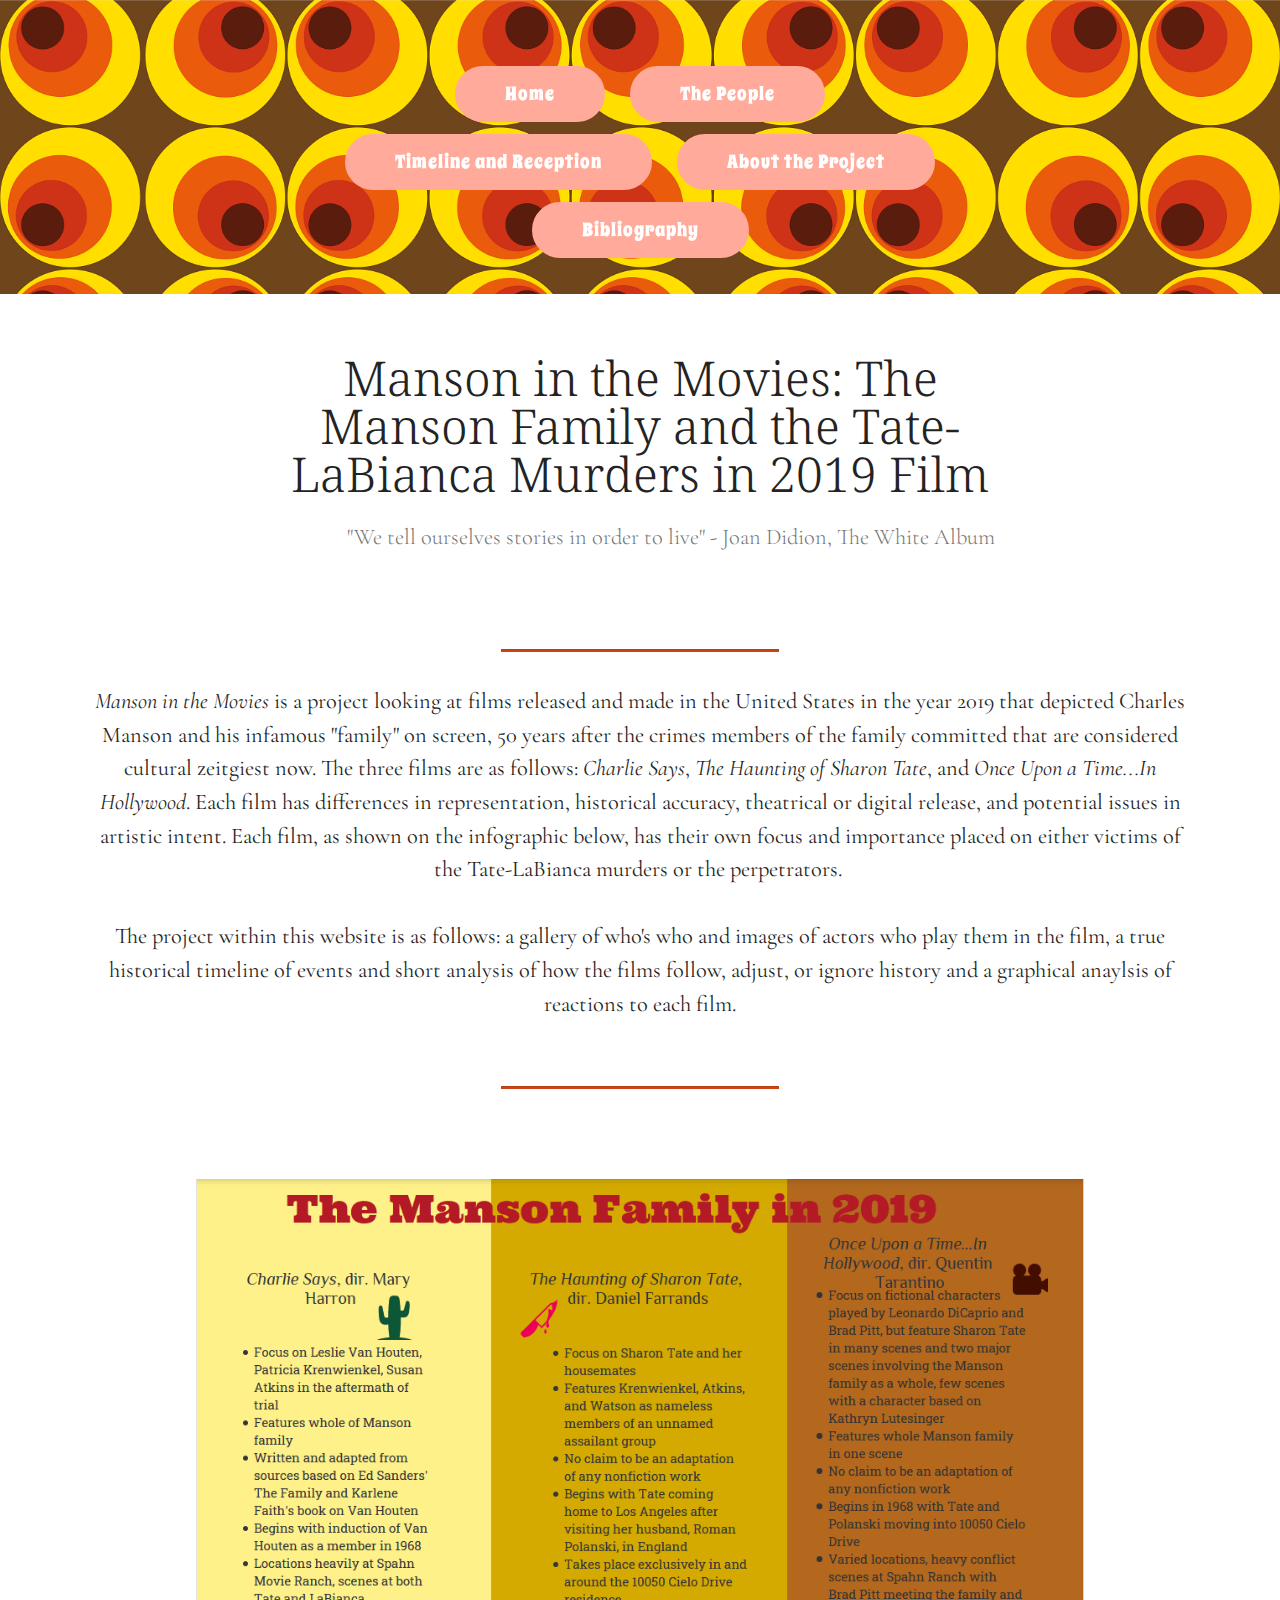
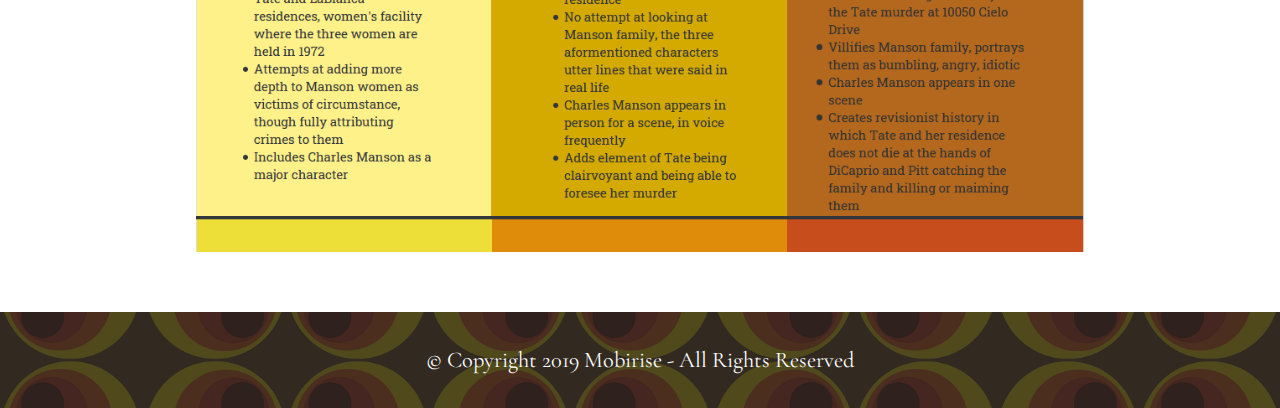
<file: index.html>
<!DOCTYPE html>
<html  >
<head>
  <!-- Site made with Mobirise Website Builder v4.11.6, https://mobirise.com -->
  <meta charset="UTF-8">
  <meta http-equiv="X-UA-Compatible" content="IE=edge">
  <meta name="generator" content="Mobirise v4.11.6, mobirise.com">
  <meta name="viewport" content="width=device-width, initial-scale=1, minimum-scale=1">
  <link rel="shortcut icon" href="assets/images/logo4.png" type="image/x-icon">
  <meta name="description" content="">
  
  <title>Home</title>
  <link rel="stylesheet" href="assets/bootstrap/css/bootstrap.min.css">
  <link rel="stylesheet" href="assets/bootstrap/css/bootstrap-grid.min.css">
  <link rel="stylesheet" href="assets/bootstrap/css/bootstrap-reboot.min.css">
  <link rel="stylesheet" href="assets/tether/tether.min.css">
  <link rel="stylesheet" href="assets/theme/css/style.css">
  <link href="assets/fonts/style.css" rel="stylesheet">
  <link rel="preload" as="style" href="assets/mobirise/css/mbr-additional.css"><link rel="stylesheet" href="assets/mobirise/css/mbr-additional.css" type="text/css">
  
  
  
</head>
<body>
  <section class="mbr-section content5 cid-rKyRgJSVls mbr-parallax-background" id="content5-7">

    

    

    <div class="container">
        <div class="media-container-row">
            <div class="title col-12 col-md-8">
                
                
                
                <div class="mbr-section-btn align-center"><a class="btn btn-primary display-4" href="index.html">Home</a>
                    <a class="btn btn-primary display-4" href="people.html">The People</a> <a class="btn btn-primary display-4" href="timeline.html">Timeline and Reception</a> <a class="btn btn-primary display-4" href="about.html">About the Project</a> <a class="btn btn-primary display-4" href="bib.html">Bibliography</a></div>
            </div>
        </div>
    </div>
</section>

<section class="engine"><a href="https://mobirise.info/m">free site design templates</a></section><section class="mbr-section content4 cid-rKyRhl6xVI" id="content4-8">

    

    <div class="container">
        <div class="media-container-row">
            <div class="title col-12 col-md-8">
                <h2 class="align-center pb-3 mbr-fonts-style display-2">Manson in the Movies: The Manson Family and the Tate-LaBianca Murders in 2019 Film</h2>
                <h3 class="mbr-section-subtitle align-center mbr-light mbr-fonts-style display-5">
                    "We tell ourselves stories in order to live" - Joan Didion, The White Album</h3>
                
            </div>
        </div>
    </div>
</section>

<section class="mbr-section article content9 cid-rKyRhZzE7o" id="content9-9">
    
     

    <div class="container">
        <div class="inner-container" style="width: 100%;">
            <hr class="line" style="width: 25%;">
            <div class="section-text align-center mbr-fonts-style display-5"><em>Manson in the Movies</em> is a project looking at films released and made in the United States in the year 2019 that depicted Charles Manson and his infamous "family" on screen, 50 years after the crimes members of the family committed that are considered cultural zeitgiest now. The three films are as follows: <em>Charlie Says</em>, <em>The Haunting of Sharon Tate</em>, and <em>Once Upon a Time...In Hollywood</em>. Each film has differences in representation, historical accuracy, theatrical or digital release, and potential issues in artistic intent. Each film, as shown on the infographic below, has their own focus and importance placed on either victims of the Tate-LaBianca murders or the perpetrators.&nbsp;<br><br>The project within this website is as follows: a gallery of who's who and images of actors who play them in the film, a true historical timeline of events and short analysis of how the films follow, adjust, or ignore history and a graphical anaylsis of reactions to each film.<br><br></div>
            <hr class="line" style="width: 25%;">
        </div>
        </div>
</section>

<section class="cid-rKB16ot0tz" id="image3-y">

    

    <figure class="mbr-figure container">
            <div class="image-block" style="width: 80%;">
                <img src="assets/images/mansoninfo-1059x803.png" width="1400" alt="Mobirise" title="">
                <figcaption class="mbr-figure-caption mbr-figure-caption-over">
                    <div class="container pb-5 mbr-white align-center mbr-fonts-style display-1"></div>
                </figcaption>
            </div>
    </figure>
</section>

<section once="footers" class="cid-rKz6OVMwB7" id="footer6-k">

    

    <div class="mbr-overlay" style="opacity: 0.8; background-color: rgb(35, 35, 35);"></div>

    <div class="container">
        <div class="media-container-row align-center mbr-white">
            <div class="col-12">
                <p class="mbr-text mb-0 mbr-fonts-style display-7">
                    © Copyright 2019 Mobirise - All Rights Reserved
                </p>
            </div>
        </div>
    </div>
</section>


  <script src="assets/web/assets/jquery/jquery.min.js"></script>
  <script src="assets/popper/popper.min.js"></script>
  <script src="assets/bootstrap/js/bootstrap.min.js"></script>
  <script src="assets/tether/tether.min.js"></script>
  <script src="assets/smoothscroll/smooth-scroll.js"></script>
  <script src="assets/parallax/jarallax.min.js"></script>
  <script src="assets/theme/js/script.js"></script>
  
  
</body>
</html>
</file>
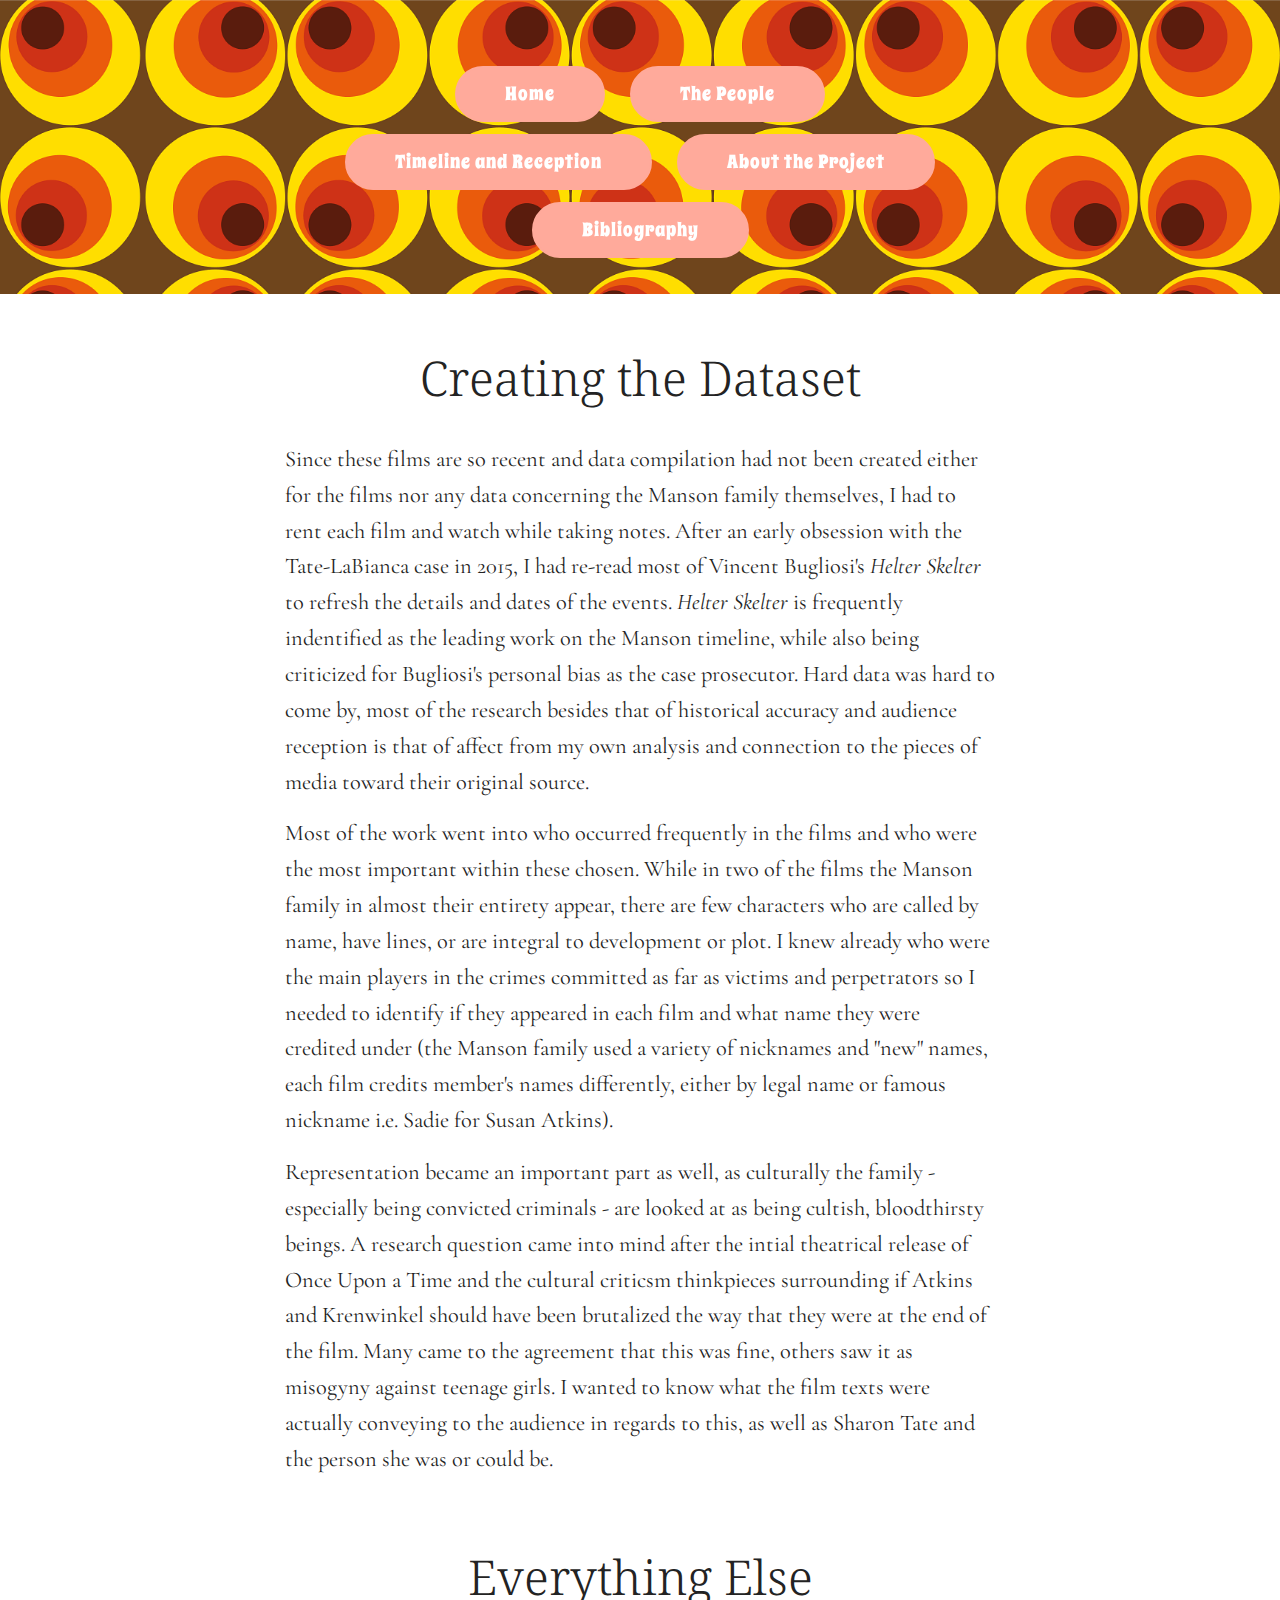
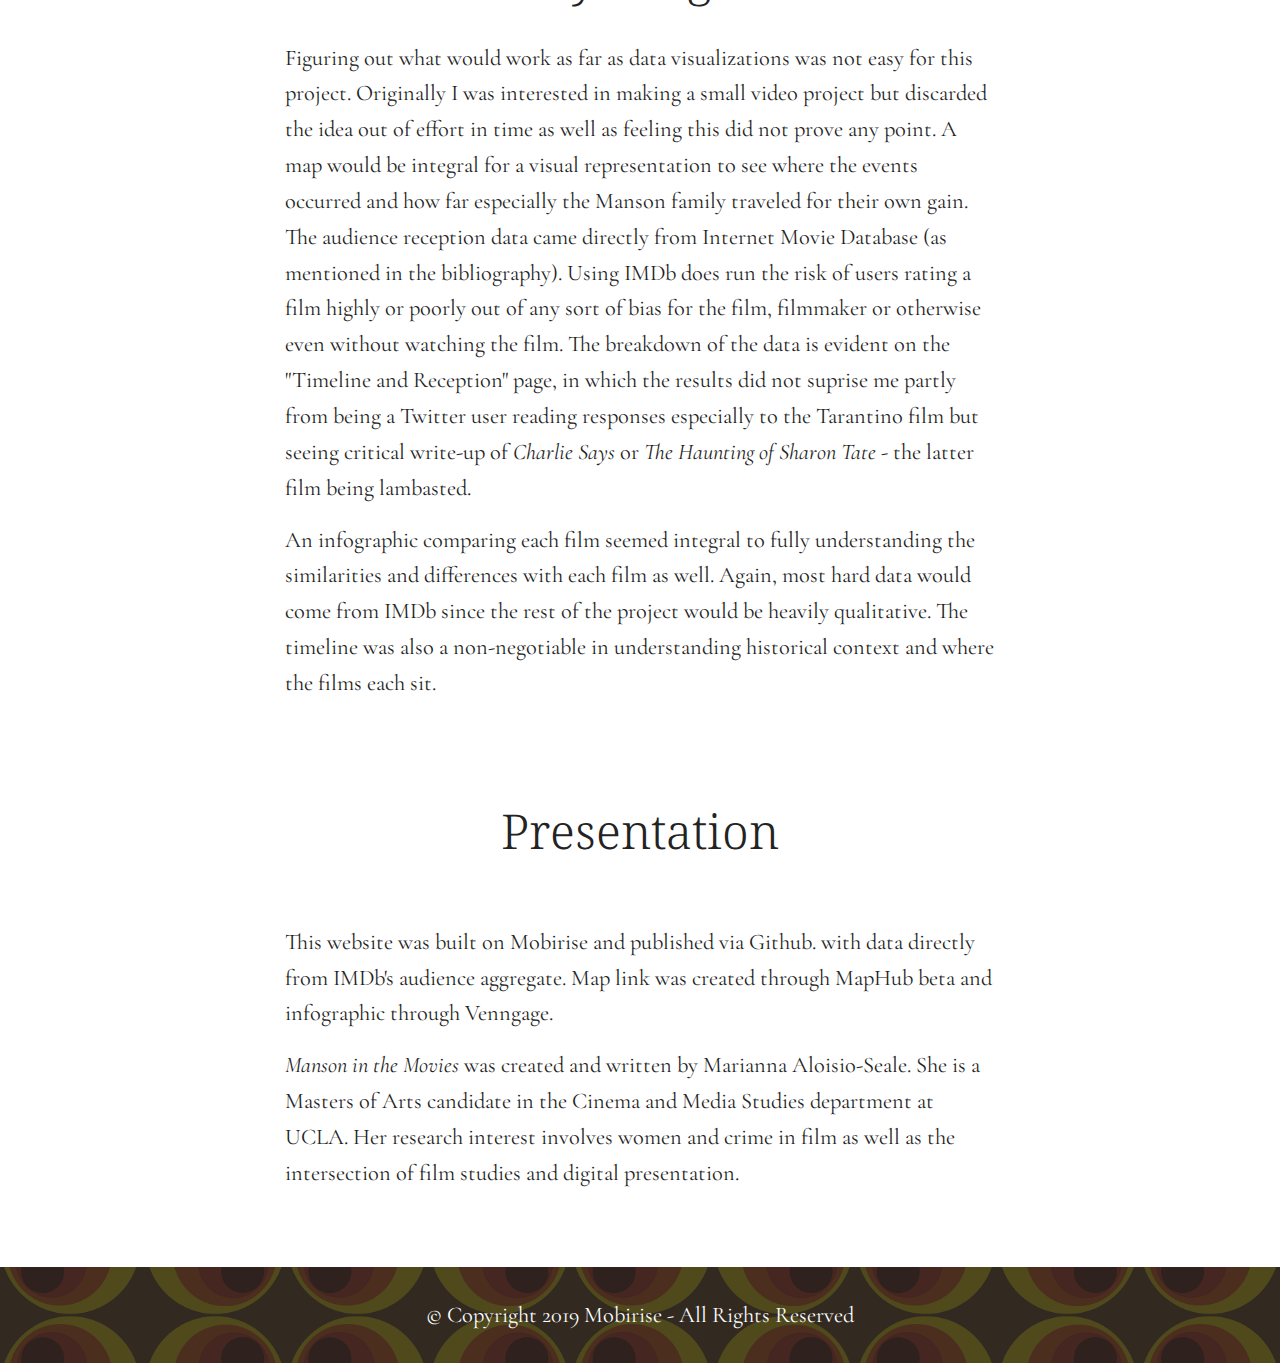
<file: about.html>
<!DOCTYPE html>
<html  >
<head>
  <!-- Site made with Mobirise Website Builder v4.11.6, https://mobirise.com -->
  <meta charset="UTF-8">
  <meta http-equiv="X-UA-Compatible" content="IE=edge">
  <meta name="generator" content="Mobirise v4.11.6, mobirise.com">
  <meta name="viewport" content="width=device-width, initial-scale=1, minimum-scale=1">
  <link rel="shortcut icon" href="assets/images/logo4.png" type="image/x-icon">
  <meta name="description" content="Web Site Maker Description">
  
  <title>About the Project</title>
  <link rel="stylesheet" href="assets/bootstrap/css/bootstrap.min.css">
  <link rel="stylesheet" href="assets/bootstrap/css/bootstrap-grid.min.css">
  <link rel="stylesheet" href="assets/bootstrap/css/bootstrap-reboot.min.css">
  <link rel="stylesheet" href="assets/tether/tether.min.css">
  <link rel="stylesheet" href="assets/theme/css/style.css">
  <link href="assets/fonts/style.css" rel="stylesheet">
  <link rel="preload" as="style" href="assets/mobirise/css/mbr-additional.css"><link rel="stylesheet" href="assets/mobirise/css/mbr-additional.css" type="text/css">
  
  
  
</head>
<body>
  <section class="mbr-section content5 cid-rKz5MtqDSg mbr-parallax-background" id="content5-g">

    

    

    <div class="container">
        <div class="media-container-row">
            <div class="title col-12 col-md-8">
                
                
                
                <div class="mbr-section-btn align-center"><a class="btn btn-primary display-4" href="index.html">Home</a>
                    <a class="btn btn-primary display-4" href="people.html">The People</a> <a class="btn btn-primary display-4" href="timeline.html">Timeline and Reception</a> <a class="btn btn-primary display-4" href="about.html">About the Project</a> <a class="btn btn-primary display-4" href="bib.html">Bibliography</a></div>
            </div>
        </div>
    </div>
</section>

<section class="engine"><a href="https://mobirise.info/s">bootstrap themes</a></section><section class="mbr-section content4 cid-rKBaMW4AmU" id="content4-11">

    

    <div class="container">
        <div class="media-container-row">
            <div class="title col-12 col-md-8">
                <h2 class="align-center pb-3 mbr-fonts-style display-2">
                    Creating the Dataset</h2>
                
                
            </div>
        </div>
    </div>
</section>

<section class="mbr-section article content1 cid-rKBaQfduH9" id="content1-12">
    
     

    <div class="container">
        <div class="media-container-row">
            <div class="mbr-text col-12 mbr-fonts-style display-7 col-md-8"><p>Since these films are so recent and data compilation had not been created either for the films nor any data concerning the Manson family themselves, I had to rent each film and watch while taking notes. After an early obsession with the Tate-LaBianca case in 2015, I had re-read most of Vincent Bugliosi's <em>Helter Skelter</em> to refresh the details and dates of the events. <em>Helter Skelter</em> is frequently indentified as the leading work on the Manson timeline, while also being criticized for Bugliosi's personal bias as the case prosecutor. Hard data was hard to come by, most of the research besides that of historical accuracy and audience reception is that of affect from my own analysis and connection to the pieces of media toward their original source.&nbsp;</p><p>Most of the work went into who occurred frequently in the films and who were the most important within these chosen. While in two of the films the Manson family in almost their entirety appear, there are few characters who are called by name, have lines, or are integral to development or plot. I knew already who were the main players in the crimes committed as far as victims and perpetrators so I needed to identify if they appeared in each film and what name they were credited under (the Manson family used a variety of nicknames and "new" names, each film credits member's names differently, either by legal name or famous nickname i.e. Sadie for Susan Atkins).&nbsp;</p><p>Representation became an important part as well, as culturally the family - especially being convicted criminals - are looked at as being cultish, bloodthirsty beings. A research question came into mind after the intial theatrical release of Once Upon a Time and the cultural criticsm thinkpieces surrounding if Atkins and Krenwinkel should have been brutalized the way that they were at the end of the film. Many came to the agreement that this was fine, others saw it as misogyny against teenage girls. I wanted to know what the film texts were actually conveying to the audience in regards to this, as well as Sharon Tate and the person she was or could be.&nbsp;</p></div>
        </div>
    </div>
</section>

<section class="mbr-section content4 cid-rKBaWc9D2V" id="content4-13">

    

    <div class="container">
        <div class="media-container-row">
            <div class="title col-12 col-md-8">
                <h2 class="align-center pb-3 mbr-fonts-style display-2">Everything Else</h2>
                
                
            </div>
        </div>
    </div>
</section>

<section class="mbr-section article content1 cid-rKBaXGaruB" id="content1-17">
    
     

    <div class="container">
        <div class="media-container-row">
            <div class="mbr-text col-12 mbr-fonts-style display-7 col-md-8"><p>Figuring out what would work as far as data visualizations was not easy for this project. Originally I was interested in making a small video project but discarded the idea out of effort in time as well as feeling this did not prove any point. A map would be integral for a visual representation to see where the events occurred and how far especially the Manson family traveled for their own gain. The audience reception data came directly from Internet Movie Database (as mentioned in the bibliography). Using IMDb does run the risk of users rating a film highly or poorly out of any sort of bias for the film, filmmaker or otherwise even without watching the film. The breakdown of the data is evident on the "Timeline and Reception" page, in which the results did not suprise me partly from being a Twitter user reading responses especially to the Tarantino film but seeing critical write-up of<em> Charlie Says</em> or <em>The Haunting of Sharon Tate</em> - the latter film being lambasted.&nbsp;</p><p>An infographic comparing each film seemed integral to fully understanding the similarities and differences with each film as well. Again, most hard data would come from IMDb since the rest of the project would be heavily qualitative. The timeline was also a non-negotiable in understanding historical context and where the films each sit.&nbsp;</p></div>
        </div>
    </div>
</section>

<section class="mbr-section content4 cid-rKBaWTooRK" id="content4-15">

    

    <div class="container">
        <div class="media-container-row">
            <div class="title col-12 col-md-8">
                <h2 class="align-center pb-3 mbr-fonts-style display-2">Presentation</h2>
                
                
            </div>
        </div>
    </div>
</section>

<section class="mbr-section article content1 cid-rKBaXwLeIT" id="content1-16">
    
     

    <div class="container">
        <div class="media-container-row">
            <div class="mbr-text col-12 mbr-fonts-style display-7 col-md-8"><p>This website was built on Mobirise and published via Github. with data directly from IMDb's audience aggregate. Map link was created through MapHub beta and infographic through Venngage.&nbsp;</p><p><em>Manson in the Movies</em> was created and written by Marianna Aloisio-Seale. She is a Masters of Arts candidate in the Cinema and Media Studies department at UCLA. Her research interest involves women and crime in film as well as the intersection of film studies and digital presentation.&nbsp;</p></div>
        </div>
    </div>
</section>

<section once="footers" class="cid-rKz6OVMwB7" id="footer6-k">

    

    <div class="mbr-overlay" style="opacity: 0.8; background-color: rgb(35, 35, 35);"></div>

    <div class="container">
        <div class="media-container-row align-center mbr-white">
            <div class="col-12">
                <p class="mbr-text mb-0 mbr-fonts-style display-7">
                    © Copyright 2019 Mobirise - All Rights Reserved
                </p>
            </div>
        </div>
    </div>
</section>


  <script src="assets/web/assets/jquery/jquery.min.js"></script>
  <script src="assets/popper/popper.min.js"></script>
  <script src="assets/bootstrap/js/bootstrap.min.js"></script>
  <script src="assets/tether/tether.min.js"></script>
  <script src="assets/smoothscroll/smooth-scroll.js"></script>
  <script src="assets/parallax/jarallax.min.js"></script>
  <script src="assets/theme/js/script.js"></script>
  
  
</body>
</html>
</file>
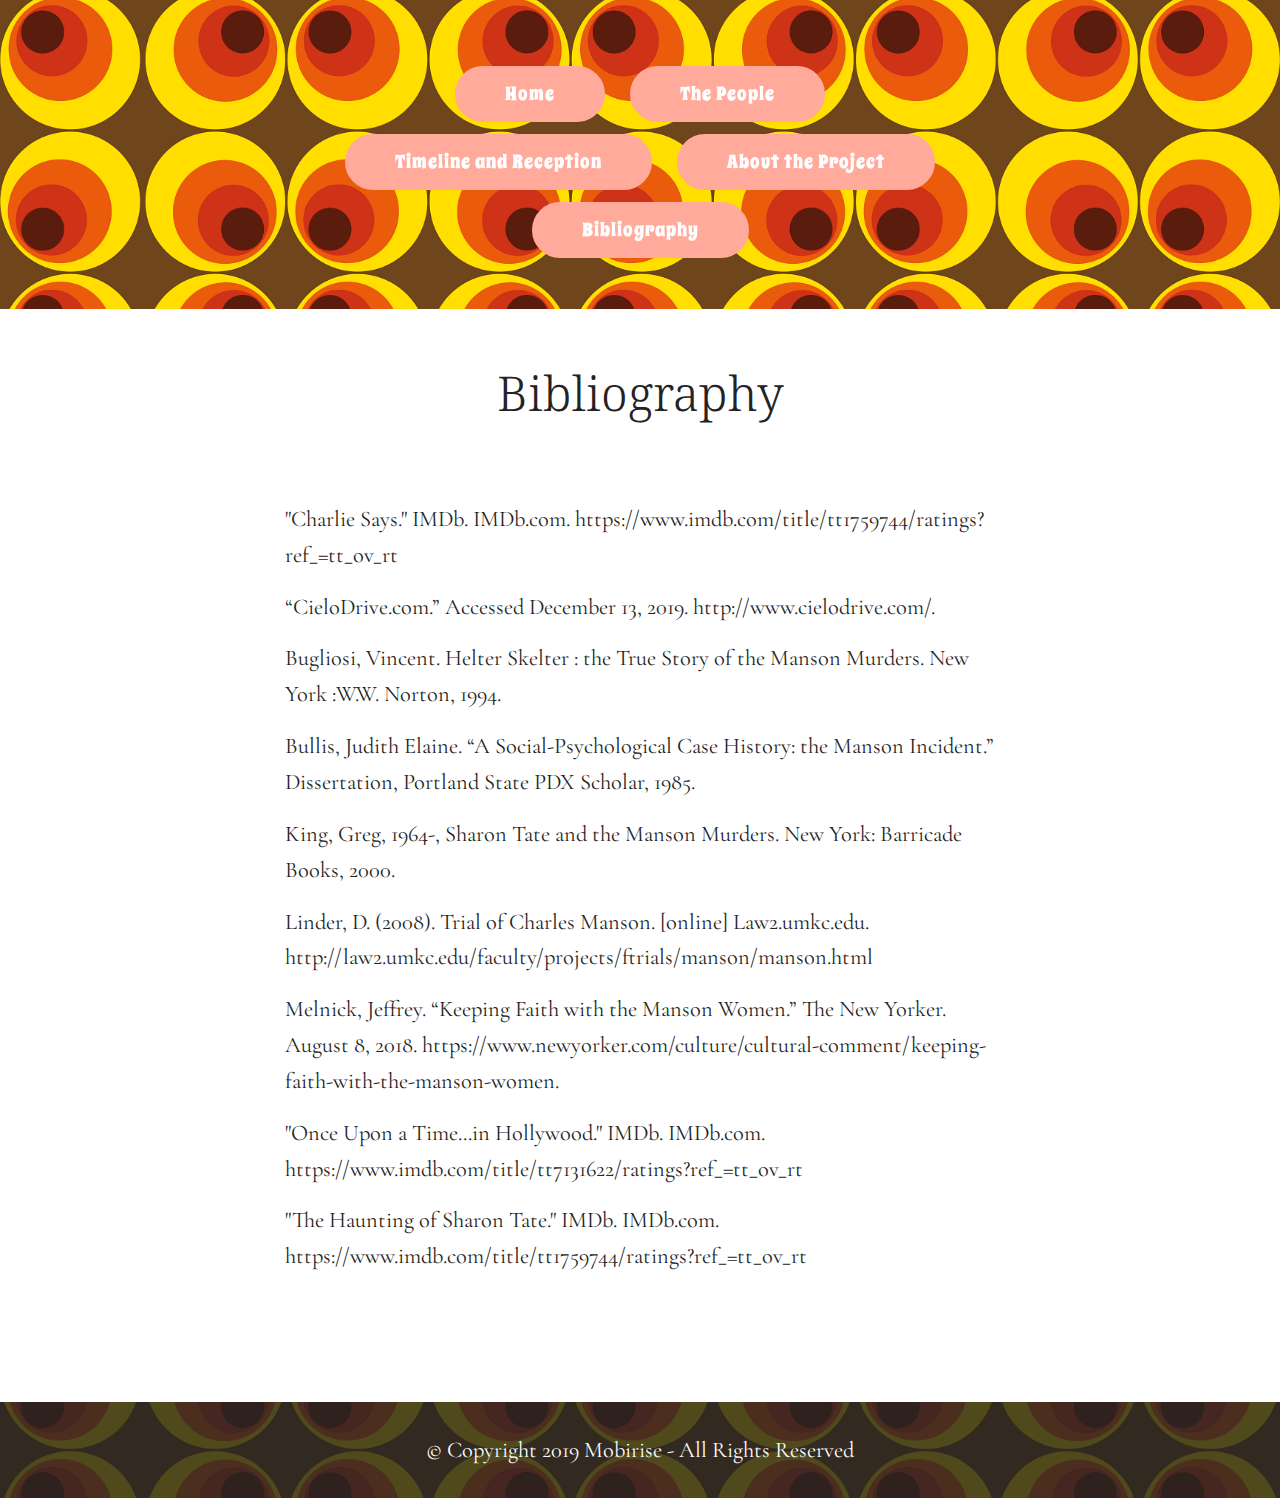
<file: bib.html>
<!DOCTYPE html>
<html  >
<head>
  <!-- Site made with Mobirise Website Builder v4.11.6, https://mobirise.com -->
  <meta charset="UTF-8">
  <meta http-equiv="X-UA-Compatible" content="IE=edge">
  <meta name="generator" content="Mobirise v4.11.6, mobirise.com">
  <meta name="viewport" content="width=device-width, initial-scale=1, minimum-scale=1">
  <link rel="shortcut icon" href="assets/images/logo4.png" type="image/x-icon">
  <meta name="description" content="Site Maker Description">
  
  <title>Bibliography</title>
  <link rel="stylesheet" href="assets/bootstrap/css/bootstrap.min.css">
  <link rel="stylesheet" href="assets/bootstrap/css/bootstrap-grid.min.css">
  <link rel="stylesheet" href="assets/bootstrap/css/bootstrap-reboot.min.css">
  <link rel="stylesheet" href="assets/tether/tether.min.css">
  <link rel="stylesheet" href="assets/theme/css/style.css">
  <link href="assets/fonts/style.css" rel="stylesheet">
  <link rel="preload" as="style" href="assets/mobirise/css/mbr-additional.css"><link rel="stylesheet" href="assets/mobirise/css/mbr-additional.css" type="text/css">
  
  
  
</head>
<body>
  <section class="mbr-section content5 cid-rKz5KsGCWK mbr-parallax-background" id="content5-f">

    

    

    <div class="container">
        <div class="media-container-row">
            <div class="title col-12 col-md-8">
                
                
                
                <div class="mbr-section-btn align-center"><a class="btn btn-primary display-4" href="index.html">Home</a>
                    <a class="btn btn-primary display-4" href="page2.html">The People</a> <a class="btn btn-primary display-4" href="dataviz.html">Timeline and Reception</a> <a class="btn btn-primary display-4" href="page3.html">About the Project</a> <a class="btn btn-primary display-4" href="page4.html">Bibliography</a></div>
            </div>
        </div>
    </div>
</section>

<section class="engine"><a href="https://mobirise.info/i">web creation software</a></section><section class="mbr-section content4 cid-rKB4ALykkq" id="content4-z">

    

    <div class="container">
        <div class="media-container-row">
            <div class="title col-12 col-md-8">
                <h2 class="align-center pb-3 mbr-fonts-style display-2">
                    Bibliography</h2>
                
                
            </div>
        </div>
    </div>
</section>

<section class="mbr-section article content1 cid-rKB4BMt1vN" id="content1-10">
    
     

    <div class="container">
        <div class="media-container-row">
            <div class="mbr-text col-12 mbr-fonts-style display-5 col-md-8"><p>"Charlie Says." IMDb. IMDb.com. https://www.imdb.com/title/tt1759744/ratings?ref_=tt_ov_rt</p><p>“CieloDrive.com.” Accessed December 13, 2019. http://www.cielodrive.com/.&nbsp;</p><p>Bugliosi, Vincent. Helter Skelter : the True Story of the Manson Murders. New York :W.W. Norton, 1994.</p><p>Bullis, Judith Elaine. “A Social-Psychological Case History: the Manson Incident.” Dissertation, Portland State PDX Scholar, 1985.</p><p>King, Greg, 1964-, Sharon Tate and the Manson Murders. New York: Barricade Books, 2000.&nbsp;</p><p>Linder, D. (2008). Trial of Charles Manson. [online] Law2.umkc.edu. http://law2.umkc.edu/faculty/projects/ftrials/manson/manson.html</p><p>Melnick, Jeffrey. “Keeping Faith with the Manson Women.” The New Yorker. August 8, 2018. https://www.newyorker.com/culture/cultural-comment/keeping-faith-with-the-manson-women.</p><p>"Once Upon a Time...in Hollywood." IMDb. IMDb.com. https://www.imdb.com/title/tt7131622/ratings?ref_=tt_ov_rt</p><p>"The Haunting of Sharon Tate." IMDb. IMDb.com. https://www.imdb.com/title/tt1759744/ratings?ref_=tt_ov_rt</p><p><br></p></div>
        </div>
    </div>
</section>

<section once="footers" class="cid-rKz6OVMwB7" id="footer6-k">

    

    <div class="mbr-overlay" style="opacity: 0.8; background-color: rgb(35, 35, 35);"></div>

    <div class="container">
        <div class="media-container-row align-center mbr-white">
            <div class="col-12">
                <p class="mbr-text mb-0 mbr-fonts-style display-7">
                    © Copyright 2019 Mobirise - All Rights Reserved
                </p>
            </div>
        </div>
    </div>
</section>


  <script src="assets/web/assets/jquery/jquery.min.js"></script>
  <script src="assets/popper/popper.min.js"></script>
  <script src="assets/bootstrap/js/bootstrap.min.js"></script>
  <script src="assets/tether/tether.min.js"></script>
  <script src="assets/smoothscroll/smooth-scroll.js"></script>
  <script src="assets/parallax/jarallax.min.js"></script>
  <script src="assets/theme/js/script.js"></script>
  
  
</body>
</html>
</file>
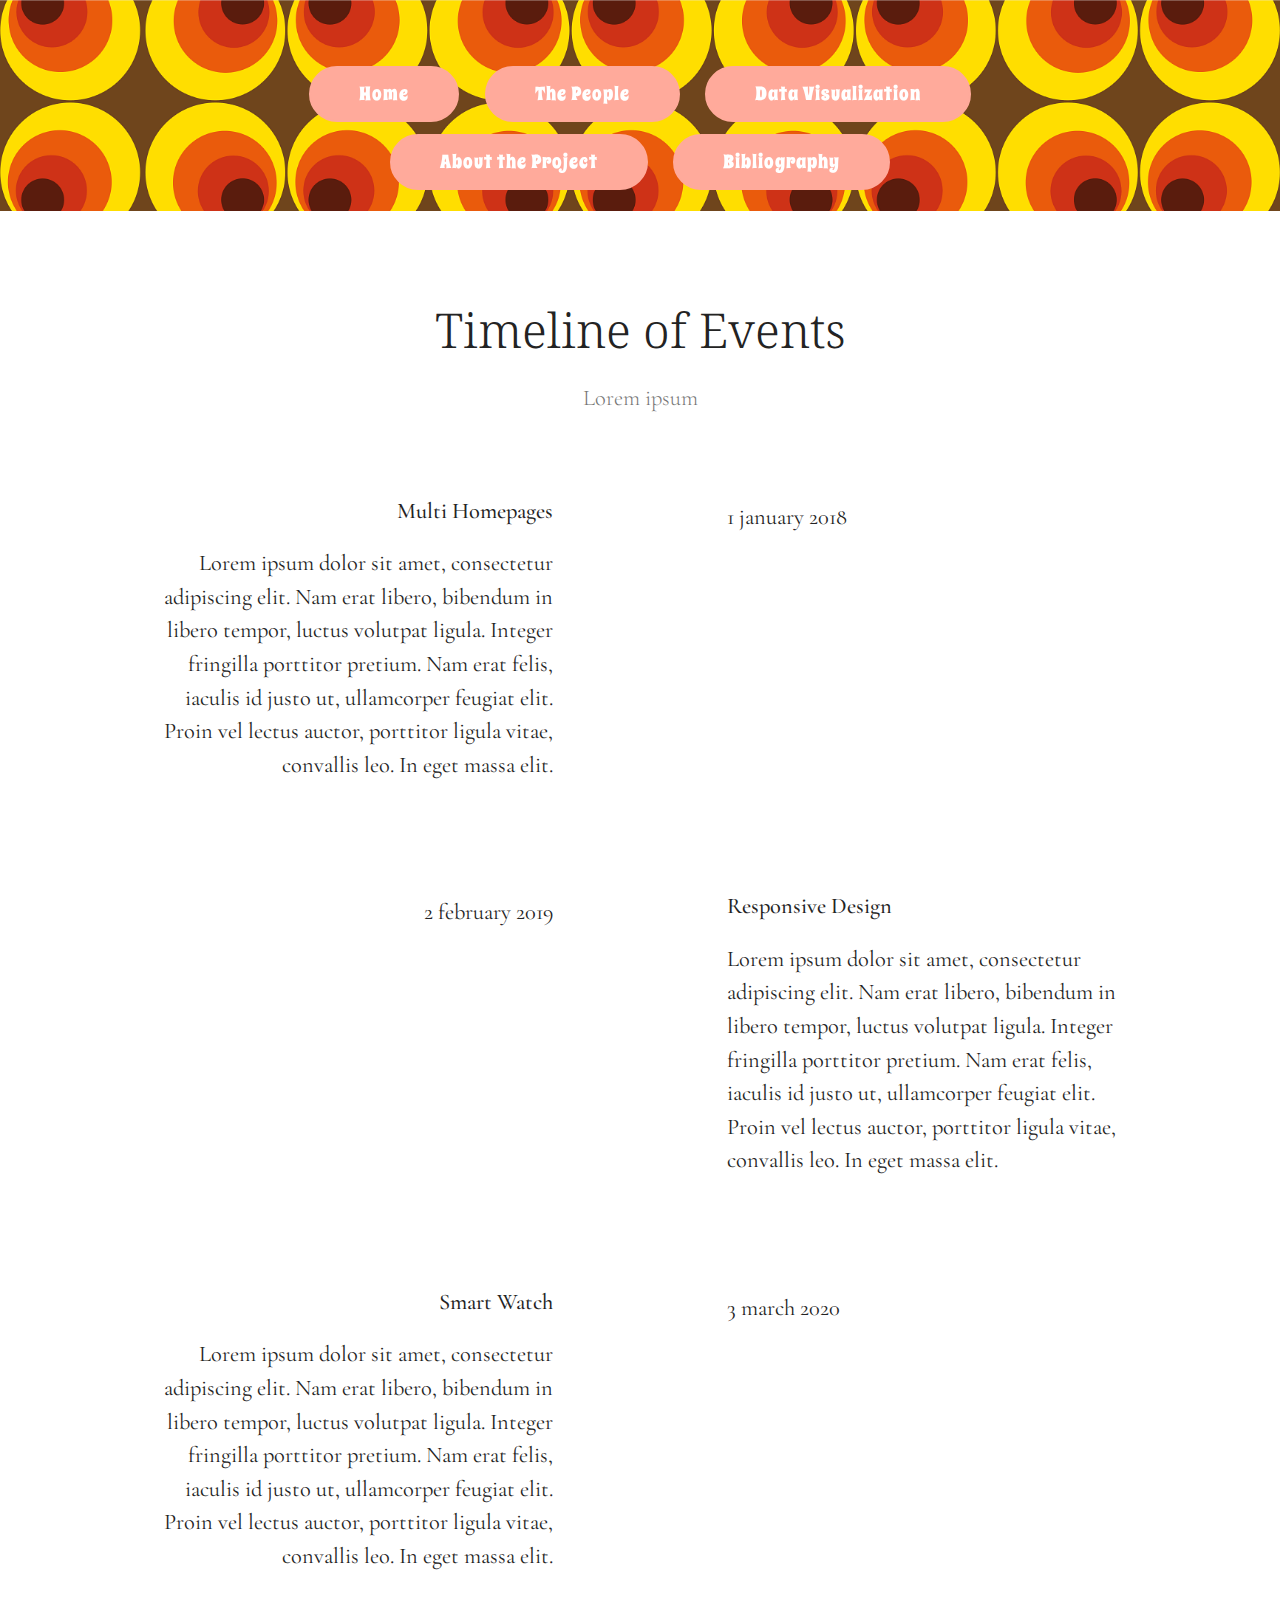
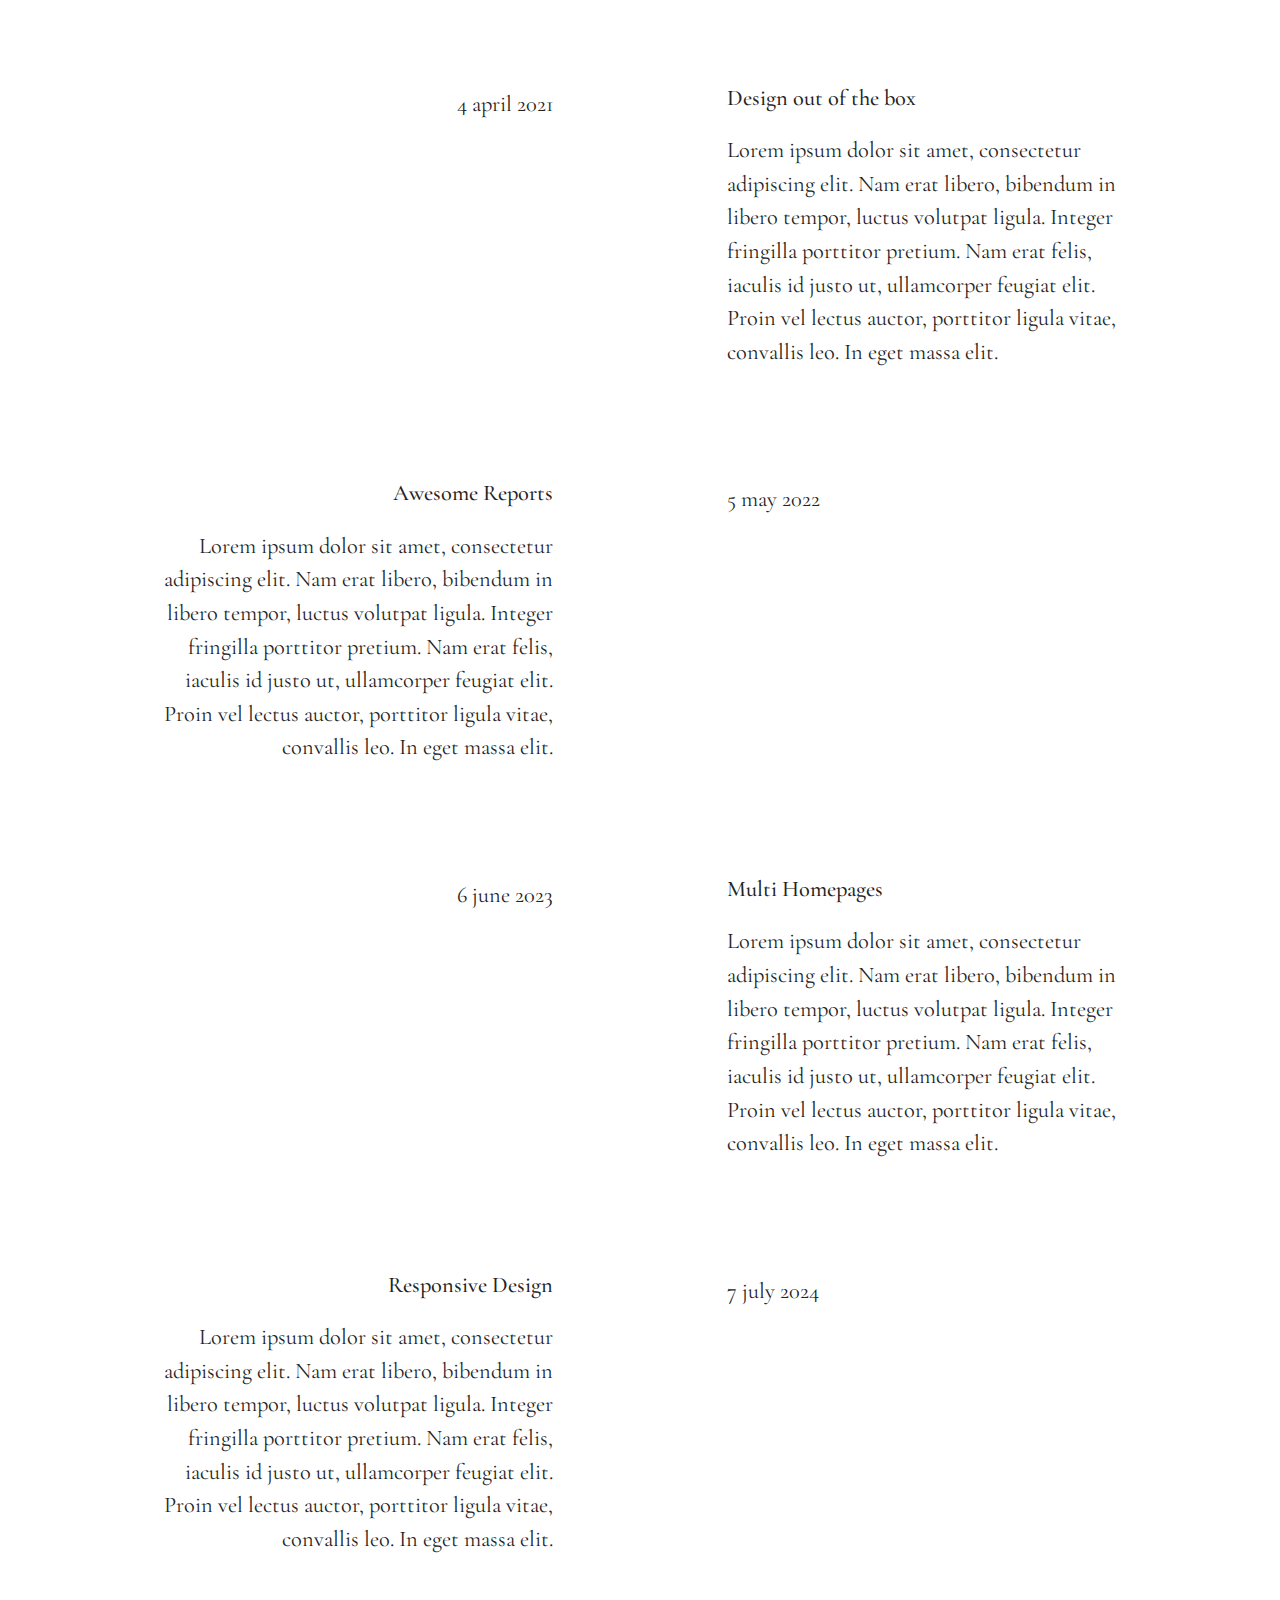
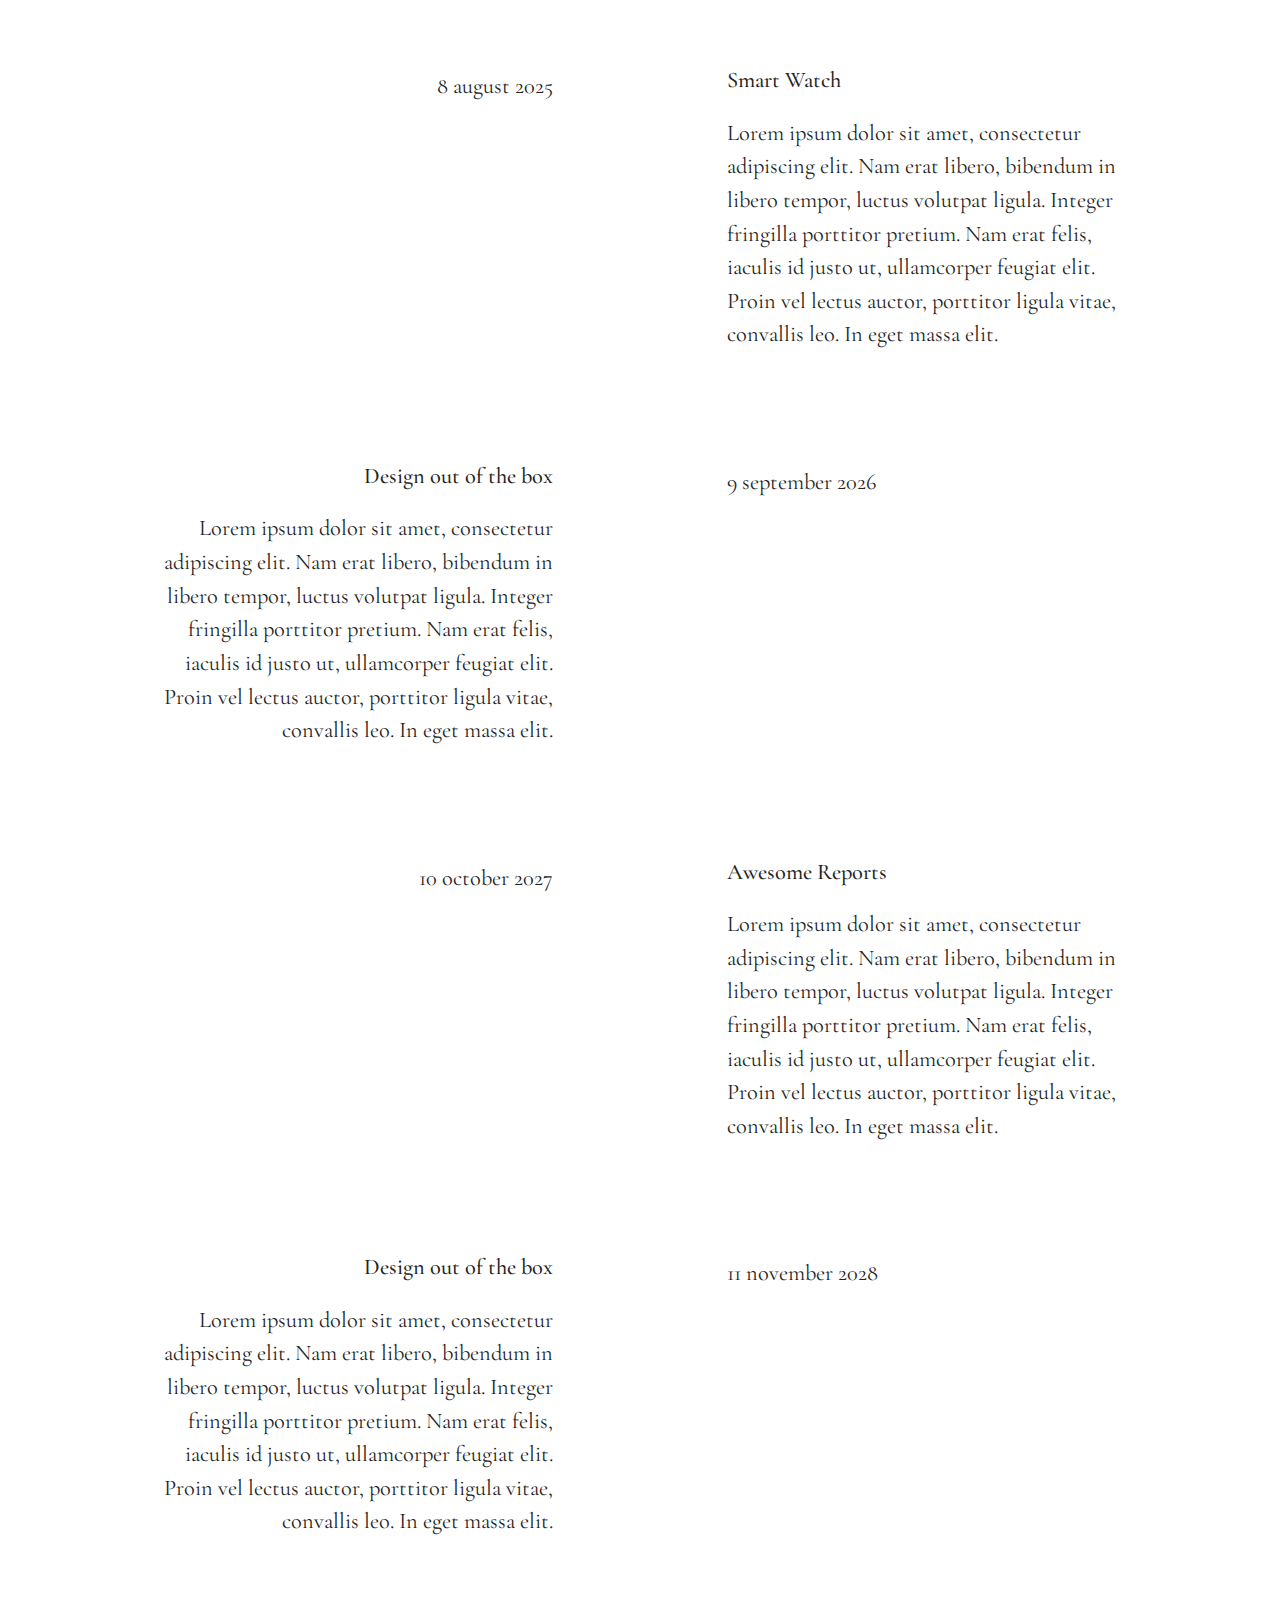
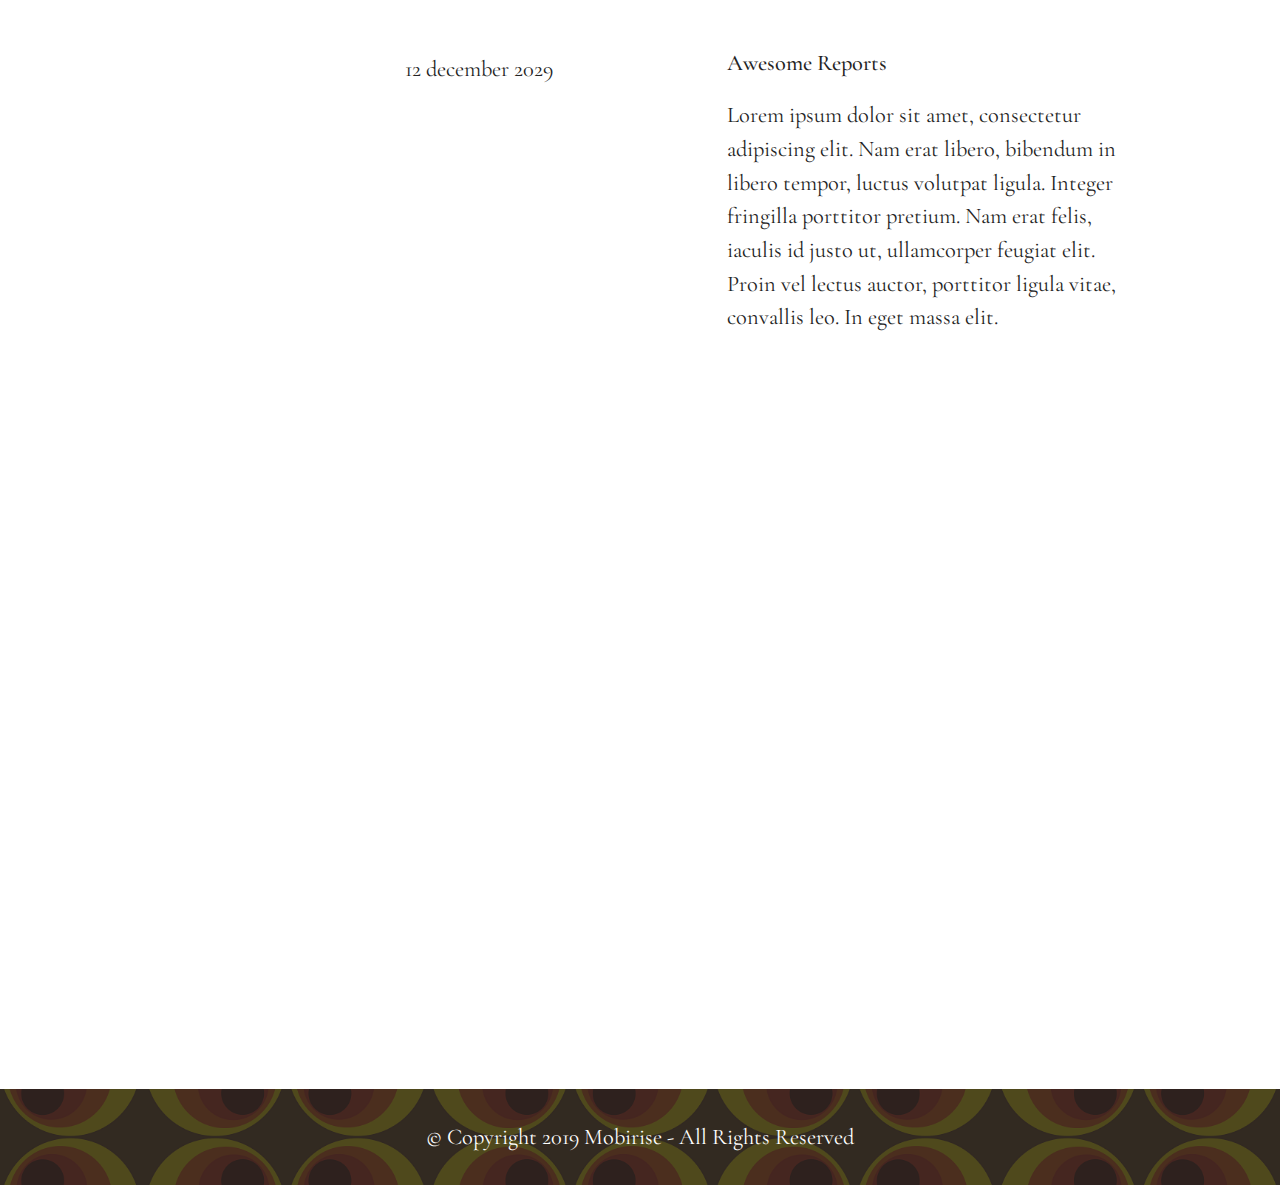
<file: dataviz.html>
<!DOCTYPE html>
<html  >
<head>
  <!-- Site made with Mobirise Website Builder v4.11.6, https://mobirise.com -->
  <meta charset="UTF-8">
  <meta http-equiv="X-UA-Compatible" content="IE=edge">
  <meta name="generator" content="Mobirise v4.11.6, mobirise.com">
  <meta name="viewport" content="width=device-width, initial-scale=1, minimum-scale=1">
  <link rel="shortcut icon" href="assets/images/logo4.png" type="image/x-icon">
  <meta name="description" content="">
  
  <title>Data Visuals</title>
  <link rel="stylesheet" href="assets/bootstrap/css/bootstrap.min.css">
  <link rel="stylesheet" href="assets/bootstrap/css/bootstrap-grid.min.css">
  <link rel="stylesheet" href="assets/bootstrap/css/bootstrap-reboot.min.css">
  <link rel="stylesheet" href="assets/tether/tether.min.css">
  <link rel="stylesheet" href="assets/theme/css/style.css">
  <link href="assets/fonts/style.css" rel="stylesheet">
  <link rel="preload" as="style" href="assets/mobirise/css/mbr-additional.css"><link rel="stylesheet" href="assets/mobirise/css/mbr-additional.css" type="text/css">
  
  
  
</head>
<body>
  <section class="mbr-section content5 cid-rKz5VmRDFf mbr-parallax-background" id="content5-i">

    

    

    <div class="container">
        <div class="media-container-row">
            <div class="title col-12 col-md-8">
                
                
                
                <div class="mbr-section-btn align-center"><a class="btn btn-primary display-4" href="index.html">Home</a>
                    <a class="btn btn-primary display-4" href="page2.html">The People</a> <a class="btn btn-primary display-4" href="dataviz.html">Data Visualization</a> <a class="btn btn-primary display-4" href="page3.html">About the Project</a> <a class="btn btn-primary display-4" href="page4.html">Bibliography</a></div>
            </div>
        </div>
    </div>
</section>

<section class="engine"><a href="https://mobirise.info/c">website builder</a></section><section class="timeline1 cid-rKyTPmhDC1" id="timeline1-b">

    

    

    <div class="container align-center">
        <h2 class="mbr-section-title pb-3 mbr-fonts-style display-2">Timeline of Events</h2>
        <h3 class="mbr-section-subtitle pb-5 mbr-fonts-style display-5">Lorem ipsum</h3>

        <div class="container timelines-container" mbri-timelines="">
            <!--1-->
            <div class="row timeline-element reverse separline">
                 <div class="timeline-date-panel col-xs-12 col-md-6  align-left">         
                    <div class="time-line-date-content">
                        <p class="mbr-timeline-date mbr-fonts-style display-5">
                            1 january 2018  
                        </p>
                    </div>
                </div>
           <span class="iconBackground"></span>
            <div class="col-xs-12 col-md-6 align-right">
                <div class="timeline-text-content">
                    <h4 class="mbr-timeline-title pb-3 mbr-fonts-style display-5">
                        Multi Homepages
                    </h4>
                    <p class="mbr-timeline-text mbr-fonts-style display-7">
                        Lorem ipsum dolor sit amet, consectetur adipiscing elit. Nam erat libero, bibendum in libero tempor, luctus volutpat ligula. Integer fringilla porttitor pretium. Nam erat felis, iaculis id justo ut, ullamcorper feugiat elit. Proin vel lectus auctor, porttitor ligula vitae, convallis leo. In eget massa elit.
                    </p>
                 </div>
            </div>
            </div>
            <!--2-->
            <div class="row timeline-element  separline">
                <div class="timeline-date-panel col-xs-12 col-md-6 align-right">
                    <div class="time-line-date-content">
                        <p class="mbr-timeline-date mbr-fonts-style display-5">
                            2 february 2019  
                        </p>
                    </div>
                </div>
                <span class="iconBackground"></span>
                <div class="col-xs-12 col-md-6 align-left ">
                    <div class="timeline-text-content">
                        <h4 class="mbr-timeline-title pb-3 mbr-fonts-style display-5">
                            Responsive Design
                        </h4>
                        <p class="mbr-timeline-text mbr-fonts-style display-7">
                            Lorem ipsum dolor sit amet, consectetur adipiscing elit. Nam erat libero, bibendum in libero tempor, luctus volutpat ligula. Integer fringilla porttitor pretium. Nam erat felis, iaculis id justo ut, ullamcorper feugiat elit. Proin vel lectus auctor, porttitor ligula vitae, convallis leo. In eget massa elit.
                        </p>
                    </div>
                </div>
            </div>
            <!--3-->
            <div class="row timeline-element reverse separline">
                <div class="timeline-date-panel col-xs-12 col-md-6  align-left">
                    <div class="time-line-date-content">
                        <p class="mbr-timeline-date mbr-fonts-style display-5">
                            3 march 2020
                        </p>
                    </div>
                </div>
                <span class="iconBackground"></span>
                <div class="col-xs-12 col-md-6 align-right">
                    <div class="timeline-text-content">
                        <h4 class="mbr-timeline-title pb-3 mbr-fonts-style display-5">
                            Smart Watch
                        </h4>      
                        <p class="mbr-timeline-text mbr-fonts-style display-7">
                            Lorem ipsum dolor sit amet, consectetur adipiscing elit. Nam erat libero, bibendum in libero tempor, luctus volutpat ligula. Integer fringilla porttitor pretium. Nam erat felis, iaculis id justo ut, ullamcorper feugiat elit. Proin vel lectus auctor, porttitor ligula vitae, convallis leo. In eget massa elit.
                        </p>
                    </div>
                </div>
            </div>
            <!--4-->
            <div class="row timeline-element  separline">
                <div class="timeline-date-panel col-xs-12 col-md-6 align-right">
                    <div class="time-line-date-content">
                        <p class="mbr-timeline-date mbr-fonts-style display-5">
                            4 april 2021
                        </p>
                    </div>
                </div>
                <span class="iconBackground"></span>
                <div class="col-xs-12 col-md-6 align-left ">
                    <div class="timeline-text-content">
                        <h4 class="mbr-timeline-title pb-3 mbr-fonts-style display-5">
                            Design out of the box
                        </h4>
                        <p class="mbr-timeline-text mbr-fonts-style display-7">
                            Lorem ipsum dolor sit amet, consectetur adipiscing elit. Nam erat libero, bibendum in libero tempor, luctus volutpat ligula. Integer fringilla porttitor pretium. Nam erat felis, iaculis id justo ut, ullamcorper feugiat elit. Proin vel lectus auctor, porttitor ligula vitae, convallis leo. In eget massa elit.
                        </p>
                    </div>
                </div>
            </div>
            <!--5-->
            <div class="row timeline-element reverse separline">
                <div class="timeline-date-panel col-xs-12 col-md-6  align-left">
                    <div class="time-line-date-content">
                        <p class="mbr-timeline-date mbr-fonts-style display-5">
                            5 may 2022
                        </p>
                    </div>
                </div>
                <span class="iconBackground"></span>
                <div class="col-xs-12 col-md-6 align-right">
                    <div class="timeline-text-content">
                        <h4 class="mbr-timeline-title pb-3 mbr-fonts-style display-5">
                            Awesome Reports
                        </h4>
                        <p class="mbr-timeline-text mbr-fonts-style display-7">
                            Lorem ipsum dolor sit amet, consectetur adipiscing elit. Nam erat libero, bibendum in libero tempor, luctus volutpat ligula. Integer fringilla porttitor pretium. Nam erat felis, iaculis id justo ut, ullamcorper feugiat elit. Proin vel lectus auctor, porttitor ligula vitae, convallis leo. In eget massa elit.
                        </p>
                    </div>
                </div>
            </div>
            <!--6-->
            <div class="row timeline-element separline">
                <div class="timeline-date-panel col-xs-12 col-md-6 align-right">
                    <div class="time-line-date-content">
                       <p class="mbr-timeline-date mbr-fonts-style display-5">
                            6 june 2023
                        </p>
                    </div>
                </div>
                <span class="iconBackground"></span>
                <div class="col-xs-12 col-md-6 align-left ">
                    <div class="timeline-text-content">
                        <h4 class="mbr-timeline-title pb-3 mbr-fonts-style display-5">
                            Multi Homepages
                        </h4>
                        <p class="mbr-timeline-text mbr-fonts-style display-7">
                            Lorem ipsum dolor sit amet, consectetur adipiscing elit. Nam erat libero, bibendum in libero tempor, luctus volutpat ligula. Integer fringilla porttitor pretium. Nam erat felis, iaculis id justo ut, ullamcorper feugiat elit. Proin vel lectus auctor, porttitor ligula vitae, convallis leo. In eget massa elit.
                        </p>
                    </div>
                </div>
            </div>
            <!--7-->
            <div class="row timeline-element reverse separline">
                <div class="timeline-date-panel col-xs-12 col-md-6  align-left">
                    <div class="time-line-date-content">
                        <p class="mbr-timeline-date mbr-fonts-style display-5">
                           7 july 2024
                        </p>
                    </div>
                </div>
                <span class="iconBackground"></span>
                <div class="col-xs-12 col-md-6 align-right">
                    <div class="timeline-text-content">
                        <h4 class="mbr-timeline-title pb-3 mbr-fonts-style display-5">
                            Responsive Design
                        </h4>
                        <p class="mbr-timeline-text mbr-fonts-style display-7">
                            Lorem ipsum dolor sit amet, consectetur adipiscing elit. Nam erat libero, bibendum in libero tempor, luctus volutpat ligula. Integer fringilla porttitor pretium. Nam erat felis, iaculis id justo ut, ullamcorper feugiat elit. Proin vel lectus auctor, porttitor ligula vitae, convallis leo. In eget massa elit.
                        </p>
                    </div>
                </div>
            </div>
            <!--8-->
            <div class="row timeline-element separline">
                <div class="timeline-date-panel col-xs-12 col-md-6 align-right">
                    <div class="time-line-date-content">
                        <p class="mbr-timeline-date mbr-fonts-style display-5">
                           8 august 2025  
                        </p>
                    </div>
                </div>
                <span class="iconBackground"></span>
                <div class="col-xs-12 col-md-6 align-left ">
                    <div class="timeline-text-content">
                        <h4 class="mbr-timeline-title pb-3 mbr-fonts-style display-5">
                            Smart Watch
                        </h4>
                        <p class="mbr-timeline-text mbr-fonts-style display-7">
                            Lorem ipsum dolor sit amet, consectetur adipiscing elit. Nam erat libero, bibendum in libero tempor, luctus volutpat ligula. Integer fringilla porttitor pretium. Nam erat felis, iaculis id justo ut, ullamcorper feugiat elit. Proin vel lectus auctor, porttitor ligula vitae, convallis leo. In eget massa elit.
                        </p>
                    </div>
                </div>
            </div>
            <!--9-->
            <div class="row timeline-element reverse separline">
                <div class="timeline-date-panel col-xs-12 col-md-6  align-left">
                    <div class="time-line-date-content">
                        <p class="mbr-timeline-date mbr-fonts-style display-5">
                           9 september 2026
                        </p>
                    </div>
                </div>
                <span class="iconBackground"></span>
                <div class="col-xs-12 col-md-6 align-right">
                    <div class="timeline-text-content">
                        <h4 class="mbr-timeline-title pb-3 mbr-fonts-style display-5">
                            Design out of the box
                        </h4>

                        <p class="mbr-timeline-text mbr-fonts-style display-7">
                            Lorem ipsum dolor sit amet, consectetur adipiscing elit. Nam erat libero, bibendum in libero tempor, luctus volutpat ligula. Integer fringilla porttitor pretium. Nam erat felis, iaculis id justo ut, ullamcorper feugiat elit. Proin vel lectus auctor, porttitor ligula vitae, convallis leo. In eget massa elit.
                        </p>
                    </div>
                </div>
            </div>
            <!--10-->
            <div class="row timeline-element separline">
                <div class="timeline-date-panel col-xs-12 col-md-6 align-right">
                    <div class="time-line-date-content">
                       <p class="mbr-timeline-date mbr-fonts-style display-5">
                          10 october 2027
                        </p>
                    </div>
                </div>
                <span class="iconBackground"></span>
                <div class="col-xs-12 col-md-6 align-left ">
                    <div class="timeline-text-content">
                        <h4 class="mbr-timeline-title pb-3 mbr-fonts-style display-5">
                            Awesome Reports
                        </h4> 
                        <p class="mbr-timeline-text mbr-fonts-style display-7">
                            Lorem ipsum dolor sit amet, consectetur adipiscing elit. Nam erat libero, bibendum in libero tempor, luctus volutpat ligula. Integer fringilla porttitor pretium. Nam erat felis, iaculis id justo ut, ullamcorper feugiat elit. Proin vel lectus auctor, porttitor ligula vitae, convallis leo. In eget massa elit.
                        </p>
                    </div>
                </div>
            </div>
            <!--11-->
            <div class="row timeline-element reverse separline">
                <div class="timeline-date-panel col-xs-12 col-md-6  align-left">
                    <div class="time-line-date-content">
                       <p class="mbr-timeline-date mbr-fonts-style display-5">
                          11 november 2028
                        </p>
                    </div>
                </div>
                <span class="iconBackground"></span>
                <div class="col-xs-12 col-md-6 align-right">
                    <div class="timeline-text-content">
                        <h4 class="mbr-timeline-title pb-3 mbr-fonts-style display-5">
                            Design out of the box
                        </h4>
                        <p class="mbr-timeline-text mbr-fonts-style display-7">
                            Lorem ipsum dolor sit amet, consectetur adipiscing elit. Nam erat libero, bibendum in libero tempor, luctus volutpat ligula. Integer fringilla porttitor pretium. Nam erat felis, iaculis id justo ut, ullamcorper feugiat elit. Proin vel lectus auctor, porttitor ligula vitae, convallis leo. In eget massa elit.
                        </p>
                    </div>
                </div>
            </div>
            <!--12-->
            <div class="row timeline-element">
                <div class="timeline-date-panel col-xs-12 col-md-6 align-right">
                    <div class="time-line-date-content">
                        <p class="mbr-timeline-date mbr-fonts-style display-5">
                           12 december 2029
                        </p>
                    </div>
                </div>
                <span class="iconBackground"></span>
                <div class="col-xs-12 col-md-6 align-left ">
                    <div class="timeline-text-content">
                        <h4 class="mbr-timeline-title pb-3 mbr-fonts-style display-5">
                            Awesome Reports
                        </h4>
                        <p class="mbr-timeline-text mbr-fonts-style display-7">
                            Lorem ipsum dolor sit amet, consectetur adipiscing elit. Nam erat libero, bibendum in libero tempor, luctus volutpat ligula. Integer fringilla porttitor pretium. Nam erat felis, iaculis id justo ut, ullamcorper feugiat elit. Proin vel lectus auctor, porttitor ligula vitae, convallis leo. In eget massa elit.
                        </p>
                    </div>
                </div>
            </div>
        </div>
    </div>
</section>
  <iframe width="768" height="576" src="https://maphub.net/embed/78017?legend=1&panel=1" frameborder="0"></iframe>
<section once="footers" class="cid-rKz6OVMwB7" id="footer6-k">

    

    <div class="mbr-overlay" style="opacity: 0.8; background-color: rgb(35, 35, 35);"></div>

    <div class="container">
        <div class="media-container-row align-center mbr-white">
            <div class="col-12">
                <p class="mbr-text mb-0 mbr-fonts-style display-7">
                    © Copyright 2019 Mobirise - All Rights Reserved
                </p>
            </div>
        </div>
    </div>
</section>


  <script src="assets/web/assets/jquery/jquery.min.js"></script>
  <script src="assets/popper/popper.min.js"></script>
  <script src="assets/bootstrap/js/bootstrap.min.js"></script>
  <script src="assets/tether/tether.min.js"></script>
  <script src="assets/smoothscroll/smooth-scroll.js"></script>
  <script src="assets/parallax/jarallax.min.js"></script>
  <script src="assets/theme/js/script.js"></script>
  

  
</body>
</html>
</file>
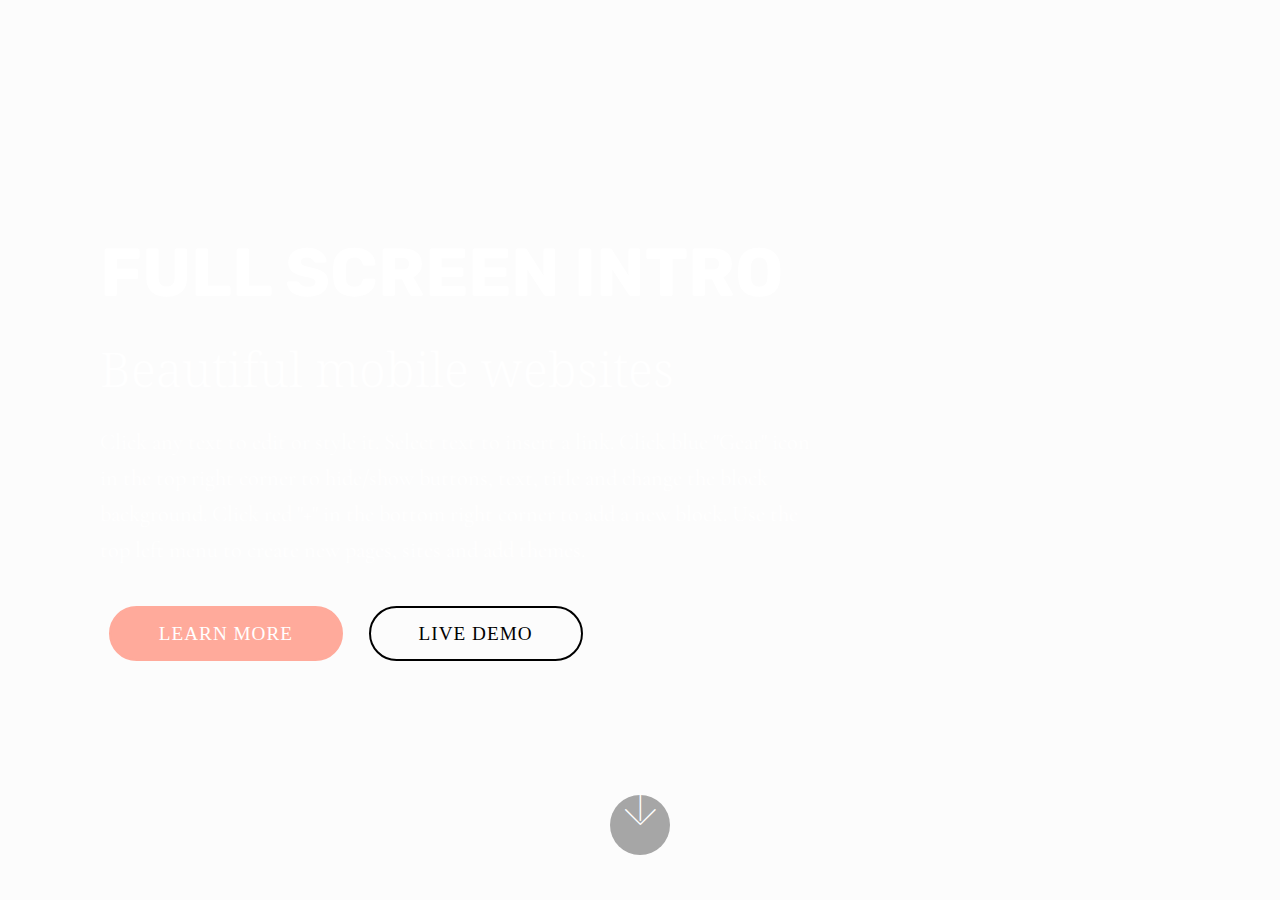
<file: page1.html>
<!DOCTYPE html>
<html  >
<head>
  <!-- Site made with Mobirise Website Builder v4.11.6, https://mobirise.com -->
  <meta charset="UTF-8">
  <meta http-equiv="X-UA-Compatible" content="IE=edge">
  <meta name="generator" content="Mobirise v4.11.6, mobirise.com">
  <meta name="viewport" content="width=device-width, initial-scale=1, minimum-scale=1">
  <link rel="shortcut icon" href="assets/images/logo4.png" type="image/x-icon">
  <meta name="description" content="">
  
  <title>Page 1</title>
  <link rel="stylesheet" href="assets/web/assets/mobirise-icons/mobirise-icons.css">
  <link rel="stylesheet" href="assets/bootstrap/css/bootstrap.min.css">
  <link rel="stylesheet" href="assets/bootstrap/css/bootstrap-grid.min.css">
  <link rel="stylesheet" href="assets/bootstrap/css/bootstrap-reboot.min.css">
  <link rel="stylesheet" href="assets/tether/tether.min.css">
  <link rel="stylesheet" href="assets/theme/css/style.css">
  <link rel="preload" as="style" href="assets/mobirise/css/mbr-additional.css"><link rel="stylesheet" href="assets/mobirise/css/mbr-additional.css" type="text/css">
  
  
  
</head>
<body>
  <section class="header9 cid-rKvvQ0nhbd mbr-fullscreen mbr-parallax-background" id="header9-1">

    

    <div class="mbr-overlay" style="opacity: 0.8; background-color: rgb(255, 255, 255);">
    </div>

    <div class="container">
        <div class="media-container-column mbr-white col-lg-8 col-md-10">
            <h1 class="mbr-section-title align-left mbr-bold pb-3 mbr-fonts-style display-1">
                FULL SCREEN INTRO
            </h1>
            <h3 class="mbr-section-subtitle align-left mbr-light pb-3 mbr-fonts-style display-2">
                Beautiful mobile websites
            </h3>
            <p class="mbr-text align-left pb-3 mbr-fonts-style display-5">
                Click any text to edit or style it. Select text to insert a link. Click blue "Gear" icon in the top right corner to hide/show buttons, text, title and change the block background. Click red "+" in the bottom right corner to add a new block. Use the top left menu to create new pages, sites and add themes.
            </p>
            <div class="mbr-section-btn align-left"><a class="btn btn-md btn-primary display-4" href="https://mobirise.co">LEARN MORE</a>
                <a class="btn btn-md btn-black-outline display-4" href="https://mobirise.co">LIVE DEMO</a></div>
        </div>
    </div>

    <div class="mbr-arrow hidden-sm-down" aria-hidden="true">
        <a href="#next">
            <i class="mbri-down mbr-iconfont"></i>
        </a>
    </div>
</section>


  <section class="engine"><a href="https://mobirise.info/u">bootstrap responsive templates</a></section><script src="assets/web/assets/jquery/jquery.min.js"></script>
  <script src="assets/popper/popper.min.js"></script>
  <script src="assets/bootstrap/js/bootstrap.min.js"></script>
  <script src="assets/tether/tether.min.js"></script>
  <script src="assets/smoothscroll/smooth-scroll.js"></script>
  <script src="assets/parallax/jarallax.min.js"></script>
  <script src="assets/theme/js/script.js"></script>
  
  
</body>
</html>
</file>
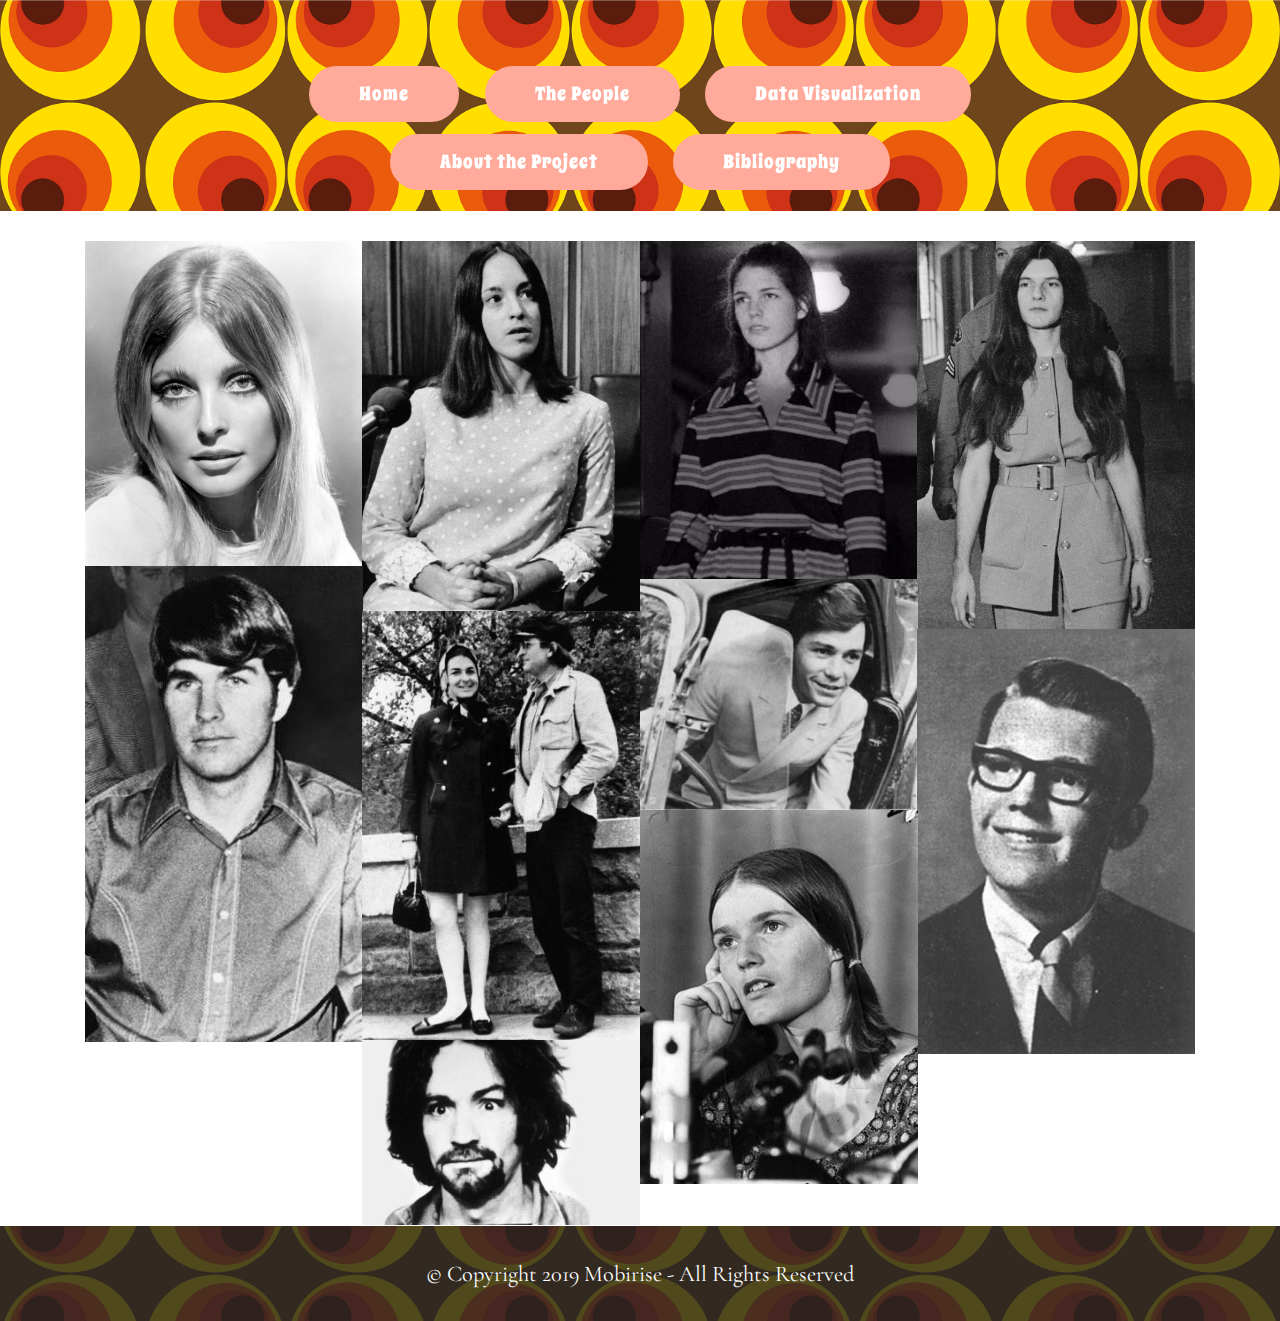
<file: page2.html>
<!DOCTYPE html>
<html  >
<head>
  <!-- Site made with Mobirise Website Builder v4.11.6, https://mobirise.com -->
  <meta charset="UTF-8">
  <meta http-equiv="X-UA-Compatible" content="IE=edge">
  <meta name="generator" content="Mobirise v4.11.6, mobirise.com">
  <meta name="viewport" content="width=device-width, initial-scale=1, minimum-scale=1">
  <link rel="shortcut icon" href="assets/images/logo4.png" type="image/x-icon">
  <meta name="description" content="Web Creator Description">
  
  <title>The People</title>
  <link rel="stylesheet" href="assets/web/assets/mobirise-icons/mobirise-icons.css">
  <link rel="stylesheet" href="assets/bootstrap/css/bootstrap.min.css">
  <link rel="stylesheet" href="assets/bootstrap/css/bootstrap-grid.min.css">
  <link rel="stylesheet" href="assets/bootstrap/css/bootstrap-reboot.min.css">
  <link rel="stylesheet" href="assets/tether/tether.min.css">
  <link rel="stylesheet" href="assets/theme/css/style.css">
  <link rel="stylesheet" href="assets/gallery/style.css">
  <link href="assets/fonts/style.css" rel="stylesheet">
  <link rel="preload" as="style" href="assets/mobirise/css/mbr-additional.css"><link rel="stylesheet" href="assets/mobirise/css/mbr-additional.css" type="text/css">
  
  
  
</head>
<body>
  <section class="mbr-section content5 cid-rKz5PposIC mbr-parallax-background" id="content5-h">

    

    

    <div class="container">
        <div class="media-container-row">
            <div class="title col-12 col-md-8">
                
                
                
                <div class="mbr-section-btn align-center"><a class="btn btn-primary display-4" href="index.html">Home</a>
                    <a class="btn btn-primary display-4" href="page2.html">The People</a> <a class="btn btn-primary display-4" href="dataviz.html">Data Visualization</a> <a class="btn btn-primary display-4" href="page3.html">About the Project</a> <a class="btn btn-primary display-4" href="page4.html">Bibliography</a></div>
            </div>
        </div>
    </div>
</section>

<section class="engine"><a href="https://mobirise.info/g">build a website</a></section><section class="mbr-gallery mbr-slider-carousel cid-rKyXIrCKTU" id="gallery3-e">

    

    <div class="container">
        <div><!-- Filter --><!-- Gallery --><div class="mbr-gallery-row"><div class="mbr-gallery-layout-default"><div><div><div class="mbr-gallery-item mbr-gallery-item--p0" data-video-url="false" data-tags="Awesome"><div href="#lb-gallery3-e" data-slide-to="0" data-toggle="modal"><img src="assets/images/sharon-tate-valley-of-the-dolls-1967-1500x1759-800x938.jpg" alt="" title=""><span class="icon-focus"></span></div></div><div class="mbr-gallery-item mbr-gallery-item--p0" data-video-url="false" data-tags="Responsive"><div href="#lb-gallery3-e" data-slide-to="1" data-toggle="modal"><img src="assets/images/atkins-465c8bae049fc80032291b75916d048f475a8fea-s800-c85-800x1067-800x1067.jpg" alt="" title=""><span class="icon-focus"></span></div></div><div class="mbr-gallery-item mbr-gallery-item--p0" data-video-url="false" data-tags="Creative"><div href="#lb-gallery3-e" data-slide-to="2" data-toggle="modal"><img src="assets/images/041516manson2-960x540-960x540-434x530.jpeg" alt="" title=""><span class="icon-focus"></span></div></div><div class="mbr-gallery-item mbr-gallery-item--p0" data-video-url="false" data-tags="Animated"><div href="#lb-gallery3-e" data-slide-to="3" data-toggle="modal"><img src="assets/images/patricia-krenwinkel-2.webp" alt="" title=""><span class="icon-focus"></span></div></div><div class="mbr-gallery-item mbr-gallery-item--p0" data-video-url="false" data-tags="Awesome"><div href="#lb-gallery3-e" data-slide-to="4" data-toggle="modal"><img src="assets/images/tex-watson-young-271x465-271x465.jpg" alt="" title=""><span class="icon-focus"></span></div></div><div class="mbr-gallery-item mbr-gallery-item--p0" data-video-url="false" data-tags="Awesome"><div href="#lb-gallery3-e" data-slide-to="5" data-toggle="modal"><img src="assets/images/7d02856cf3ec9fea394b377043ef01f3-640x533-640x533.jpg" alt="" title=""><span class="icon-focus"></span></div></div><div class="mbr-gallery-item mbr-gallery-item--p0" data-video-url="false" data-tags="Responsive"><div href="#lb-gallery3-e" data-slide-to="6" data-toggle="modal"><img src="assets/images/52e2bd59072e2b2f4b0d26059c3ae216-630x975-630x975.jpg" alt="" title=""><span class="icon-focus"></span></div></div><div class="mbr-gallery-item mbr-gallery-item--p0" data-video-url="false" data-tags="Animated"><div href="#lb-gallery3-e" data-slide-to="7" data-toggle="modal"><img src="assets/images/steven-parent-475x727-475x727.jpg" alt="" title=""><span class="icon-focus"></span></div></div><div class="mbr-gallery-item mbr-gallery-item--p0" data-video-url="false" data-tags="Awesome"><div href="#lb-gallery3-e" data-slide-to="8" data-toggle="modal"><img src="assets/images/lindakasabian-475x641-475x641.jpg" alt="" title=""><span class="icon-focus"></span></div></div><div class="mbr-gallery-item mbr-gallery-item--p0" data-video-url="false" data-tags="Awesome"><div href="#lb-gallery3-e" data-slide-to="9" data-toggle="modal"><img src="assets/images/3438618-56b6a3db3df78c0b135b11b6-768x512-768x512.jpg" alt="" title=""><span class="icon-focus"></span></div></div></div></div><div class="clearfix"></div></div></div><!-- Lightbox --><div data-app-prevent-settings="" class="mbr-slider modal fade carousel slide" tabindex="-1" data-keyboard="true" data-interval="false" id="lb-gallery3-e"><div class="modal-dialog"><div class="modal-content"><div class="modal-body"><div class="carousel-inner"><div class="carousel-item active"><img src="assets/images/sharon-tate-valley-of-the-dolls-1967-1500x1759.jpg" alt="" title=""></div><div class="carousel-item"><img src="assets/images/atkins-465c8bae049fc80032291b75916d048f475a8fea-s800-c85-800x1067.jpg" alt="" title=""></div><div class="carousel-item"><img src="assets/images/041516manson2-960x540-960x540.jpeg" alt="" title=""></div><div class="carousel-item"><img src="assets/images/patricia-krenwinkel-2.webp" alt="" title=""></div><div class="carousel-item"><img src="assets/images/tex-watson-young-271x465.jpg" alt="" title=""></div><div class="carousel-item"><img src="assets/images/7d02856cf3ec9fea394b377043ef01f3-640x533.jpg" alt="" title=""></div><div class="carousel-item"><img src="assets/images/52e2bd59072e2b2f4b0d26059c3ae216-630x975.jpg" alt="" title=""></div><div class="carousel-item"><img src="assets/images/steven-parent-475x727.jpg" alt="" title=""></div><div class="carousel-item"><img src="assets/images/lindakasabian-475x641.jpg" alt="" title=""></div><div class="carousel-item"><img src="assets/images/3438618-56b6a3db3df78c0b135b11b6-768x512.jpg" alt="" title=""></div></div><a class="carousel-control carousel-control-prev" role="button" data-slide="prev" href="#lb-gallery3-e"><span class="mbri-left mbr-iconfont" aria-hidden="true"></span><span class="sr-only">Previous</span></a><a class="carousel-control carousel-control-next" role="button" data-slide="next" href="#lb-gallery3-e"><span class="mbri-right mbr-iconfont" aria-hidden="true"></span><span class="sr-only">Next</span></a><a class="close" href="#" role="button" data-dismiss="modal"><span class="sr-only">Close</span></a></div></div></div></div></div>
    </div>

</section>

<section once="footers" class="cid-rKz6OVMwB7" id="footer6-k">

    

    <div class="mbr-overlay" style="opacity: 0.8; background-color: rgb(35, 35, 35);"></div>

    <div class="container">
        <div class="media-container-row align-center mbr-white">
            <div class="col-12">
                <p class="mbr-text mb-0 mbr-fonts-style display-7">
                    © Copyright 2019 Mobirise - All Rights Reserved
                </p>
            </div>
        </div>
    </div>
</section>


  <script src="assets/web/assets/jquery/jquery.min.js"></script>
  <script src="assets/popper/popper.min.js"></script>
  <script src="assets/bootstrap/js/bootstrap.min.js"></script>
  <script src="assets/tether/tether.min.js"></script>
  <script src="assets/smoothscroll/smooth-scroll.js"></script>
  <script src="assets/masonry/masonry.pkgd.min.js"></script>
  <script src="assets/imagesloaded/imagesloaded.pkgd.min.js"></script>
  <script src="assets/bootstrapcarouselswipe/bootstrap-carousel-swipe.js"></script>
  <script src="assets/vimeoplayer/jquery.mb.vimeo_player.js"></script>
  <script src="assets/parallax/jarallax.min.js"></script>
  <script src="assets/theme/js/script.js"></script>
  <script src="assets/gallery/player.min.js"></script>
  <script src="assets/gallery/script.js"></script>
  <script src="assets/slidervideo/script.js"></script>
  
  
</body>
</html>
</file>
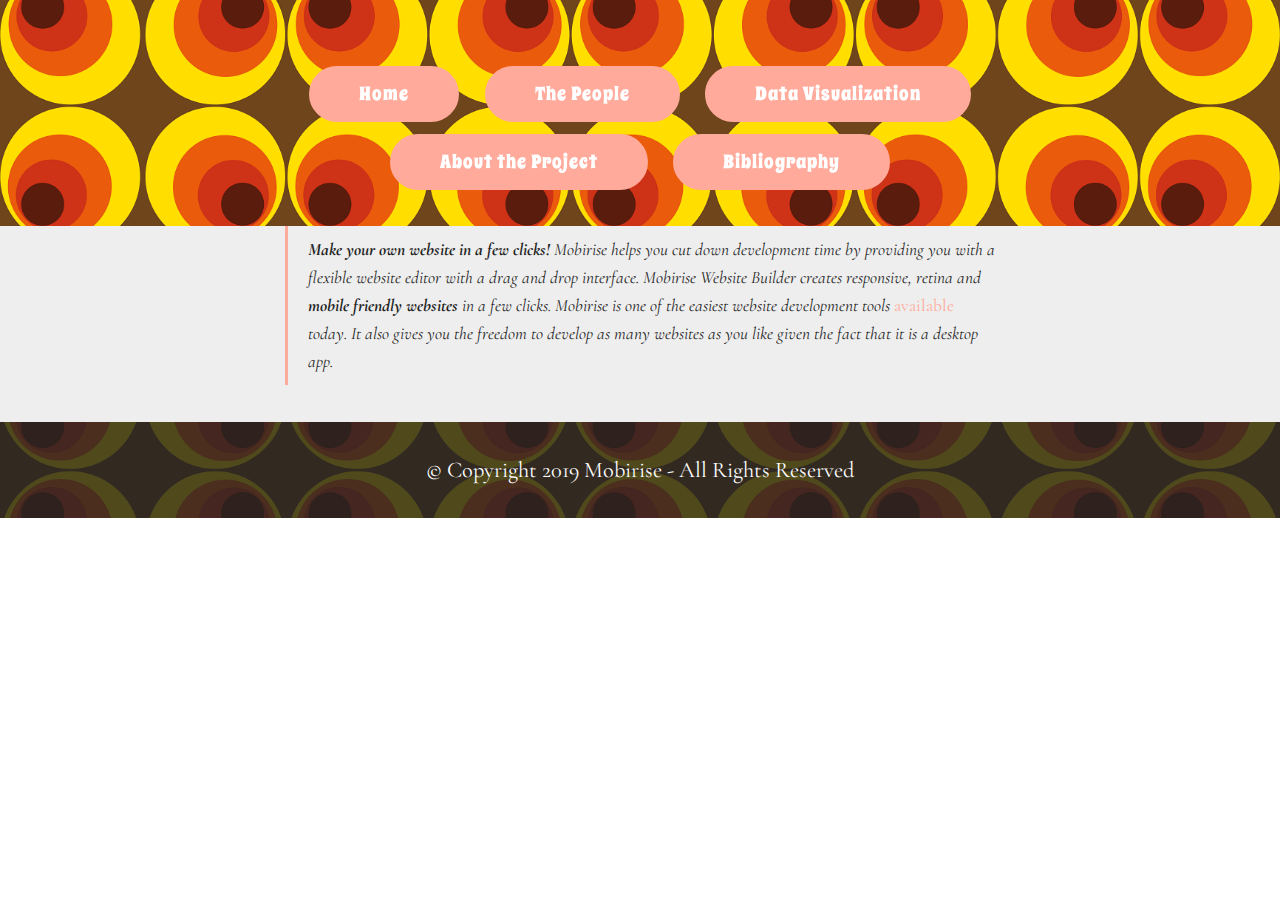
<file: page3.html>
<!DOCTYPE html>
<html  >
<head>
  <!-- Site made with Mobirise Website Builder v4.11.6, https://mobirise.com -->
  <meta charset="UTF-8">
  <meta http-equiv="X-UA-Compatible" content="IE=edge">
  <meta name="generator" content="Mobirise v4.11.6, mobirise.com">
  <meta name="viewport" content="width=device-width, initial-scale=1, minimum-scale=1">
  <link rel="shortcut icon" href="assets/images/logo4.png" type="image/x-icon">
  <meta name="description" content="Web Site Maker Description">
  
  <title>About the Project</title>
  <link rel="stylesheet" href="assets/bootstrap/css/bootstrap.min.css">
  <link rel="stylesheet" href="assets/bootstrap/css/bootstrap-grid.min.css">
  <link rel="stylesheet" href="assets/bootstrap/css/bootstrap-reboot.min.css">
  <link rel="stylesheet" href="assets/tether/tether.min.css">
  <link rel="stylesheet" href="assets/theme/css/style.css">
  <link href="assets/fonts/style.css" rel="stylesheet">
  <link rel="preload" as="style" href="assets/mobirise/css/mbr-additional.css"><link rel="stylesheet" href="assets/mobirise/css/mbr-additional.css" type="text/css">
  
  
  
</head>
<body>
  <section class="mbr-section content5 cid-rKz5MtqDSg mbr-parallax-background" id="content5-g">

    

    

    <div class="container">
        <div class="media-container-row">
            <div class="title col-12 col-md-8">
                
                
                
                <div class="mbr-section-btn align-center"><a class="btn btn-primary display-4" href="index.html">Home</a>
                    <a class="btn btn-primary display-4" href="page2.html">The People</a> <a class="btn btn-primary display-4" href="dataviz.html">Data Visualization</a> <a class="btn btn-primary display-4" href="page3.html">About the Project</a> <a class="btn btn-primary display-4" href="page4.html">Bibliography</a></div>
            </div>
        </div>
    </div>
</section>

<section class="engine"><a href="https://mobirise.info/z">best free website templates</a></section><section class="mbr-section article content1 cid-rKz7pyZPRD" id="content2-l">

     

    <div class="container">
        <div class="media-container-row">
            <div class="mbr-text col-12 col-md-8 mbr-fonts-style display-7">
                <blockquote> <strong>Make your own website in a few clicks!</strong> Mobirise helps you cut down development time by providing you with a flexible website editor with a drag and drop interface. Mobirise Website Builder creates responsive, retina and <strong>mobile friendly websites</strong> in a few clicks. Mobirise is one of the easiest website development tools <a href="https://mobirise.co/">available</a> today. It also gives you the freedom to develop as many websites as you like given the fact that it is a desktop app.</blockquote>
            </div>
        </div>
    </div>
</section>

<section once="footers" class="cid-rKz6OVMwB7" id="footer6-k">

    

    <div class="mbr-overlay" style="opacity: 0.8; background-color: rgb(35, 35, 35);"></div>

    <div class="container">
        <div class="media-container-row align-center mbr-white">
            <div class="col-12">
                <p class="mbr-text mb-0 mbr-fonts-style display-7">
                    © Copyright 2019 Mobirise - All Rights Reserved
                </p>
            </div>
        </div>
    </div>
</section>


  <script src="assets/web/assets/jquery/jquery.min.js"></script>
  <script src="assets/popper/popper.min.js"></script>
  <script src="assets/bootstrap/js/bootstrap.min.js"></script>
  <script src="assets/tether/tether.min.js"></script>
  <script src="assets/smoothscroll/smooth-scroll.js"></script>
  <script src="assets/parallax/jarallax.min.js"></script>
  <script src="assets/theme/js/script.js"></script>
  
  
</body>
</html>
</file>
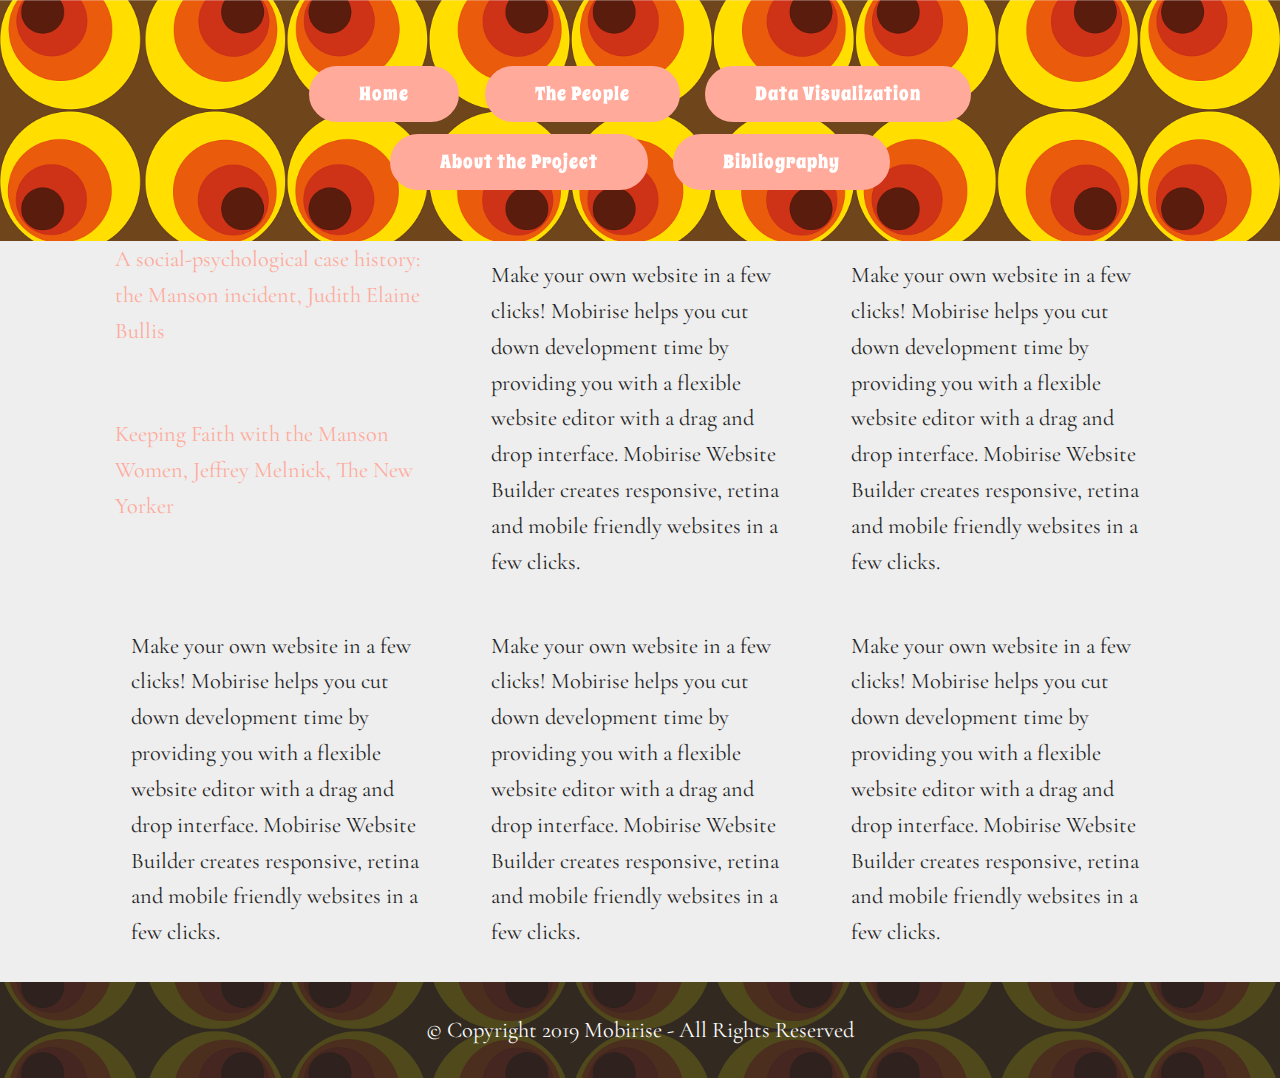
<file: page4.html>
<!DOCTYPE html>
<html  >
<head>
  <!-- Site made with Mobirise Website Builder v4.11.6, https://mobirise.com -->
  <meta charset="UTF-8">
  <meta http-equiv="X-UA-Compatible" content="IE=edge">
  <meta name="generator" content="Mobirise v4.11.6, mobirise.com">
  <meta name="viewport" content="width=device-width, initial-scale=1, minimum-scale=1">
  <link rel="shortcut icon" href="assets/images/logo4.png" type="image/x-icon">
  <meta name="description" content="Site Maker Description">
  
  <title>Bibliography</title>
  <link rel="stylesheet" href="assets/bootstrap/css/bootstrap.min.css">
  <link rel="stylesheet" href="assets/bootstrap/css/bootstrap-grid.min.css">
  <link rel="stylesheet" href="assets/bootstrap/css/bootstrap-reboot.min.css">
  <link rel="stylesheet" href="assets/tether/tether.min.css">
  <link rel="stylesheet" href="assets/theme/css/style.css">
  <link href="assets/fonts/style.css" rel="stylesheet">
  <link rel="preload" as="style" href="assets/mobirise/css/mbr-additional.css"><link rel="stylesheet" href="assets/mobirise/css/mbr-additional.css" type="text/css">
  
  
  
</head>
<body>
  <section class="mbr-section content5 cid-rKz5KsGCWK mbr-parallax-background" id="content5-f">

    

    

    <div class="container">
        <div class="media-container-row">
            <div class="title col-12 col-md-8">
                
                
                
                <div class="mbr-section-btn align-center"><a class="btn btn-primary display-4" href="index.html">Home</a>
                    <a class="btn btn-primary display-4" href="page2.html">The People</a> <a class="btn btn-primary display-4" href="dataviz.html">Data Visualization</a> <a class="btn btn-primary display-4" href="page3.html">About the Project</a> <a class="btn btn-primary display-4" href="page4.html">Bibliography</a></div>
            </div>
        </div>
    </div>
</section>

<section class="engine"><a href="https://mobirise.info/u">bootstrap html templates</a></section><section class="mbr-section article content14 cid-rKAbeLHiVL" id="content14-m">
      
     

    <div class="container">
        <div class="media-container-row">
            <div class="row col-12 col-md-12">
                <div class="col-12 mbr-text mbr-fonts-style col-md-4 display-7"><p><a href="https://pdxscholar.library.pdx.edu/cgi/viewcontent.cgi?article=4571&context=open_access_etds">A social-psychological case history: the Manson incident, Judith Elaine Bullis</a></p><p><br></p><p><a href="https://www.newyorker.com/culture/cultural-comment/keeping-faith-with-the-manson-women">Keeping Faith with the Manson Women, Jeffrey Melnick, The New Yorker</a></p></div>
                <div class="col-12 mbr-text mbr-fonts-style display-7 col-md-4">
                     <p class="p-3">Make your own website in a few clicks! Mobirise helps you cut down development time by providing you with a flexible website editor with a drag and drop interface. Mobirise Website Builder creates responsive, retina and mobile friendly websites in a few clicks.</p>
                </div>
                <div class="col-12 col-md-4 mbr-text mbr-fonts-style display-7">
                     <p class="p-3">Make your own website in a few clicks! Mobirise helps you cut down development time by providing you with a flexible website editor with a drag and drop interface. Mobirise Website Builder creates responsive, retina and mobile friendly websites in a few clicks.</p>
                </div>
            </div>
        </div>
    </div>
</section>

<section class="mbr-section article content14 cid-rKAbkUSS8i" id="content14-n">
      
     

    <div class="container">
        <div class="media-container-row">
            <div class="row col-12 col-md-12">
                <div class="col-12 mbr-text mbr-fonts-style col-md-4 display-7">
                     <p class="p-3">Make your own website in a few clicks! Mobirise helps you cut down development time by providing you with a flexible website editor with a drag and drop interface. Mobirise Website Builder creates responsive, retina and mobile friendly websites in a few clicks.</p>
                </div>
                <div class="col-12 mbr-text mbr-fonts-style display-7 col-md-4">
                     <p class="p-3">Make your own website in a few clicks! Mobirise helps you cut down development time by providing you with a flexible website editor with a drag and drop interface. Mobirise Website Builder creates responsive, retina and mobile friendly websites in a few clicks.</p>
                </div>
                <div class="col-12 col-md-4 mbr-text mbr-fonts-style display-7">
                     <p class="p-3">Make your own website in a few clicks! Mobirise helps you cut down development time by providing you with a flexible website editor with a drag and drop interface. Mobirise Website Builder creates responsive, retina and mobile friendly websites in a few clicks.</p>
                </div>
            </div>
        </div>
    </div>
</section>

<section once="footers" class="cid-rKz6OVMwB7" id="footer6-k">

    

    <div class="mbr-overlay" style="opacity: 0.8; background-color: rgb(35, 35, 35);"></div>

    <div class="container">
        <div class="media-container-row align-center mbr-white">
            <div class="col-12">
                <p class="mbr-text mb-0 mbr-fonts-style display-7">
                    © Copyright 2019 Mobirise - All Rights Reserved
                </p>
            </div>
        </div>
    </div>
</section>


  <script src="assets/web/assets/jquery/jquery.min.js"></script>
  <script src="assets/popper/popper.min.js"></script>
  <script src="assets/bootstrap/js/bootstrap.min.js"></script>
  <script src="assets/tether/tether.min.js"></script>
  <script src="assets/smoothscroll/smooth-scroll.js"></script>
  <script src="assets/parallax/jarallax.min.js"></script>
  <script src="assets/theme/js/script.js"></script>
  
  
</body>
</html>
</file>
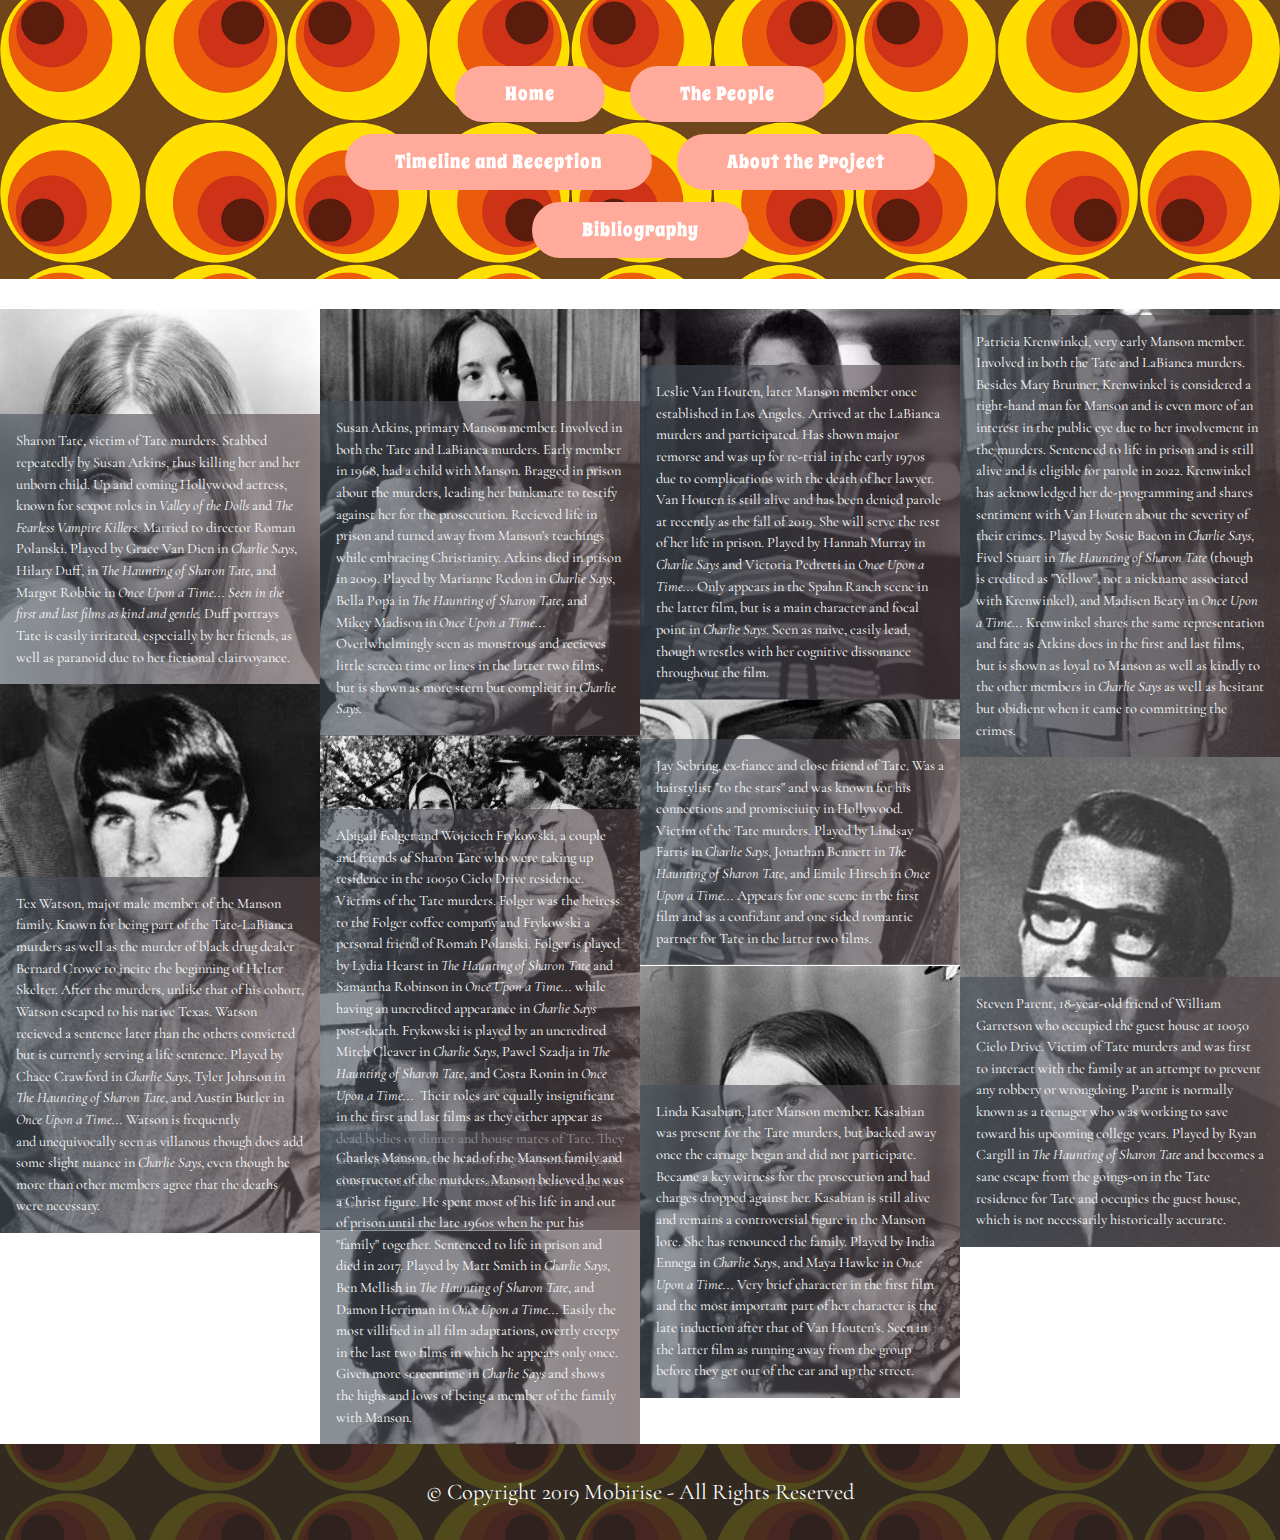
<file: people.html>
<!DOCTYPE html>
<html  >
<head>
  <!-- Site made with Mobirise Website Builder v4.11.6, https://mobirise.com -->
  <meta charset="UTF-8">
  <meta http-equiv="X-UA-Compatible" content="IE=edge">
  <meta name="generator" content="Mobirise v4.11.6, mobirise.com">
  <meta name="viewport" content="width=device-width, initial-scale=1, minimum-scale=1">
  <link rel="shortcut icon" href="assets/images/logo4.png" type="image/x-icon">
  <meta name="description" content="Web Creator Description">
  
  <title>The People</title>
  <link rel="stylesheet" href="assets/web/assets/mobirise-icons/mobirise-icons.css">
  <link rel="stylesheet" href="assets/bootstrap/css/bootstrap.min.css">
  <link rel="stylesheet" href="assets/bootstrap/css/bootstrap-grid.min.css">
  <link rel="stylesheet" href="assets/bootstrap/css/bootstrap-reboot.min.css">
  <link rel="stylesheet" href="assets/tether/tether.min.css">
  <link rel="stylesheet" href="assets/theme/css/style.css">
  <link rel="stylesheet" href="assets/gallery/style.css">
  <link href="assets/fonts/style.css" rel="stylesheet">
  <link rel="preload" as="style" href="assets/mobirise/css/mbr-additional.css"><link rel="stylesheet" href="assets/mobirise/css/mbr-additional.css" type="text/css">
  
  
  
</head>
<body>
  <section class="mbr-section content5 cid-rKz5PposIC mbr-parallax-background" id="content5-h">

    

    

    <div class="container">
        <div class="media-container-row">
            <div class="title col-12 col-md-8">
                
                
                
                <div class="mbr-section-btn align-center"><a class="btn btn-primary display-4" href="index.html">Home</a>
                    <a class="btn btn-primary display-4" href="page2.html">The People</a> <a class="btn btn-primary display-4" href="dataviz.html">Timeline and Reception</a> <a class="btn btn-primary display-4" href="page3.html">About the Project</a> <a class="btn btn-primary display-4" href="page4.html">Bibliography</a></div>
            </div>
        </div>
    </div>
</section>

<section class="engine"><a href="https://mobirise.info/h">create your own web page</a></section><section class="mbr-gallery mbr-slider-carousel cid-rKyXIrCKTU" id="gallery3-e">

    

    <div>
        <div><!-- Filter --><!-- Gallery --><div class="mbr-gallery-row"><div class="mbr-gallery-layout-default"><div><div><div class="mbr-gallery-item mbr-gallery-item--p0" data-video-url="false" data-tags="Awesome"><div href="#lb-gallery3-e" data-slide-to="0" data-toggle="modal"><img src="assets/images/sharon-tate-valley-of-the-dolls-1967-1500x1759-800x938.jpg" alt="Sharon Tate" title="Text text text"><span class="icon-focus"></span><span class="mbr-gallery-title mbr-fonts-style display-7">Sharon Tate, victim of Tate murders. Stabbed repeatedly by Susan Atkins, thus killing her and her unborn child. Up and coming Hollywood actress, known for sexpot roles in <em>Valley of the Dolls</em> and <em>The Fearless Vampire Killers.</em> Married to director Roman Polanski. Played by Grace Van Dien in <em>Charlie Says</em>, Hilary Duff, in <em>The Haunting of Sharon Tate</em>, and Margot Robbie in <em>Once Upon a Time... Seen in the first and last films as kind and gentle. </em>Duff portrays Tate is easily irritated, especially by her friends, as well as paranoid due to her fictional clairvoyance.</span></div></div><div class="mbr-gallery-item mbr-gallery-item--p0" data-video-url="false" data-tags="Responsive"><div href="#lb-gallery3-e" data-slide-to="1" data-toggle="modal"><img src="assets/images/atkins-465c8bae049fc80032291b75916d048f475a8fea-s800-c85-800x1067-800x1067.jpg" alt="" title=""><span class="icon-focus"></span><span class="mbr-gallery-title mbr-fonts-style display-7">Susan Atkins, primary Manson member. Involved in both the Tate and LaBianca murders. Early member in 1968, had a child with Manson. Bragged in prison about the murders, leading her bunkmate to testify against her for the prosecution. Recieved life in prison and turned away from Manson's teachings while embracing Christianity. Atkins died in prison in 2009. Played by Marianne Redon in <em>Charlie Says</em>, Bella Popa in <em>The Haunting of Sharon Tate</em>, and Mikey Madison in<em> Once Upon a Time...</em> Overlwhelmingly seen as monstrous and recieves little screen time or lines in the latter two films, but is shown as more stern but complicit in <em>Charlie Says.</em></span></div></div><div class="mbr-gallery-item mbr-gallery-item--p0" data-video-url="false" data-tags="Creative"><div href="#lb-gallery3-e" data-slide-to="2" data-toggle="modal"><img src="assets/images/041516manson2-960x540-960x540-434x530.jpeg" alt="" title=""><span class="icon-focus"></span><span class="mbr-gallery-title mbr-fonts-style display-7">Leslie Van Houten, later Manson member once established in Los Angeles. Arrived at the LaBianca murders and participated. Has shown major remorse and was up for re-trial in the early 1970s due to complications with the death of her lawyer. Van Houten is still alive and has been denied parole at recently as the fall of 2019. She will serve the rest of her life in prison. Played by Hannah Murray in <em>Charlie Says</em> and Victoria Pedretti in <em>Once Upon a Time...</em> Only appears in the Spahn Ranch scene in the latter film, but is a main character and focal point in <em>Charlie Says</em>. Seen as naive, easily lead, though wrestles with her cognitive dissonance throughout the film.&nbsp;</span></div></div><div class="mbr-gallery-item mbr-gallery-item--p0" data-video-url="false" data-tags="Animated"><div href="#lb-gallery3-e" data-slide-to="3" data-toggle="modal"><img src="assets/images/patricia-krenwinkel-2.webp" alt="" title=""><span class="icon-focus"></span><span class="mbr-gallery-title mbr-fonts-style display-7">Patricia Krenwinkel, very early Manson member. Involved in both the Tate and LaBianca murders. Besides Mary Brunner, Krenwinkel is considered a right-hand man for Manson and is even more of an interest in the public eye due to her involvement in the murders. Sentenced to life in prison and is still alive and is eligible for parole in 2022. Krenwinkel has acknowledged her de-programming and shares sentiment with Van Houten about the severity of their crimes. Played by Sosie Bacon in <em>Charlie Says</em>, Fivel Stuart in <em>The Haunting of Sharon Tate </em>(though is credited as "Yellow", not a nickname associated with Krenwinkel), and Madisen Beaty in <em>Once Upon a Time... </em>Krenwinkel shares the same representation and fate as Atkins does in the first and last films, but is shown as loyal to Manson as well as kindly to the other members in<em> Charlie Says</em> as well as hesitant but obidient when it came to committing the crimes.</span></div></div><div class="mbr-gallery-item mbr-gallery-item--p0" data-video-url="false" data-tags="Awesome"><div href="#lb-gallery3-e" data-slide-to="4" data-toggle="modal"><img src="assets/images/tex-watson-young-271x465-271x465.jpg" alt="" title=""><span class="icon-focus"></span><span class="mbr-gallery-title mbr-fonts-style display-7">Tex Watson, major male member of the Manson family. Known for being part of the Tate-LaBianca murders as well as the murder of black drug dealer Bernard Crowe to incite the beginning of Helter Skelter. After the murders, unlike that of his cohort, Watson escaped to his native Texas. Watson recieved a sentence later than the others convicted but is currently serving a life sentence. Played by Chace Crawford in <em>Charlie Says</em>, Tyler Johnson in<em> The Haunting of Sharon Tate</em>, and Austin Butler in <em>Once Upon a Time...</em> Watson is frequently and&nbsp;unequivocally seen as villanous though does add some slight nuance in <em>Charlie Says</em>, even though he more than other members agree that the deaths were necessary.&nbsp;</span></div></div><div class="mbr-gallery-item mbr-gallery-item--p0" data-video-url="false" data-tags="Awesome"><div href="#lb-gallery3-e" data-slide-to="5" data-toggle="modal"><img src="assets/images/7d02856cf3ec9fea394b377043ef01f3-640x533-640x533.jpg" alt="" title=""><span class="icon-focus"></span><span class="mbr-gallery-title mbr-fonts-style display-7">Jay Sebring, ex-fiance and close friend of Tate. Was a hairstylist "to the stars" and was known for his connections and promisciuity in Hollywood. Victim of the Tate murders. Played by Lindsay Farris in <em>Charlie Says</em>, Jonathan Bennett in <em>The Haunting of Sharon Tate</em>, and Emile Hirsch in<em> Once Upon a Time...</em> Appears for one scene in the first film and as a confidant and one sided romantic partner for Tate in the latter two films.</span></div></div><div class="mbr-gallery-item mbr-gallery-item--p0" data-video-url="false" data-tags="Responsive"><div href="#lb-gallery3-e" data-slide-to="6" data-toggle="modal"><img src="assets/images/52e2bd59072e2b2f4b0d26059c3ae216-630x975-630x975.jpg" alt="" title=""><span class="icon-focus"></span><span class="mbr-gallery-title mbr-fonts-style display-7">Abigail Folger and&nbsp;Wojciech Frykowski, a couple and friends of Sharon Tate who were taking up residence in the 10050 Cielo Drive residence. Victims of the Tate murders. Folger was the heiress to the Folger coffee company and Frykowski a personal friend of Roman Polanski. Folger is played by Lydia Hearst in<em> The Haunting of Sharon Tate</em> and Samantha Robinson in <em>Once Upon a Time...</em> while having an uncredited appearance in <em>Charlie Says</em> post-death. Frykowski is played by an uncredited Mitch Cleaver in <em>Charlie Says</em>, Pawel Szadja in <em>The Haunting of Sharon Tate</em>, and Costa Ronin in <em>Once Upon a Time...</em> &nbsp;Their roles are equally insignificant in the first and last films as they either appear as dead bodies or dinner and house mates of Tate. They are major characters in <em>Haunting</em> as comforters and also potential encroachers and conspirators against Tate.</span></div></div><div class="mbr-gallery-item mbr-gallery-item--p0" data-video-url="false" data-tags="Animated"><div href="#lb-gallery3-e" data-slide-to="7" data-toggle="modal"><img src="assets/images/steven-parent-475x727-475x727.jpg" alt="" title=""><span class="icon-focus"></span><span class="mbr-gallery-title mbr-fonts-style display-7">Steven Parent, 18-year-old friend of William Garretson who occupied the guest house at 10050 Cielo Drive. Victim of Tate murders and was first to interact with the family at an attempt to prevent any robbery or wrongdoing. Parent is normally known as a teenager who was working to save toward his upcoming college years. Played by Ryan Cargill in <em>The Haunting of Sharon Tate</em> and becomes a sane escape from the goings-on in the Tate residence for Tate and occupies the guest house, which is not necessarily historically accurate.</span></div></div><div class="mbr-gallery-item mbr-gallery-item--p0" data-video-url="false" data-tags="Awesome"><div href="#lb-gallery3-e" data-slide-to="8" data-toggle="modal"><img src="assets/images/lindakasabian-475x641-475x641.jpg" alt="" title=""><span class="icon-focus"></span><span class="mbr-gallery-title mbr-fonts-style display-7">Linda Kasabian, later Manson member. Kasabian was present for the Tate murders, but backed away once the carnage began and did not participate. Became a key witness for the prosecution and had charges dropped against her. Kasabian is still alive and remains a controversial figure in the Manson lore. She has renounced the family. Played by India Ennega in <em>Charlie Say</em>s, and Maya Hawke in <em>Once Upon a Time...</em> Very brief character in the first film and the most important part of her character is the late induction after that of Van Houten's. Seen in the latter film as running away from the group before they get out of the car and up the street.</span></div></div><div class="mbr-gallery-item mbr-gallery-item--p0" data-video-url="false" data-tags="Awesome"><div href="#lb-gallery3-e" data-slide-to="9" data-toggle="modal"><img src="assets/images/3438618-56b6a3db3df78c0b135b11b6-768x512-768x512.jpg" alt="" title=""><span class="icon-focus"></span><span class="mbr-gallery-title mbr-fonts-style display-7">Charles Manson, the head of the Manson family and constructor of the murders. Manson believed he was a Christ figure. He spent most of his life in and out of prison until the late 1960s when he put his "family" together. Sentenced to life in prison and died in 2017. Played by Matt Smith in <em>Charlie Says</em>, Ben Mellish in <em>The Haunting of Sharon Tate</em>, and Damon Herriman in <em>Once Upon a Time... </em>Easily the most villified in all film adaptations, overtly creepy in the last two films in which he appears only once. Given more screentime in <em>Charlie Says</em> and shows the highs and lows of being a member of the family with Manson.</span></div></div></div></div><div class="clearfix"></div></div></div><!-- Lightbox --><div data-app-prevent-settings="" class="mbr-slider modal fade carousel slide" tabindex="-1" data-keyboard="true" data-interval="false" id="lb-gallery3-e"><div class="modal-dialog"><div class="modal-content"><div class="modal-body"><div class="carousel-inner"><div class="carousel-item active"><img src="assets/images/sharon-tate-valley-of-the-dolls-1967-1500x1759.jpg" alt="Sharon Tate" title="Text text text"></div><div class="carousel-item"><img src="assets/images/atkins-465c8bae049fc80032291b75916d048f475a8fea-s800-c85-800x1067.jpg" alt="" title=""></div><div class="carousel-item"><img src="assets/images/041516manson2-960x540-960x540.jpeg" alt="" title=""></div><div class="carousel-item"><img src="assets/images/patricia-krenwinkel-2.webp" alt="" title=""></div><div class="carousel-item"><img src="assets/images/tex-watson-young-271x465.jpg" alt="" title=""></div><div class="carousel-item"><img src="assets/images/7d02856cf3ec9fea394b377043ef01f3-640x533.jpg" alt="" title=""></div><div class="carousel-item"><img src="assets/images/52e2bd59072e2b2f4b0d26059c3ae216-630x975.jpg" alt="" title=""></div><div class="carousel-item"><img src="assets/images/steven-parent-475x727.jpg" alt="" title=""></div><div class="carousel-item"><img src="assets/images/lindakasabian-475x641.jpg" alt="" title=""></div><div class="carousel-item"><img src="assets/images/3438618-56b6a3db3df78c0b135b11b6-768x512.jpg" alt="" title=""></div></div><a class="carousel-control carousel-control-prev" role="button" data-slide="prev" href="#lb-gallery3-e"><span class="mbri-left mbr-iconfont" aria-hidden="true"></span><span class="sr-only">Previous</span></a><a class="carousel-control carousel-control-next" role="button" data-slide="next" href="#lb-gallery3-e"><span class="mbri-right mbr-iconfont" aria-hidden="true"></span><span class="sr-only">Next</span></a><a class="close" href="#" role="button" data-dismiss="modal"><span class="sr-only">Close</span></a></div></div></div></div></div>
    </div>

</section>

<section once="footers" class="cid-rKz6OVMwB7" id="footer6-k">

    

    <div class="mbr-overlay" style="opacity: 0.8; background-color: rgb(35, 35, 35);"></div>

    <div class="container">
        <div class="media-container-row align-center mbr-white">
            <div class="col-12">
                <p class="mbr-text mb-0 mbr-fonts-style display-7">
                    © Copyright 2019 Mobirise - All Rights Reserved
                </p>
            </div>
        </div>
    </div>
</section>


  <script src="assets/web/assets/jquery/jquery.min.js"></script>
  <script src="assets/popper/popper.min.js"></script>
  <script src="assets/bootstrap/js/bootstrap.min.js"></script>
  <script src="assets/tether/tether.min.js"></script>
  <script src="assets/smoothscroll/smooth-scroll.js"></script>
  <script src="assets/masonry/masonry.pkgd.min.js"></script>
  <script src="assets/imagesloaded/imagesloaded.pkgd.min.js"></script>
  <script src="assets/bootstrapcarouselswipe/bootstrap-carousel-swipe.js"></script>
  <script src="assets/vimeoplayer/jquery.mb.vimeo_player.js"></script>
  <script src="assets/parallax/jarallax.min.js"></script>
  <script src="assets/theme/js/script.js"></script>
  <script src="assets/gallery/player.min.js"></script>
  <script src="assets/gallery/script.js"></script>
  <script src="assets/slidervideo/script.js"></script>
  
  
</body>
</html>
</file>
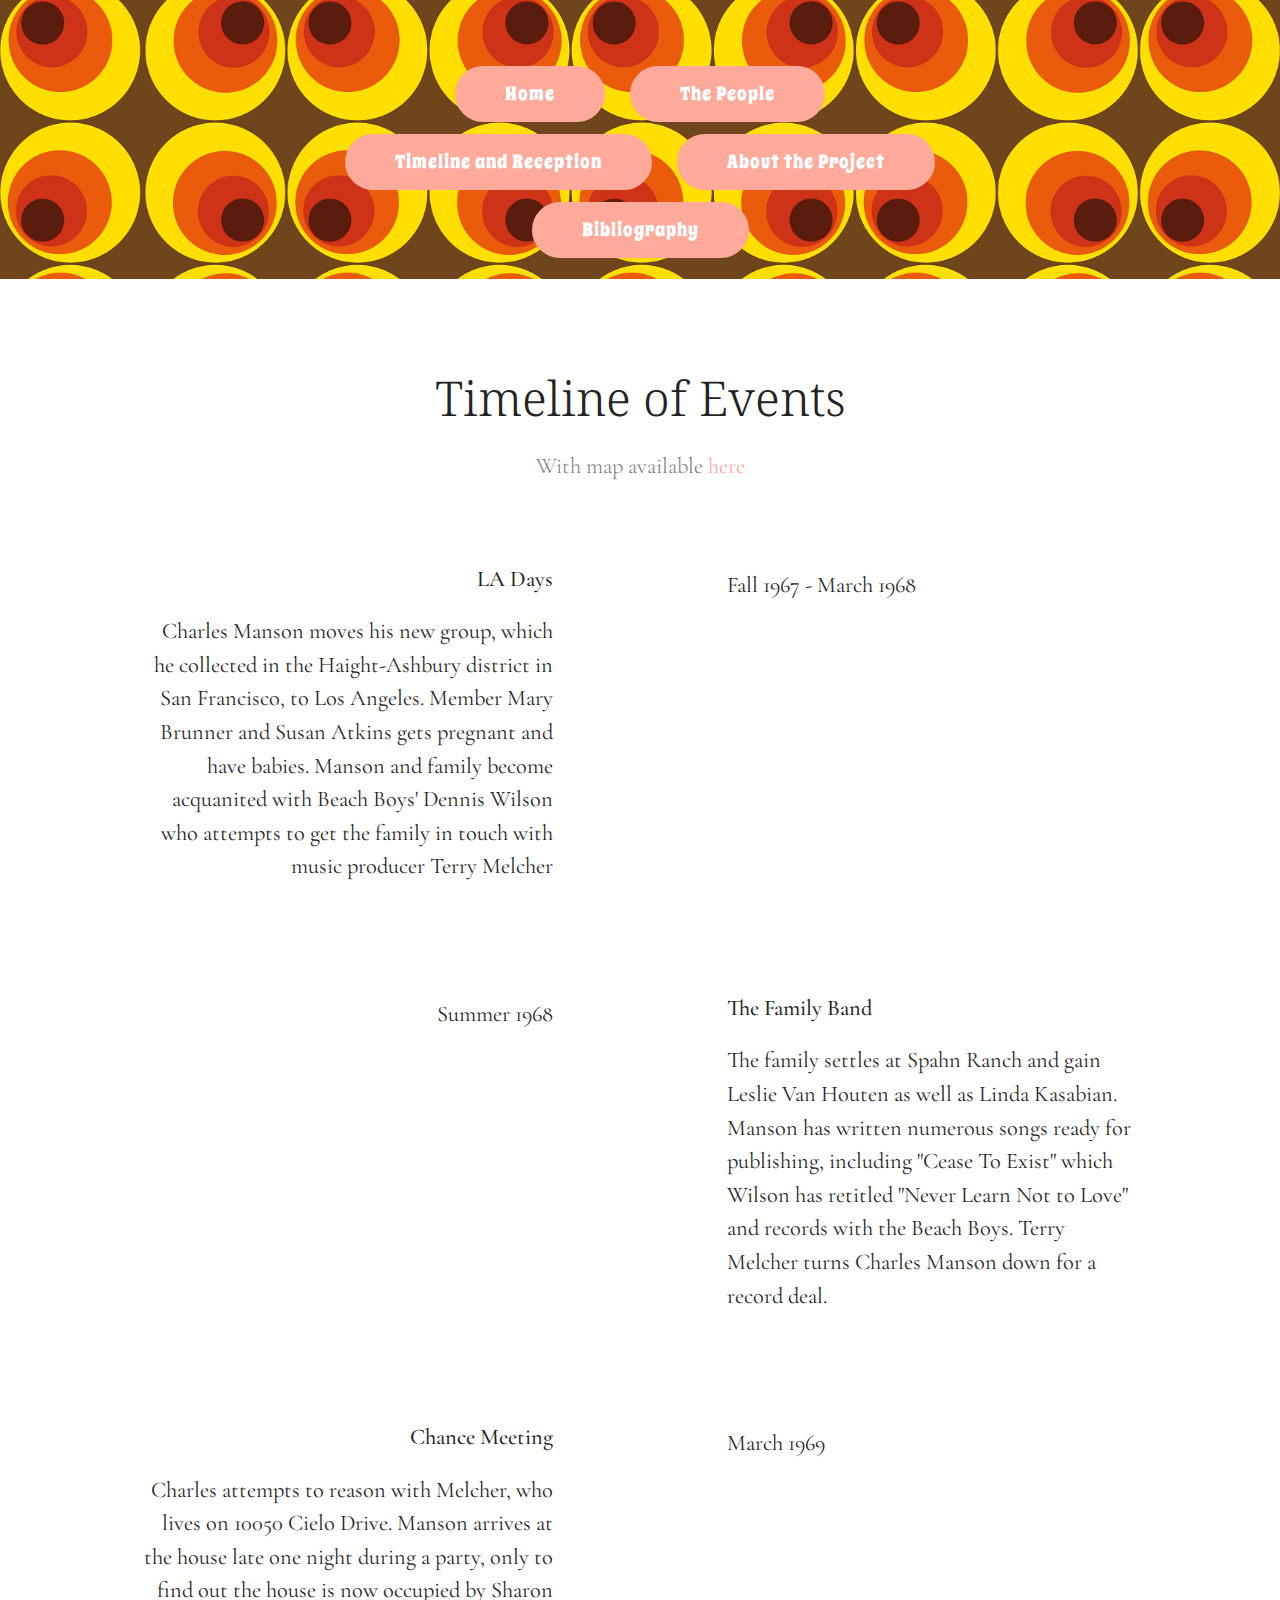
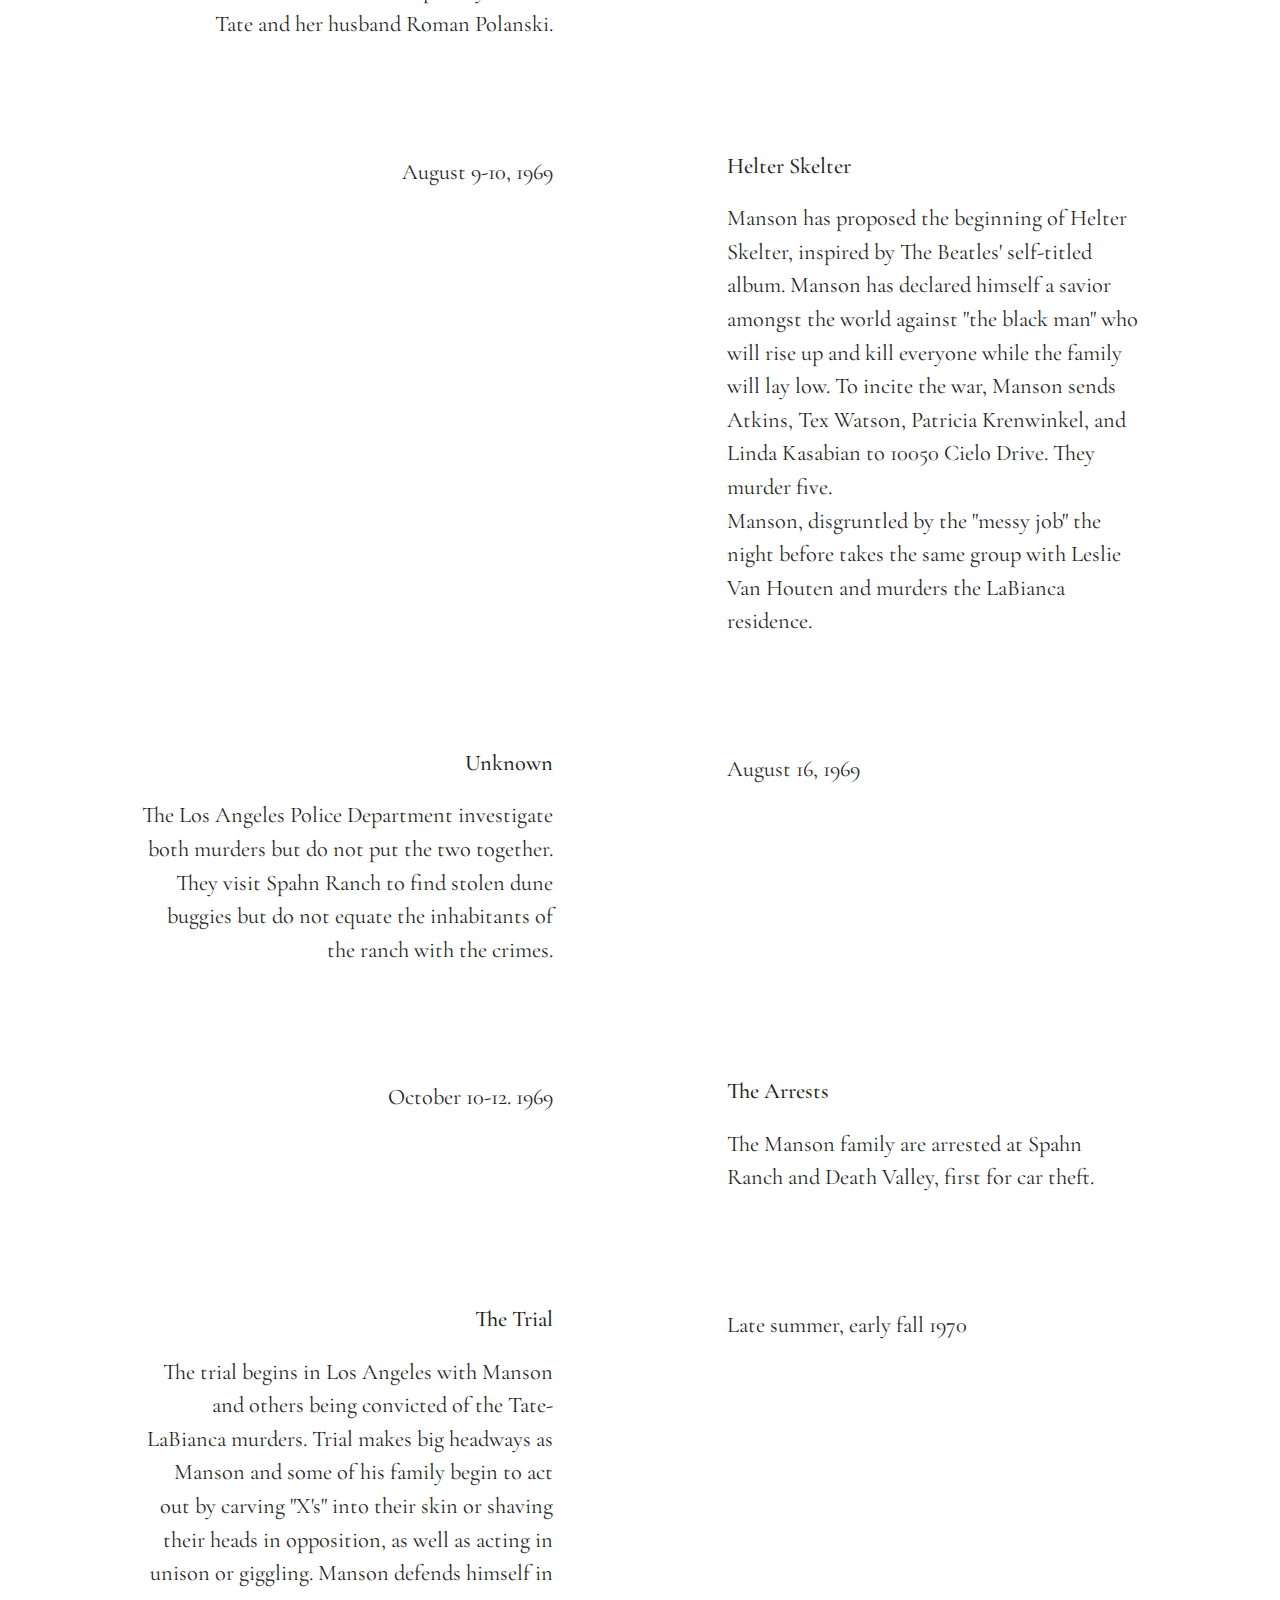
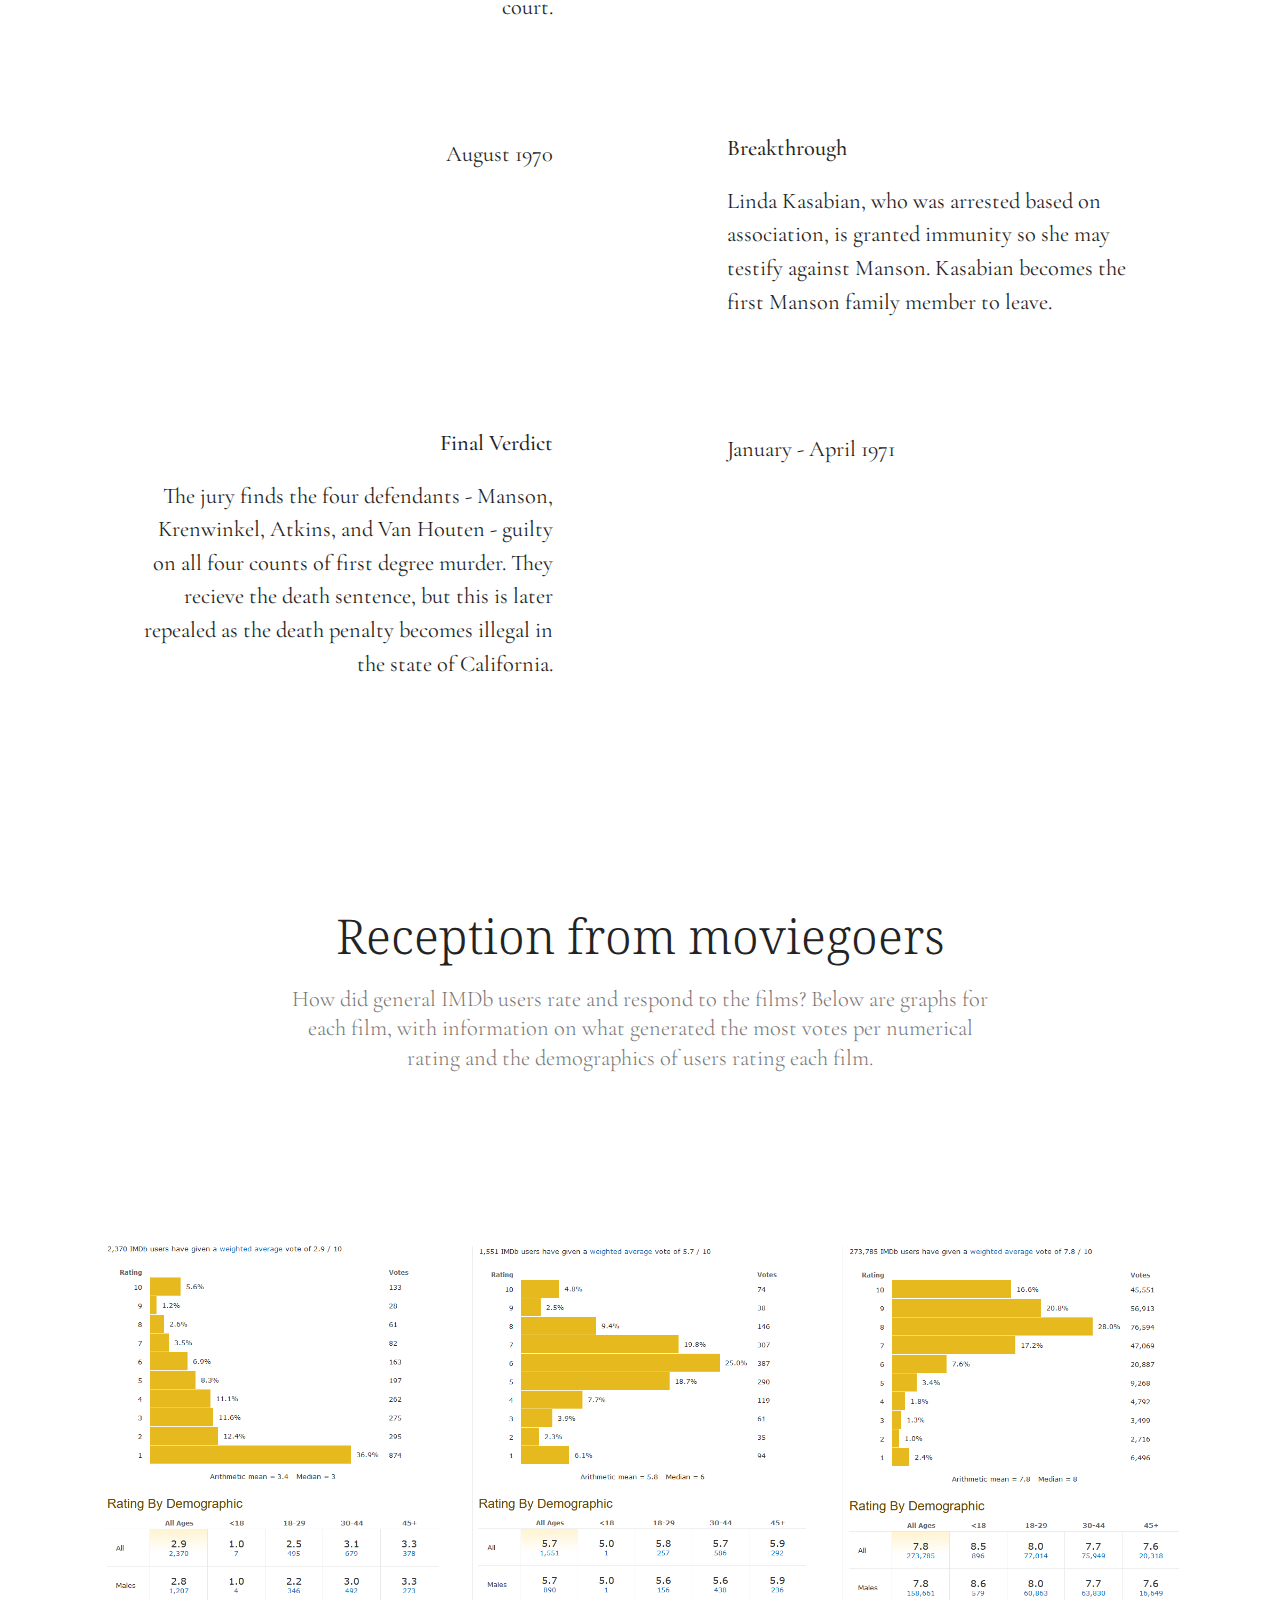
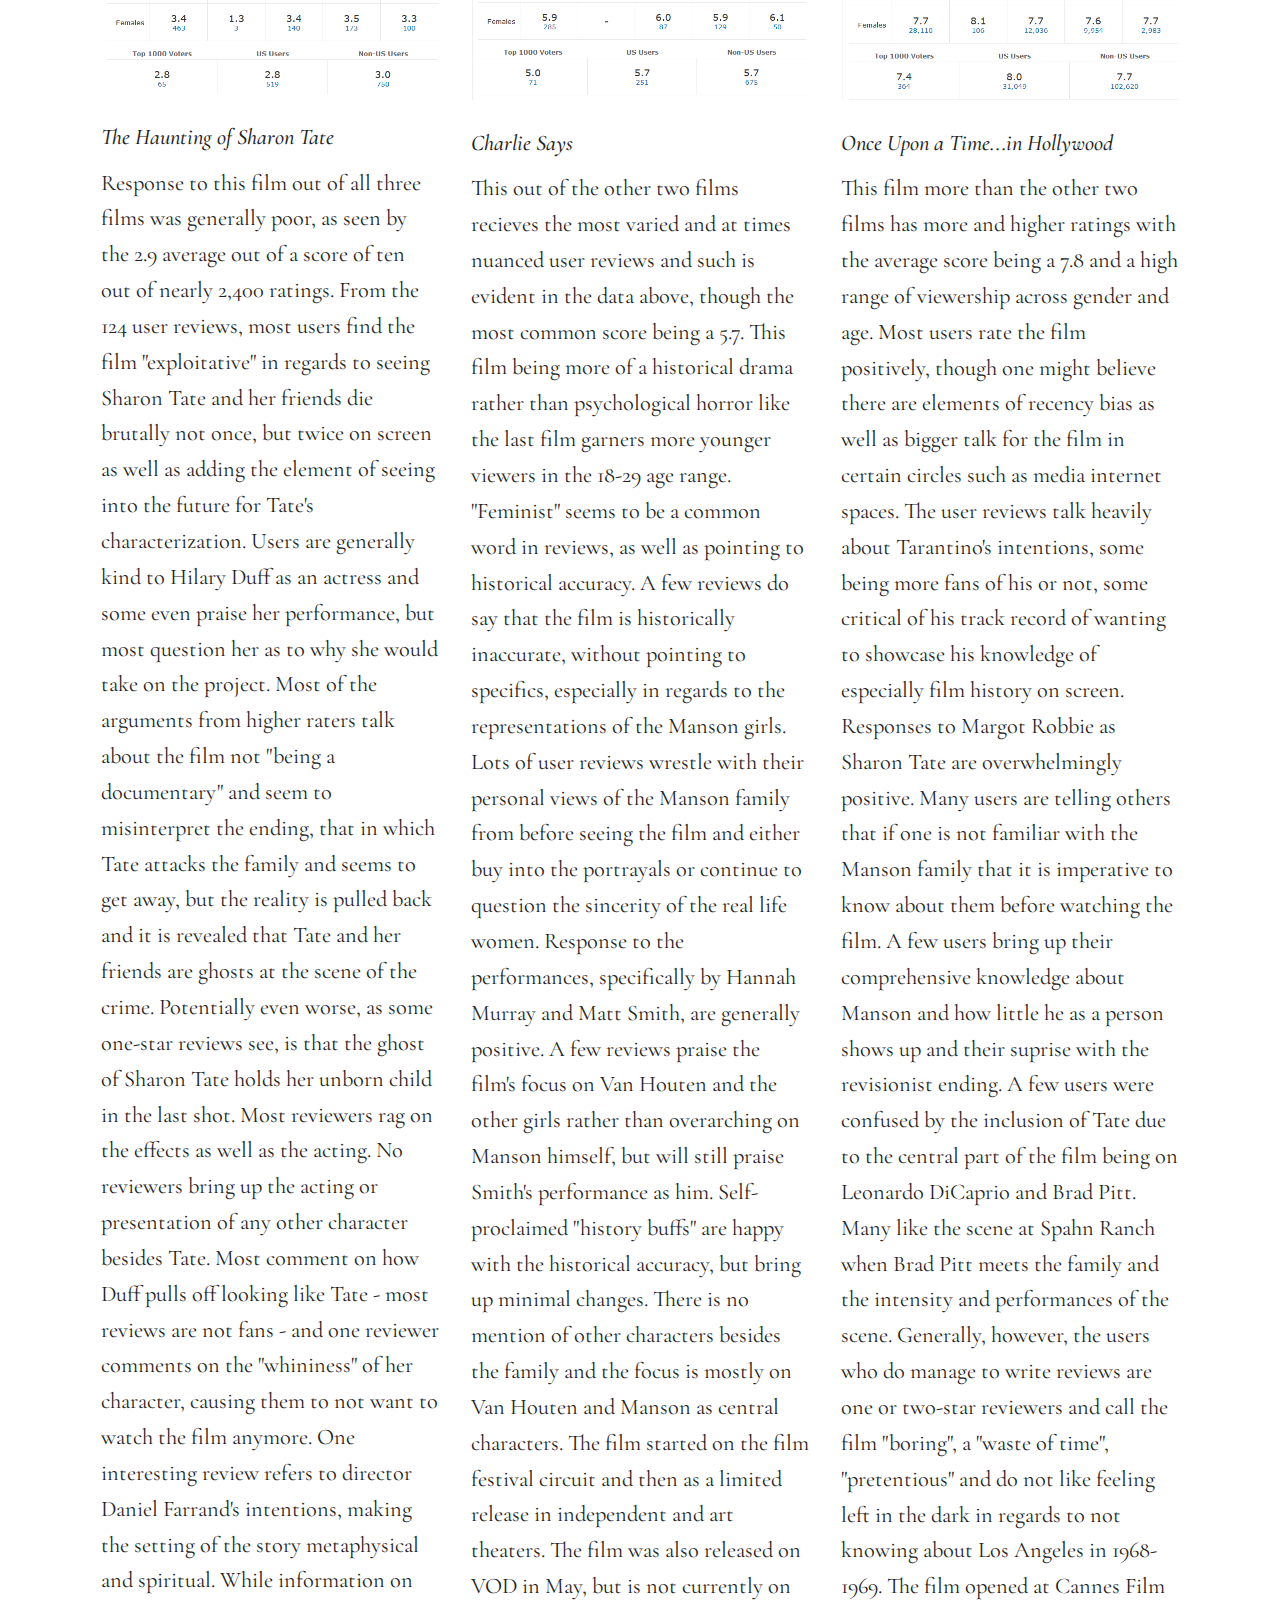
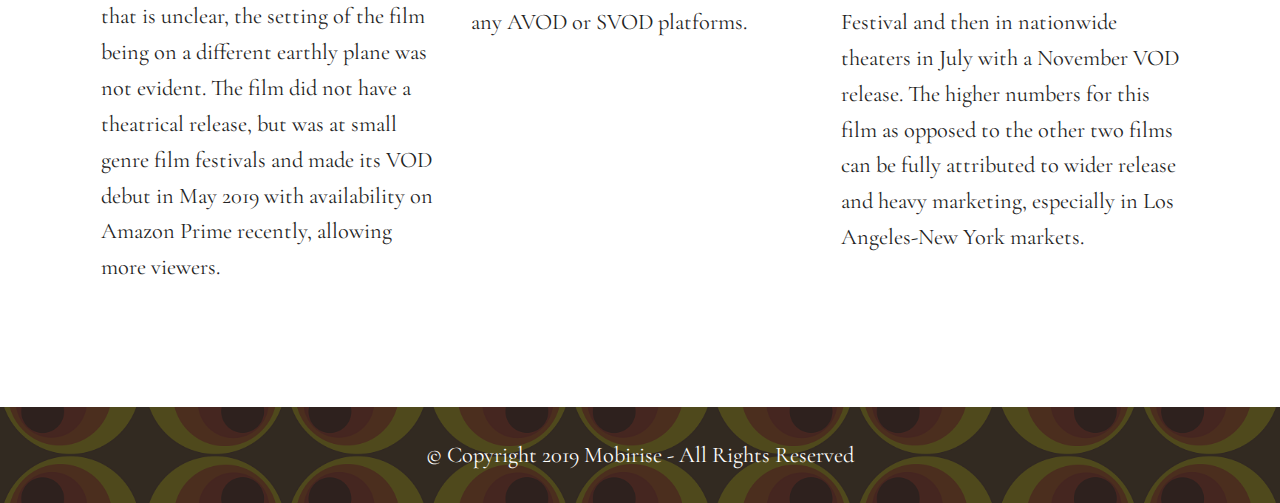
<file: timeline.html>
<!DOCTYPE html>
<html  >
<head>
  <!-- Site made with Mobirise Website Builder v4.11.6, https://mobirise.com -->
  <meta charset="UTF-8">
  <meta http-equiv="X-UA-Compatible" content="IE=edge">
  <meta name="generator" content="Mobirise v4.11.6, mobirise.com">
  <meta name="viewport" content="width=device-width, initial-scale=1, minimum-scale=1">
  <link rel="shortcut icon" href="assets/images/logo4.png" type="image/x-icon">
  <meta name="description" content="">
  
  <title>Timeline</title>
  <link rel="stylesheet" href="assets/bootstrap/css/bootstrap.min.css">
  <link rel="stylesheet" href="assets/bootstrap/css/bootstrap-grid.min.css">
  <link rel="stylesheet" href="assets/bootstrap/css/bootstrap-reboot.min.css">
  <link rel="stylesheet" href="assets/tether/tether.min.css">
  <link rel="stylesheet" href="assets/theme/css/style.css">
  <link href="assets/fonts/style.css" rel="stylesheet">
  <link rel="preload" as="style" href="assets/mobirise/css/mbr-additional.css"><link rel="stylesheet" href="assets/mobirise/css/mbr-additional.css" type="text/css">
  
  
  
</head>
<body>
  <section class="mbr-section content5 cid-rKz5VmRDFf mbr-parallax-background" id="content5-i">

    

    

    <div class="container">
        <div class="media-container-row">
            <div class="title col-12 col-md-8">
                
                
                
                <div class="mbr-section-btn align-center"><a class="btn btn-primary display-4" href="index.html">Home</a>
                    <a class="btn btn-primary display-4" href="people.html">The People</a> <a class="btn btn-primary display-4" href="timeline.html">Timeline and Reception</a> <a class="btn btn-primary display-4" href="about.html">About the Project</a> <a class="btn btn-primary display-4" href="bib.html">Bibliography</a></div>
            </div>
        </div>
    </div>
</section>

<section class="engine"><a href="https://mobirise.info/b">create your own site</a></section><section class="timeline1 cid-rKyTPmhDC1" id="timeline1-b">

    

    

    <div class="container align-center">
        <h2 class="mbr-section-title pb-3 mbr-fonts-style display-2">Timeline of Events</h2>
        <h3 class="mbr-section-subtitle pb-5 mbr-fonts-style display-5">With map available <a href="https://maphub.net/maloisio/manson-family-map">here</a></h3>

        <div class="container timelines-container" mbri-timelines="">
            <!--1-->
            <div class="row timeline-element reverse separline">
                 <div class="timeline-date-panel col-xs-12 col-md-6  align-left">         
                    <div class="time-line-date-content">
                        <p class="mbr-timeline-date mbr-fonts-style display-5">Fall 1967 - March 1968</p>
                    </div>
                </div>
           <span class="iconBackground"></span>
            <div class="col-xs-12 col-md-6 align-right">
                <div class="timeline-text-content">
                    <h4 class="mbr-timeline-title pb-3 mbr-fonts-style display-5">LA Days</h4>
                    <p class="mbr-timeline-text mbr-fonts-style display-7">Charles Manson moves his new group, which he collected in the Haight-Ashbury district in San Francisco, to Los Angeles. Member Mary Brunner and Susan Atkins gets pregnant and have babies. Manson and family become acquanited with Beach Boys' Dennis Wilson who attempts to get the family in touch with music producer Terry Melcher</p>
                 </div>
            </div>
            </div>
            <!--2-->
            <div class="row timeline-element  separline">
                <div class="timeline-date-panel col-xs-12 col-md-6 align-right">
                    <div class="time-line-date-content">
                        <p class="mbr-timeline-date mbr-fonts-style display-5">Summer 1968</p>
                    </div>
                </div>
                <span class="iconBackground"></span>
                <div class="col-xs-12 col-md-6 align-left ">
                    <div class="timeline-text-content">
                        <h4 class="mbr-timeline-title pb-3 mbr-fonts-style display-5">
                            The Family Band</h4>
                        <p class="mbr-timeline-text mbr-fonts-style display-7">The family settles at Spahn Ranch and gain Leslie Van Houten as well as Linda Kasabian. Manson has written numerous songs ready for publishing, including "Cease To Exist" which Wilson has retitled "Never Learn Not to Love" and records with the Beach Boys. Terry Melcher turns Charles Manson down for a record deal.</p>
                    </div>
                </div>
            </div>
            <!--3-->
            <div class="row timeline-element reverse separline">
                <div class="timeline-date-panel col-xs-12 col-md-6  align-left">
                    <div class="time-line-date-content">
                        <p class="mbr-timeline-date mbr-fonts-style display-5">
                            March 1969</p>
                    </div>
                </div>
                <span class="iconBackground"></span>
                <div class="col-xs-12 col-md-6 align-right">
                    <div class="timeline-text-content">
                        <h4 class="mbr-timeline-title pb-3 mbr-fonts-style display-5">Chance Meeting</h4>      
                        <p class="mbr-timeline-text mbr-fonts-style display-7">Charles attempts to reason with Melcher, who lives on 10050 Cielo Drive. Manson arrives at the house late one night during a party, only to find out the house is now occupied by Sharon Tate and her husband Roman Polanski.</p>
                    </div>
                </div>
            </div>
            <!--4-->
            <div class="row timeline-element  separline">
                <div class="timeline-date-panel col-xs-12 col-md-6 align-right">
                    <div class="time-line-date-content">
                        <p class="mbr-timeline-date mbr-fonts-style display-5">August 9-10, 1969</p>
                    </div>
                </div>
                <span class="iconBackground"></span>
                <div class="col-xs-12 col-md-6 align-left ">
                    <div class="timeline-text-content">
                        <h4 class="mbr-timeline-title pb-3 mbr-fonts-style display-5">
                            Helter Skelter</h4>
                        <p class="mbr-timeline-text mbr-fonts-style display-7">
                            Manson has proposed the beginning of Helter Skelter, inspired by The Beatles' self-titled album. Manson has declared himself a savior amongst the world against "the black man" who will rise up and kill everyone while the family will lay low. To incite the war, Manson sends Atkins, Tex Watson, Patricia Krenwinkel, and Linda Kasabian to 10050 Cielo Drive. They murder five.<br>Manson, disgruntled by the "messy job" the night before takes the same group with Leslie Van Houten and murders the LaBianca residence.</p>
                    </div>
                </div>
            </div>
            <!--5-->
            <div class="row timeline-element reverse separline">
                <div class="timeline-date-panel col-xs-12 col-md-6  align-left">
                    <div class="time-line-date-content">
                        <p class="mbr-timeline-date mbr-fonts-style display-5">
                            August 16, 1969</p>
                    </div>
                </div>
                <span class="iconBackground"></span>
                <div class="col-xs-12 col-md-6 align-right">
                    <div class="timeline-text-content">
                        <h4 class="mbr-timeline-title pb-3 mbr-fonts-style display-5">Unknown</h4>
                        <p class="mbr-timeline-text mbr-fonts-style display-7">The Los Angeles Police Department investigate both murders but do not put the two together. They visit Spahn Ranch to find stolen dune buggies but do not equate the inhabitants of the ranch with the crimes.</p>
                    </div>
                </div>
            </div>
            <!--6-->
            <div class="row timeline-element separline">
                <div class="timeline-date-panel col-xs-12 col-md-6 align-right">
                    <div class="time-line-date-content">
                       <p class="mbr-timeline-date mbr-fonts-style display-5">October 10-12. 1969</p>
                    </div>
                </div>
                <span class="iconBackground"></span>
                <div class="col-xs-12 col-md-6 align-left ">
                    <div class="timeline-text-content">
                        <h4 class="mbr-timeline-title pb-3 mbr-fonts-style display-5">
                            The Arrests</h4>
                        <p class="mbr-timeline-text mbr-fonts-style display-7">The Manson family are arrested at Spahn Ranch and Death Valley, first for car theft.&nbsp;</p>
                    </div>
                </div>
            </div>
            <!--7-->
            <div class="row timeline-element reverse separline">
                <div class="timeline-date-panel col-xs-12 col-md-6  align-left">
                    <div class="time-line-date-content">
                        <p class="mbr-timeline-date mbr-fonts-style display-5">
                           Late summer, early fall 1970</p>
                    </div>
                </div>
                <span class="iconBackground"></span>
                <div class="col-xs-12 col-md-6 align-right">
                    <div class="timeline-text-content">
                        <h4 class="mbr-timeline-title pb-3 mbr-fonts-style display-5">The Trial</h4>
                        <p class="mbr-timeline-text mbr-fonts-style display-7">The trial begins in Los Angeles with Manson and others being convicted of the Tate-LaBianca murders. Trial makes big headways as Manson and some of his family begin to act out by carving "X's" into their skin or shaving their heads in opposition, as well as acting in unison or giggling. Manson defends himself in court.</p>
                    </div>
                </div>
            </div>
            <!--8-->
            <div class="row timeline-element separline">
                <div class="timeline-date-panel col-xs-12 col-md-6 align-right">
                    <div class="time-line-date-content">
                        <p class="mbr-timeline-date mbr-fonts-style display-5">August 1970</p>
                    </div>
                </div>
                <span class="iconBackground"></span>
                <div class="col-xs-12 col-md-6 align-left ">
                    <div class="timeline-text-content">
                        <h4 class="mbr-timeline-title pb-3 mbr-fonts-style display-5">
                            Breakthrough</h4>
                        <p class="mbr-timeline-text mbr-fonts-style display-7">
                            Linda Kasabian, who was arrested based on association, is granted immunity so she may testify against Manson. Kasabian becomes the first Manson family member to leave.</p>
                    </div>
                </div>
            </div>
            <!--9-->
            <div class="row timeline-element reverse">
                <div class="timeline-date-panel col-xs-12 col-md-6  align-left">
                    <div class="time-line-date-content">
                        <p class="mbr-timeline-date mbr-fonts-style display-5">
                           January - April 1971</p>
                    </div>
                </div>
                <span class="iconBackground"></span>
                <div class="col-xs-12 col-md-6 align-right">
                    <div class="timeline-text-content">
                        <h4 class="mbr-timeline-title pb-3 mbr-fonts-style display-5">Final Verdict</h4>

                        <p class="mbr-timeline-text mbr-fonts-style display-7">The jury finds the four defendants - Manson, Krenwinkel, Atkins, and Van Houten - guilty on all four counts of first degree murder. They recieve the death sentence, but this is later repealed as the death penalty becomes illegal in the state of California.</p>
                    </div>
                </div>
            </div>
            <!--10-->
            
            <!--11-->
            
            <!--12-->
            
        </div>
    </div>
</section>

<section class="mbr-section content4 cid-rKAHS8opRo" id="content4-t">

    

    <div class="container">
        <div class="media-container-row">
            <div class="title col-12 col-md-8">
                <h2 class="align-center pb-3 mbr-fonts-style display-2">
                    Reception from moviegoers</h2>
                <h3 class="mbr-section-subtitle align-center mbr-light mbr-fonts-style display-5">
                    How did general IMDb users rate and respond to the films? Below are graphs for each film, with information on what generated the most votes per numerical rating and the demographics of users rating each film.</h3>
                
            </div>
        </div>
    </div>
</section>

<section class="features2 cid-rKAHYjA6Tu" id="features2-u">

    

    
    
    <div class="container">
        <div class="media-container-row">
            <div class="card p-3 col-12 col-md-6 col-lg-4">
                <div class="card-wrapper">
                    <div class="card-img">
                        <img src="assets/images/hauting-633x840.png" alt="Mobirise" title="">
                    </div>
                    <div class="card-box">
                        <h4 class="card-title pb-3 mbr-fonts-style display-7"><em>The Haunting of Sharon Tate</em></h4>
                        <p class="mbr-text mbr-fonts-style display-7">Response to this film out of all three films was generally poor, as seen by the 2.9 average out of a score of ten out of nearly 2,400 ratings. From the 124 user reviews, most users find the film "exploitative" in regards to seeing Sharon Tate and her friends die brutally not once, but twice on screen as well as adding the element of seeing into the future for Tate's characterization. Users are generally kind to Hilary Duff as an actress and some even praise her performance, but most question her as to why she would take on the project. Most of the arguments from higher raters talk about the film not "being a documentary" and seem to misinterpret the ending, that in which Tate attacks the family and seems to get away, but the reality is pulled back and it is revealed that Tate and her friends are ghosts at the scene of the crime. Potentially even worse, as some one-star reviews see, is that the ghost of Sharon Tate holds her unborn child in the last shot. Most reviewers rag on the effects as well as the acting. No reviewers bring up the acting or presentation of any other character besides Tate. Most comment on how Duff pulls off looking like Tate - most reviews are not fans - and one reviewer comments on the "whininess" of her character, causing them to not want to watch the film anymore. One interesting review refers to director Daniel Farrand's intentions, making the setting of the story metaphysical and spiritual. While information on that is unclear, the setting of the film being on a different earthly plane was not evident. The film did not have a theatrical release, but was at small genre film festivals and made its VOD debut in May 2019 with availability on Amazon Prime recently, allowing more viewers.</p>
                    </div>
                </div>
            </div>

            <div class="card p-3 col-12 col-md-6 col-lg-4">
                <div class="card-wrapper">
                    <div class="card-img">
                        <img src="assets/images/charlie-640x860.png" alt="Mobirise" title="">
                    </div>
                    <div class="card-box ">
                        <h4 class="card-title pb-3 mbr-fonts-style display-7"><em>
                            Charlie Says</em></h4>
                        <p class="mbr-text mbr-fonts-style display-7">This out of the other two films recieves the most varied and at times nuanced user reviews and such is evident in the data above, though the most common score being a 5.7. This film being more of a historical drama rather than psychological horror like the last film garners more younger viewers in the 18-29 age range. "Feminist" seems to be a common word in reviews, as well as pointing to historical accuracy. A few reviews do say that the film is historically inaccurate, without pointing to specifics, especially in regards to the representations of the Manson girls. Lots of user reviews wrestle with their personal views of the Manson family from before seeing the film and either buy into the portrayals or continue to question the sincerity of the real life women. Response to the performances, specifically by Hannah Murray and Matt Smith, are generally positive. A few reviews praise the film's focus on Van Houten and the other girls rather than overarching on Manson himself, but will still praise Smith's performance as him. Self-proclaimed "history buffs" are happy with the historical accuracy, but bring up minimal changes. There is no mention of other characters besides the family and the focus is mostly on Van Houten and Manson as central characters. The film started on the film festival circuit and then as a limited release in independent and art theaters. The film was also released on VOD in May, but is not currently on any AVOD or SVOD platforms.</p>
                    </div>
                </div>
            </div>

            <div class="card p-3 col-12 col-md-6 col-lg-4">
                <div class="card-wrapper">
                    <div class="card-img">
                        <img src="assets/images/onceupon-634x852.png" alt="Mobirise" title="">
                    </div>
                    <div class="card-box">
                        <h4 class="card-title pb-3 mbr-fonts-style display-7"><em>
                            Once Upon a Time...in Hollywood</em></h4>
                        <p class="mbr-text mbr-fonts-style display-7">This film more than the other two films has more and higher ratings with the average score being a 7.8 and a high range of viewership across gender and age. Most users rate the film positively, though one might believe there are elements of recency bias as well as bigger talk for the film in certain circles such as media internet spaces. The user reviews talk heavily about Tarantino's intentions, some being more fans of his or not, some critical of his track record of wanting to showcase his knowledge of especially film history on screen. Responses to Margot Robbie as Sharon Tate are overwhelmingly positive. Many users are telling others that if one is not familiar with the Manson family that it is imperative to know about them before watching the film. A few users bring up their comprehensive knowledge about Manson and how little he as a person shows up and their suprise with the revisionist ending. A few users were confused by the inclusion of Tate due to the central part of the film being on Leonardo DiCaprio and Brad Pitt. Many like the scene at Spahn Ranch when Brad Pitt meets the family and the intensity and performances of the scene. Generally, however, the users who do manage to write reviews are one or two-star reviewers and call the film "boring", a "waste of time", "pretentious" and do not like feeling left in the dark in regards to not knowing about Los Angeles in 1968-1969. The film opened at Cannes Film Festival and then in nationwide theaters in July with a November VOD release. The higher numbers for this film as opposed to the other two films can be fully attributed to wider release and heavy marketing, especially in Los Angeles-New York markets.&nbsp;</p>
                    </div>
                </div>
            </div>

            
        </div>
    </div>
</section>

<section once="footers" class="cid-rKz6OVMwB7" id="footer6-k">

    

    <div class="mbr-overlay" style="opacity: 0.8; background-color: rgb(35, 35, 35);"></div>

    <div class="container">
        <div class="media-container-row align-center mbr-white">
            <div class="col-12">
                <p class="mbr-text mb-0 mbr-fonts-style display-7">
                    © Copyright 2019 Mobirise - All Rights Reserved
                </p>
            </div>
        </div>
    </div>
</section>


  <script src="assets/web/assets/jquery/jquery.min.js"></script>
  <script src="assets/popper/popper.min.js"></script>
  <script src="assets/bootstrap/js/bootstrap.min.js"></script>
  <script src="assets/tether/tether.min.js"></script>
  <script src="assets/smoothscroll/smooth-scroll.js"></script>
  <script src="assets/parallax/jarallax.min.js"></script>
  <script src="assets/theme/js/script.js"></script>
  
  
</body>
</html>
</file>
<file: assets/theme/css/style.css>
/*!
 * Mobirise v4 theme (https://mobirise.com/)
 * Copyright 2017 Mobirise
 */
section {
  background-color: #eeeeee; }

body {
  font-style: normal;
  line-height: 1.5; }

section,
.container,
.container-fluid {
  position: relative;
  word-wrap: break-word; }

a.mbr-iconfont:hover {
  text-decoration: none; }

.article .lead p,
.article .lead ul,
.article .lead ol,
.article .lead pre,
.article .lead blockquote {
  margin-bottom: 0; }

ul,
ol,
pre,
blockquote {
  margin-bottom: 2.3125rem; }

pre {
  background: #f4f4f4;
  padding: 10px 24px;
  white-space: pre-wrap; }

.inactive {
  -webkit-user-select: none;
  -moz-user-select: none;
  -ms-user-select: none;
  user-select: none;
  pointer-events: none;
  -webkit-user-drag: none;
  user-drag: none; }

.mbr-section__comments .row {
  justify-content: center;
  -webkit-justify-content: center; }

a {
  font-style: normal;
  font-weight: 400;
  cursor: pointer; }
  a, a:hover {
    text-decoration: none; }

figure {
  margin-bottom: 0; }

body {
  color: #232323; }

h1,
h2,
h3,
h4,
h5,
h6,
.h1,
.h2,
.h3,
.h4,
.h5,
.h6,
.display-1,
.display-2,
.display-3,
.display-4 {
  line-height: 1;
  word-break: break-word;
  word-wrap: break-word; }

.mbr-section-title {
  font-style: normal;
  line-height: 1.2; }

.mbr-section-subtitle {
  line-height: 1.3; }

.mbr-text {
  font-style: normal;
  line-height: 1.6; }

b,
strong {
  font-weight: bold; }

blockquote {
  padding: 10px 0 10px 20px;
  position: relative;
  border-left: 2px solid;
  border-color: #ff3366; }

input:-webkit-autofill, input:-webkit-autofill:hover, input:-webkit-autofill:focus, input:-webkit-autofill:active {
  transition-delay: 9999s;
  transition-property: background-color, color; }

textarea[type='hidden'] {
  display: none; }

body {
  position: relative; }

section {
  background-position: 50% 50%;
  background-repeat: no-repeat;
  background-size: cover; }
  section .mbr-background-video,
  section .mbr-background-video-preview {
    position: absolute;
    bottom: 0;
    left: 0;
    right: 0;
    top: 0; }

.hidden {
  visibility: hidden; }

.mbr-z-index20 {
  z-index: 20; }

/*! Base colors */
.mbr-white {
  color: #ffffff; }

.mbr-black {
  color: #000000; }

.mbr-bg-white {
  background-color: #ffffff; }

.mbr-bg-black {
  background-color: #000000; }

/*! Text-aligns */
.align-left {
  text-align: left; }

.align-center {
  text-align: center; }

.align-right {
  text-align: right; }

@media (max-width: 767px) {
  .align-left,
  .align-center,
  .align-right,
  .mbr-section-btn,
  .mbr-section-title {
    text-align: center; } }
/*! Font-weight  */
.mbr-light {
  font-weight: 300; }

.mbr-regular {
  font-weight: 400; }

.mbr-semibold {
  font-weight: 500; }

.mbr-bold {
  font-weight: 700; }

/*! Media  */
.media-size-item {
  -webkit-flex: 1 1 auto;
  -moz-flex: 1 1 auto;
  -ms-flex: 1 1 auto;
  -o-flex: 1 1 auto;
  flex: 1 1 auto; }

.media-content {
  -webkit-flex-basis: 100%;
  flex-basis: 100%; }

.media-container-row {
  display: -ms-flexbox;
  display: -webkit-flex;
  display: flex;
  -webkit-flex-direction: row;
  -ms-flex-direction: row;
  flex-direction: row;
  -webkit-flex-wrap: wrap;
  -ms-flex-wrap: wrap;
  flex-wrap: wrap;
  -webkit-justify-content: center;
  -ms-flex-pack: center;
  justify-content: center;
  -webkit-align-content: center;
  -ms-flex-line-pack: center;
  align-content: center;
  -webkit-align-items: start;
  -ms-flex-align: start;
  align-items: start; }
  .media-container-row .media-size-item {
    width: 400px; }

.media-container-column {
  display: -ms-flexbox;
  display: -webkit-flex;
  display: flex;
  -webkit-flex-direction: column;
  -ms-flex-direction: column;
  flex-direction: column;
  -webkit-flex-wrap: wrap;
  -ms-flex-wrap: wrap;
  flex-wrap: wrap;
  -webkit-justify-content: center;
  -ms-flex-pack: center;
  justify-content: center;
  -webkit-align-content: center;
  -ms-flex-line-pack: center;
  align-content: center;
  -webkit-align-items: stretch;
  -ms-flex-align: stretch;
  align-items: stretch; }
  .media-container-column > * {
    width: 100%; }

@media (min-width: 992px) {
  .media-container-row {
    -webkit-flex-wrap: nowrap;
    -ms-flex-wrap: nowrap;
    flex-wrap: nowrap; } }
figure {
  overflow: hidden; }

figure[mbr-media-size] {
  transition: width 0.1s; }

.mbr-figure img,
.mbr-figure iframe {
  display: block;
  width: 100%; }

.card {
  background-color: transparent;
  border: none; }

.card-box {
  width: 100%; }

.card-img {
  text-align: center;
  flex-shrink: 0;
  -webkit-flex-shrink: 0; }

.media {
  max-width: 100%;
  margin: 0 auto; }

.mbr-figure {
  -ms-flex-item-align: center;
  -ms-grid-row-align: center;
  -webkit-align-self: center;
  align-self: center; }

.media-container > div {
  max-width: 100%; }

.mbr-figure img,
.card-img img {
  width: 100%; }

@media (max-width: 991px) {
  .media-size-item {
    width: auto !important; }

  .media {
    width: auto; }

  .mbr-figure {
    width: 100% !important; } }
/*! Buttons */
.btn {
  font-weight: 500;
  border-width: 2px;
  font-style: normal;
  letter-spacing: 1px;
  margin: .4rem .8rem;
  white-space: normal;
  -webkit-transition: all .3s ease-in-out;
  -moz-transition: all .3s ease-in-out;
  transition: all .3s ease-in-out;
  display: inline-flex;
  align-items: center;
  justify-content: center;
  word-break: break-word;
  -webkit-align-items: center;
  -webkit-justify-content: center;
  display: -webkit-inline-flex; }

.btn-sm {
  font-weight: 500;
  letter-spacing: 1px;
  -webkit-transition: all .3s ease-in-out;
  -moz-transition: all .3s ease-in-out;
  transition: all .3s ease-in-out; }

.btn-md {
  font-weight: 500;
  letter-spacing: 1px;
  margin: .4rem .8rem !important;
  -webkit-transition: all .3s ease-in-out;
  -moz-transition: all .3s ease-in-out;
  transition: all .3s ease-in-out; }

.btn-lg {
  font-weight: 500;
  letter-spacing: 1px;
  margin: .4rem .8rem !important;
  -webkit-transition: all .3s ease-in-out;
  -moz-transition: all .3s ease-in-out;
  transition: all .3s ease-in-out; }

.mbr-section-btn {
  margin-left: -0.25rem;
  margin-right: -0.25rem;
  font-size: 0; }

nav .mbr-section-btn {
  margin-left: 0rem;
  margin-right: 0rem; }

.btn-form {
  border-radius: 0; }
  .btn-form:hover {
    cursor: pointer; }

/*! Btn icon margin */
.btn .mbr-iconfont,
.btn.btn-sm .mbr-iconfont {
  cursor: pointer;
  margin-right: 0.5rem; }

.btn.btn-md .mbr-iconfont,
.btn.btn-md .mbr-iconfont {
  margin-right: 0.8rem; }

.mbr-regular {
  font-weight: 400; }

.mbr-semibold {
  font-weight: 500; }

.mbr-bold {
  font-weight: 700; }

[type='submit'] {
  -webkit-appearance: none; }

/*! Full-screen */
.mbr-fullscreen .mbr-overlay {
  min-height: 100vh; }

.mbr-fullscreen {
  display: flex;
  display: -webkit-flex;
  display: -moz-flex;
  display: -ms-flex;
  display: -o-flex;
  align-items: center;
  -webkit-align-items: center;
  min-height: 100vh;
  padding-top: 3rem;
  padding-bottom: 3rem; }

/*! Map */
.map {
  height: 25rem;
  position: relative; }
  .map iframe {
    width: 100%;
    height: 100%; }

.mbr-overlay {
  background-color: #000;
  bottom: 0;
  left: 0;
  opacity: .5;
  position: absolute;
  right: 0;
  top: 0;
  z-index: 0;
  pointer-events: none; }

/* Form */
blockquote {
  font-style: italic;
  padding: 10px 0 10px 20px;
  font-size: 1.09rem;
  position: relative;
  border-width: 3px; }

.form-control {
  background-color: #f5f5f5;
  box-shadow: none;
  color: #565656;
  line-height: 1.43;
  min-height: 3.5em;
  padding: 1.07em .5em; }
  .form-control, .form-control:focus {
    border: 1px solid #e8e8e8; }
  .form-active .form-control:invalid {
    border-color: red; }

.form-control-label {
  position: relative;
  cursor: pointer;
  margin-bottom: .357em;
  padding: 0; }

.alert {
  color: #ffffff;
  border-radius: 0;
  border: 0;
  font-size: .875rem;
  line-height: 1.5;
  margin-bottom: 1.875rem;
  padding: 1.25rem;
  position: relative; }
  .alert.alert-form::after {
    background-color: inherit;
    bottom: -7px;
    content: "";
    display: block;
    height: 14px;
    left: 50%;
    margin-left: -7px;
    position: absolute;
    transform: rotate(45deg);
    width: 14px;
    -webkit-transform: rotate(45deg); }

.form-asterisk {
  font-family: initial;
  position: absolute;
  top: -2px;
  font-weight: normal; }

/*! Scroll to top arrow */
#scrollToTop a i:before {
  content: '';
  position: absolute;
  height: 40%;
  top: 25%;
  background: #fff;
  width: 2px;
  left: calc(50% - 1px); }
#scrollToTop a i:after {
  content: '';
  position: absolute;
  display: block;
  border-top: 2px solid #fff;
  border-right: 2px solid #fff;
  width: 40%;
  height: 40%;
  left: 30%;
  bottom: 30%;
  transform: rotate(135deg);
  -webkit-transform: rotate(135deg); }

.mbr-arrow-up {
  bottom: 25px;
  right: 90px;
  position: fixed;
  text-align: right;
  z-index: 5000;
  color: #ffffff;
  font-size: 32px;
  transform: rotate(180deg);
  -webkit-transform: rotate(180deg); }

.mbr-arrow-up a {
  background: rgba(0, 0, 0, 0.2);
  border-radius: 3px;
  color: #fff;
  display: inline-block;
  height: 60px;
  width: 60px;
  outline-style: none !important;
  position: relative;
  text-decoration: none;
  transition: all 0.3s ease-in-out;
  cursor: pointer;
  text-align: center; }
  .mbr-arrow-up a:hover {
    background-color: rgba(0, 0, 0, 0.4); }
  .mbr-arrow-up a i {
    line-height: 60px; }

.mbr-arrow-up-icon {
  display: block;
  color: #fff; }

.mbr-arrow-up-icon::before {
  content: '\203a';
  display: inline-block;
  font-family: serif;
  font-size: 32px;
  line-height: 1;
  font-style: normal;
  position: relative;
  top: 6px;
  left: -4px;
  -webkit-transform: rotate(-90deg);
  transform: rotate(-90deg); }

/*! Arrow Down */
.mbr-arrow {
  position: absolute;
  bottom: 45px;
  left: 50%;
  width: 60px;
  height: 60px;
  cursor: pointer;
  background-color: rgba(80, 80, 80, 0.5);
  border-radius: 50%;
  -webkit-transform: translateX(-50%);
  transform: translateX(-50%); }
  .mbr-arrow > a {
    display: inline-block;
    text-decoration: none;
    outline-style: none;
    -webkit-animation: arrowdown 1.7s ease-in-out infinite;
    animation: arrowdown 1.7s ease-in-out infinite; }
    .mbr-arrow > a > i {
      position: absolute;
      top: -2px;
      left: 15px;
      font-size: 2rem; }

@keyframes arrowdown {
  0% {
    transform: translateY(0px);
    -webkit-transform: translateY(0px); }
  50% {
    transform: translateY(-5px);
    -webkit-transform: translateY(-5px); }
  100% {
    transform: translateY(0px);
    -webkit-transform: translateY(0px); } }
@-webkit-keyframes arrowdown {
  0% {
    transform: translateY(0px);
    -webkit-transform: translateY(0px); }
  50% {
    transform: translateY(-5px);
    -webkit-transform: translateY(-5px); }
  100% {
    transform: translateY(0px);
    -webkit-transform: translateY(0px); } }
@media (max-width: 500px) {
  .mbr-arrow-up {
    left: 50%;
    right: auto;
    transform: translateX(-50%) rotate(180deg);
    -webkit-transform: translateX(-50%) rotate(180deg); } }
/*Gradients animation*/
@keyframes gradient-animation {
  from {
    background-position: 0% 100%;
    animation-timing-function: ease-in-out; }
  to {
    background-position: 100% 0%;
    animation-timing-function: ease-in-out; } }
@-webkit-keyframes gradient-animation {
  from {
    background-position: 0% 100%;
    animation-timing-function: ease-in-out; }
  to {
    background-position: 100% 0%;
    animation-timing-function: ease-in-out; } }
.bg-gradient {
  background-size: 200% 200%;
  animation: gradient-animation 5s infinite alternate;
  -webkit-animation: gradient-animation 5s infinite alternate; }

.menu .navbar-brand {
  display: -webkit-flex; }
  .menu .navbar-brand span {
    display: flex;
    display: -webkit-flex; }
  .menu .navbar-brand .navbar-caption-wrap {
    display: -webkit-flex; }
  .menu .navbar-brand .navbar-logo img {
    display: -webkit-flex; }
@media (min-width: 768px) and (max-width: 1023px) {
  .menu .navbar-toggleable-sm .navbar-nav {
    display: -webkit-box;
    display: -webkit-flex;
    display: -ms-flexbox; } }
@media (max-width: 1023px) {
  .menu .navbar-collapse {
    max-height: 93.5vh; }
    .menu .navbar-collapse.show {
      overflow: auto; } }
@media (min-width: 1024px) {
  .menu .navbar-nav.nav-dropdown {
    display: -webkit-flex; }
  .menu .navbar-toggleable-sm .navbar-collapse {
    display: -webkit-flex !important; }
  .menu .collapsed .navbar-collapse {
    max-height: 93.5vh; }
    .menu .collapsed .navbar-collapse.show {
      overflow: auto; } }
@media (max-width: 767px) {
  .menu .navbar-collapse {
    max-height: 80vh; } }

/* Others*/
.note-check a[data-value=Rubik] {
  font-style: normal; }

.mbr-arrow a {
  color: #ffffff; }

@media (max-width: 767px) {
  .mbr-arrow {
    display: none; } }
.navbar {
  display: -webkit-flex;
  -webkit-flex-wrap: wrap;
  -webkit-align-items: center;
  -webkit-justify-content: space-between; }

.navbar-collapse {
  -webkit-flex-basis: 100%;
  -webkit-flex-grow: 1;
  -webkit-align-items: center; }

.nav-dropdown .link {
  padding: 0.667em 1.667em !important;
  margin: 0 !important; }

.nav {
  display: -webkit-flex;
  -webkit-flex-wrap: wrap; }

.row {
  display: -webkit-flex;
  -webkit-flex-wrap: wrap; }

.justify-content-center {
  -webkit-justify-content: center; }

.form-inline {
  display: -webkit-flex;
  -webkit-flex-flow: row wrap;
  -webkit-align-items: center; }

.card-wrapper {
  -webkit-flex: 1; }

.carousel-control {
  z-index: 10;
  display: -webkit-flex;
  -webkit-align-items: center;
  -webkit-justify-content: center; }

.carousel-controls {
  display: -webkit-flex; }

.media {
  display: -webkit-flex; }

.form-group:focus {
  outline: none; }

.jq-selectbox__select {
  padding: 1.07em 0.5em;
  position: absolute;
  top: 0;
  left: 0;
  width: 100%; }

.jq-selectbox__dropdown {
  position: absolute;
  top: 100% !important;
  left: 0 !important;
  width: 100% !important; }

.jq-selectbox__trigger-arrow {
  transform: translateY(-50%); }

.jq-selectbox li {
  padding: 1.07em 0.5em; }

input[type='range'] {
  padding-left: 0 !important;
  padding-right: 0 !important; }

.modal-dialog,
.modal-content {
  height: 100%; }

.modal-dialog .carousel-inner {
  height: calc(100vh - 1.75rem); }
  @media (max-width: 575px) {
    .modal-dialog .carousel-inner {
      height: calc(100vh - 1rem); } }

.carousel-item {
  text-align: center; }

.carousel-item img {
  margin: auto; }

.navbar-toggler {
  -webkit-align-self: flex-start;
  -ms-flex-item-align: start;
  align-self: flex-start;
  padding: 0.25rem 0.75rem;
  font-size: 1.25rem;
  line-height: 1;
  background: transparent;
  border: 1px solid transparent;
  -webkit-border-radius: 0.25rem;
  border-radius: 0.25rem; }

.navbar-toggler:focus,
.navbar-toggler:hover {
  text-decoration: none; }

.navbar-toggler-icon {
  display: inline-block;
  width: 1.5em;
  height: 1.5em;
  vertical-align: middle;
  content: '';
  background: no-repeat center center;
  -webkit-background-size: 100% 100%;
  -o-background-size: 100% 100%;
  background-size: 100% 100%; }

.navbar-toggler-left {
  position: absolute;
  left: 1rem; }

.navbar-toggler-right {
  position: absolute;
  right: 1rem; }

@media (max-width: 575px) {
  .navbar-toggleable .navbar-nav .dropdown-menu {
    position: static;
    float: none; }

  .navbar-toggleable > .container {
    padding-right: 0;
    padding-left: 0; } }
@media (min-width: 576px) {
  .navbar-toggleable {
    -webkit-box-orient: horizontal;
    -webkit-box-direction: normal;
    -webkit-flex-direction: row;
    -ms-flex-direction: row;
    flex-direction: row;
    -webkit-flex-wrap: nowrap;
    -ms-flex-wrap: nowrap;
    flex-wrap: nowrap;
    -webkit-box-align: center;
    -webkit-align-items: center;
    -ms-flex-align: center;
    align-items: center; }

  .navbar-toggleable .navbar-nav {
    -webkit-box-orient: horizontal;
    -webkit-box-direction: normal;
    -webkit-flex-direction: row;
    -ms-flex-direction: row;
    flex-direction: row; }

  .navbar-toggleable .navbar-nav .nav-link {
    padding-right: 0.5rem;
    padding-left: 0.5rem; }

  .navbar-toggleable > .container {
    display: -webkit-box;
    display: -webkit-flex;
    display: -ms-flexbox;
    display: flex;
    -webkit-flex-wrap: nowrap;
    -ms-flex-wrap: nowrap;
    flex-wrap: nowrap;
    -webkit-box-align: center;
    -webkit-align-items: center;
    -ms-flex-align: center;
    align-items: center; }

  .navbar-toggleable .navbar-collapse {
    display: -webkit-box !important;
    display: -webkit-flex !important;
    display: -ms-flexbox !important;
    display: flex !important;
    width: 100%; }

  .navbar-toggleable .navbar-toggler {
    display: none; } }
@media (max-width: 767px) {
  .navbar-toggleable-sm .navbar-nav .dropdown-menu {
    position: static;
    float: none; }

  .navbar-toggleable-sm > .container {
    padding-right: 0;
    padding-left: 0; } }
@media (min-width: 768px) {
  .navbar-toggleable-sm {
    -webkit-box-orient: horizontal;
    -webkit-box-direction: normal;
    -webkit-flex-direction: row;
    -ms-flex-direction: row;
    flex-direction: row;
    -webkit-flex-wrap: nowrap;
    -ms-flex-wrap: nowrap;
    flex-wrap: nowrap;
    -webkit-box-align: center;
    -webkit-align-items: center;
    -ms-flex-align: center;
    align-items: center; }

  .navbar-toggleable-sm .navbar-nav {
    -webkit-box-orient: horizontal;
    -webkit-box-direction: normal;
    -webkit-flex-direction: row;
    -ms-flex-direction: row;
    flex-direction: row; }

  .navbar-toggleable-sm .navbar-nav .nav-link {
    padding-right: 0.5rem;
    padding-left: 0.5rem; }

  .navbar-toggleable-sm > .container {
    display: -webkit-box;
    display: -webkit-flex;
    display: -ms-flexbox;
    display: flex;
    -webkit-flex-wrap: nowrap;
    -ms-flex-wrap: nowrap;
    flex-wrap: nowrap;
    -webkit-box-align: center;
    -webkit-align-items: center;
    -ms-flex-align: center;
    align-items: center; }

  .navbar-toggleable-sm .navbar-collapse {
    display: none;
    width: 100%; }

  .navbar-toggleable-sm .navbar-toggler {
    display: none; } }
@media (max-width: 1023px) {
  .navbar-toggleable-md .navbar-nav .dropdown-menu {
    position: static;
    float: none; }

  .navbar-toggleable-md > .container {
    padding-right: 0;
    padding-left: 0; } }
@media (min-width: 1024px) {
  .navbar-toggleable-md {
    -webkit-box-orient: horizontal;
    -webkit-box-direction: normal;
    -webkit-flex-direction: row;
    -ms-flex-direction: row;
    flex-direction: row;
    -webkit-flex-wrap: nowrap;
    -ms-flex-wrap: nowrap;
    flex-wrap: nowrap;
    -webkit-box-align: center;
    -webkit-align-items: center;
    -ms-flex-align: center;
    align-items: center; }

  .navbar-toggleable-md .navbar-nav {
    -webkit-box-orient: horizontal;
    -webkit-box-direction: normal;
    -webkit-flex-direction: row;
    -ms-flex-direction: row;
    flex-direction: row; }

  .navbar-toggleable-md .navbar-nav .nav-link {
    padding-right: 0.5rem;
    padding-left: 0.5rem; }

  .navbar-toggleable-md > .container {
    display: -webkit-box;
    display: -webkit-flex;
    display: -ms-flexbox;
    display: flex;
    -webkit-flex-wrap: nowrap;
    -ms-flex-wrap: nowrap;
    flex-wrap: nowrap;
    -webkit-box-align: center;
    -webkit-align-items: center;
    -ms-flex-align: center;
    align-items: center; }

  .navbar-toggleable-md .navbar-collapse {
    display: -webkit-box !important;
    display: -webkit-flex !important;
    display: -ms-flexbox !important;
    display: flex !important;
    width: 100%; }

  .navbar-toggleable-md .navbar-toggler {
    display: none; } }
@media (max-width: 1199px) {
  .navbar-toggleable-lg .navbar-nav .dropdown-menu {
    position: static;
    float: none; }

  .navbar-toggleable-lg > .container {
    padding-right: 0;
    padding-left: 0; } }
@media (min-width: 1200px) {
  .navbar-toggleable-lg {
    -webkit-box-orient: horizontal;
    -webkit-box-direction: normal;
    -webkit-flex-direction: row;
    -ms-flex-direction: row;
    flex-direction: row;
    -webkit-flex-wrap: nowrap;
    -ms-flex-wrap: nowrap;
    flex-wrap: nowrap;
    -webkit-box-align: center;
    -webkit-align-items: center;
    -ms-flex-align: center;
    align-items: center; }

  .navbar-toggleable-lg .navbar-nav {
    -webkit-box-orient: horizontal;
    -webkit-box-direction: normal;
    -webkit-flex-direction: row;
    -ms-flex-direction: row;
    flex-direction: row; }

  .navbar-toggleable-lg .navbar-nav .nav-link {
    padding-right: 0.5rem;
    padding-left: 0.5rem; }

  .navbar-toggleable-lg > .container {
    display: -webkit-box;
    display: -webkit-flex;
    display: -ms-flexbox;
    display: flex;
    -webkit-flex-wrap: nowrap;
    -ms-flex-wrap: nowrap;
    flex-wrap: nowrap;
    -webkit-box-align: center;
    -webkit-align-items: center;
    -ms-flex-align: center;
    align-items: center; }

  .navbar-toggleable-lg .navbar-collapse {
    display: -webkit-box !important;
    display: -webkit-flex !important;
    display: -ms-flexbox !important;
    display: flex !important;
    width: 100%; }

  .navbar-toggleable-lg .navbar-toggler {
    display: none; } }
.navbar-toggleable-xl {
  -webkit-box-orient: horizontal;
  -webkit-box-direction: normal;
  -webkit-flex-direction: row;
  -ms-flex-direction: row;
  flex-direction: row;
  -webkit-flex-wrap: nowrap;
  -ms-flex-wrap: nowrap;
  flex-wrap: nowrap;
  -webkit-box-align: center;
  -webkit-align-items: center;
  -ms-flex-align: center;
  align-items: center; }

.navbar-toggleable-xl .navbar-nav .dropdown-menu {
  position: static;
  float: none; }

.navbar-toggleable-xl > .container {
  padding-right: 0;
  padding-left: 0; }

.navbar-toggleable-xl .navbar-nav {
  -webkit-box-orient: horizontal;
  -webkit-box-direction: normal;
  -webkit-flex-direction: row;
  -ms-flex-direction: row;
  flex-direction: row; }

.navbar-toggleable-xl .navbar-nav .nav-link {
  padding-right: 0.5rem;
  padding-left: 0.5rem; }

.navbar-toggleable-xl > .container {
  display: -webkit-box;
  display: -webkit-flex;
  display: -ms-flexbox;
  display: flex;
  -webkit-flex-wrap: nowrap;
  -ms-flex-wrap: nowrap;
  flex-wrap: nowrap;
  -webkit-box-align: center;
  -webkit-align-items: center;
  -ms-flex-align: center;
  align-items: center; }

.navbar-toggleable-xl .navbar-collapse {
  display: -webkit-box !important;
  display: -webkit-flex !important;
  display: -ms-flexbox !important;
  display: flex !important;
  width: 100%; }

.navbar-toggleable-xl .navbar-toggler {
  display: none; }

.card-img {
  width: auto; }

.menu .navbar.collapsed:not(.beta-menu) {
  flex-direction: column;
  -webkit-flex-direction: column; }

.carousel-item.active,
.carousel-item-next,
.carousel-item-prev {
  display: -webkit-box;
  display: -webkit-flex;
  display: -ms-flexbox;
  display: flex; }

.note-air-layout .dropup .dropdown-menu,
.note-air-layout .navbar-fixed-bottom .dropdown .dropdown-menu {
  bottom: initial !important; }

html,
body {
  height: auto;
  min-height: 100vh; }

.dropup .dropdown-toggle::after {
  display: none; }

/*# sourceMappingURL=style.css.map */
.engine {
	position: absolute;
	text-indent: -2400px;
	text-align: center;
	padding: 0;
	top: 0;
	left: -2400px;
}
</file>
<file: assets/fonts/style.css>
@font-face {
   font-family: 'SpicyRice-Regular';
   font-display: swap;
   src: url('SpicyRice-Regular/font.ttf');
}
</file>
<file: assets/mobirise/css/mbr-additional.css>
@import url(https://fonts.googleapis.com/css?family=Rubik:300,300i,400,400i,500,500i,700,700i,900,900i&display=swap);
@import url(https://fonts.googleapis.com/css?family=Noto+Serif:400,400i,700,700i&display=swap);
@import url(https://fonts.googleapis.com/css?family=Cormorant+Garamond:300,300i,400,400i,500,500i,600,600i,700,700i&display=swap);




body {
  font-family: Rubik;
}
.display-1 {
  font-family: 'Rubik', sans-serif;
  font-size: 4.25rem;
  font-display: swap;
}
.display-1 > .mbr-iconfont {
  font-size: 6.8rem;
}
.display-2 {
  font-family: 'Noto Serif', serif;
  font-size: 3rem;
  font-display: swap;
}
.display-2 > .mbr-iconfont {
  font-size: 4.8rem;
}
.display-4 {
  font-family: 'SpicyRice-Regular';
  font-size: 1.2rem;
  font-display: swap;
}
.display-4 > .mbr-iconfont {
  font-size: 1.92rem;
}
.display-5 {
  font-family: 'Cormorant Garamond', serif;
  font-size: 1.4rem;
  font-display: swap;
}
.display-5 > .mbr-iconfont {
  font-size: 2.24rem;
}
.display-7 {
  font-family: 'Cormorant Garamond', serif;
  font-size: 1.4rem;
  font-display: swap;
}
.display-7 > .mbr-iconfont {
  font-size: 2.24rem;
}
/* ---- Fluid typography for mobile devices ---- */
/* 1.4 - font scale ratio ( bootstrap == 1.42857 ) */
/* 100vw - current viewport width */
/* (48 - 20)  48 == 48rem == 768px, 20 == 20rem == 320px(minimal supported viewport) */
/* 0.65 - min scale variable, may vary */
@media (max-width: 768px) {
  .display-1 {
    font-size: 3.4rem;
    font-size: calc( 2.1374999999999997rem + (4.25 - 2.1374999999999997) * ((100vw - 20rem) / (48 - 20)));
    line-height: calc( 1.4 * (2.1374999999999997rem + (4.25 - 2.1374999999999997) * ((100vw - 20rem) / (48 - 20))));
  }
  .display-2 {
    font-size: 2.4rem;
    font-size: calc( 1.7rem + (3 - 1.7) * ((100vw - 20rem) / (48 - 20)));
    line-height: calc( 1.4 * (1.7rem + (3 - 1.7) * ((100vw - 20rem) / (48 - 20))));
  }
  .display-4 {
    font-size: 0.96rem;
    font-size: calc( 1.07rem + (1.2 - 1.07) * ((100vw - 20rem) / (48 - 20)));
    line-height: calc( 1.4 * (1.07rem + (1.2 - 1.07) * ((100vw - 20rem) / (48 - 20))));
  }
  .display-5 {
    font-size: 1.12rem;
    font-size: calc( 1.14rem + (1.4 - 1.14) * ((100vw - 20rem) / (48 - 20)));
    line-height: calc( 1.4 * (1.14rem + (1.4 - 1.14) * ((100vw - 20rem) / (48 - 20))));
  }
}
/* Buttons */
.btn {
  padding: 1rem 3rem;
  border-radius: 3px;
}
.btn-sm {
  padding: 0.6rem 1.5rem;
  border-radius: 3px;
}
.btn-md {
  padding: 1rem 3rem;
  border-radius: 3px;
}
.btn-lg {
  padding: 1.2rem 3.2rem;
  border-radius: 3px;
}
.bg-primary {
  background-color: #ffaa9b !important;
}
.bg-success {
  background-color: #f7ed4a !important;
}
.bg-info {
  background-color: #82786e !important;
}
.bg-warning {
  background-color: #879a9f !important;
}
.bg-danger {
  background-color: #b1a374 !important;
}
.btn-primary,
.btn-primary:active {
  background-color: #ffaa9b !important;
  border-color: #ffaa9b !important;
  color: #ffffff !important;
}
.btn-primary:hover,
.btn-primary:focus,
.btn-primary.focus,
.btn-primary.active {
  color: #ffffff !important;
  background-color: #ff694f !important;
  border-color: #ff694f !important;
}
.btn-primary.disabled,
.btn-primary:disabled {
  color: #ffffff !important;
  background-color: #ff694f !important;
  border-color: #ff694f !important;
}
.btn-secondary,
.btn-secondary:active {
  background-color: #ff3366 !important;
  border-color: #ff3366 !important;
  color: #ffffff !important;
}
.btn-secondary:hover,
.btn-secondary:focus,
.btn-secondary.focus,
.btn-secondary.active {
  color: #ffffff !important;
  background-color: #e50039 !important;
  border-color: #e50039 !important;
}
.btn-secondary.disabled,
.btn-secondary:disabled {
  color: #ffffff !important;
  background-color: #e50039 !important;
  border-color: #e50039 !important;
}
.btn-info,
.btn-info:active {
  background-color: #82786e !important;
  border-color: #82786e !important;
  color: #ffffff !important;
}
.btn-info:hover,
.btn-info:focus,
.btn-info.focus,
.btn-info.active {
  color: #ffffff !important;
  background-color: #59524b !important;
  border-color: #59524b !important;
}
.btn-info.disabled,
.btn-info:disabled {
  color: #ffffff !important;
  background-color: #59524b !important;
  border-color: #59524b !important;
}
.btn-success,
.btn-success:active {
  background-color: #f7ed4a !important;
  border-color: #f7ed4a !important;
  color: #3f3c03 !important;
}
.btn-success:hover,
.btn-success:focus,
.btn-success.focus,
.btn-success.active {
  color: #3f3c03 !important;
  background-color: #eadd0a !important;
  border-color: #eadd0a !important;
}
.btn-success.disabled,
.btn-success:disabled {
  color: #3f3c03 !important;
  background-color: #eadd0a !important;
  border-color: #eadd0a !important;
}
.btn-warning,
.btn-warning:active {
  background-color: #879a9f !important;
  border-color: #879a9f !important;
  color: #ffffff !important;
}
.btn-warning:hover,
.btn-warning:focus,
.btn-warning.focus,
.btn-warning.active {
  color: #ffffff !important;
  background-color: #617479 !important;
  border-color: #617479 !important;
}
.btn-warning.disabled,
.btn-warning:disabled {
  color: #ffffff !important;
  background-color: #617479 !important;
  border-color: #617479 !important;
}
.btn-danger,
.btn-danger:active {
  background-color: #b1a374 !important;
  border-color: #b1a374 !important;
  color: #ffffff !important;
}
.btn-danger:hover,
.btn-danger:focus,
.btn-danger.focus,
.btn-danger.active {
  color: #ffffff !important;
  background-color: #8b7d4e !important;
  border-color: #8b7d4e !important;
}
.btn-danger.disabled,
.btn-danger:disabled {
  color: #ffffff !important;
  background-color: #8b7d4e !important;
  border-color: #8b7d4e !important;
}
.btn-white {
  color: #333333 !important;
}
.btn-white,
.btn-white:active {
  background-color: #ffffff !important;
  border-color: #ffffff !important;
  color: #808080 !important;
}
.btn-white:hover,
.btn-white:focus,
.btn-white.focus,
.btn-white.active {
  color: #808080 !important;
  background-color: #d9d9d9 !important;
  border-color: #d9d9d9 !important;
}
.btn-white.disabled,
.btn-white:disabled {
  color: #808080 !important;
  background-color: #d9d9d9 !important;
  border-color: #d9d9d9 !important;
}
.btn-black,
.btn-black:active {
  background-color: #333333 !important;
  border-color: #333333 !important;
  color: #ffffff !important;
}
.btn-black:hover,
.btn-black:focus,
.btn-black.focus,
.btn-black.active {
  color: #ffffff !important;
  background-color: #0d0d0d !important;
  border-color: #0d0d0d !important;
}
.btn-black.disabled,
.btn-black:disabled {
  color: #ffffff !important;
  background-color: #0d0d0d !important;
  border-color: #0d0d0d !important;
}
.btn-primary-outline,
.btn-primary-outline:active {
  background: none;
  border-color: #ff5335;
  color: #ff5335;
}
.btn-primary-outline:hover,
.btn-primary-outline:focus,
.btn-primary-outline.focus,
.btn-primary-outline.active {
  color: #ffffff;
  background-color: #ffaa9b;
  border-color: #ffaa9b;
}
.btn-primary-outline.disabled,
.btn-primary-outline:disabled {
  color: #ffffff !important;
  background-color: #ffaa9b !important;
  border-color: #ffaa9b !important;
}
.btn-secondary-outline,
.btn-secondary-outline:active {
  background: none;
  border-color: #cc0033;
  color: #cc0033;
}
.btn-secondary-outline:hover,
.btn-secondary-outline:focus,
.btn-secondary-outline.focus,
.btn-secondary-outline.active {
  color: #ffffff;
  background-color: #ff3366;
  border-color: #ff3366;
}
.btn-secondary-outline.disabled,
.btn-secondary-outline:disabled {
  color: #ffffff !important;
  background-color: #ff3366 !important;
  border-color: #ff3366 !important;
}
.btn-info-outline,
.btn-info-outline:active {
  background: none;
  border-color: #4b453f;
  color: #4b453f;
}
.btn-info-outline:hover,
.btn-info-outline:focus,
.btn-info-outline.focus,
.btn-info-outline.active {
  color: #ffffff;
  background-color: #82786e;
  border-color: #82786e;
}
.btn-info-outline.disabled,
.btn-info-outline:disabled {
  color: #ffffff !important;
  background-color: #82786e !important;
  border-color: #82786e !important;
}
.btn-success-outline,
.btn-success-outline:active {
  background: none;
  border-color: #d2c609;
  color: #d2c609;
}
.btn-success-outline:hover,
.btn-success-outline:focus,
.btn-success-outline.focus,
.btn-success-outline.active {
  color: #3f3c03;
  background-color: #f7ed4a;
  border-color: #f7ed4a;
}
.btn-success-outline.disabled,
.btn-success-outline:disabled {
  color: #3f3c03 !important;
  background-color: #f7ed4a !important;
  border-color: #f7ed4a !important;
}
.btn-warning-outline,
.btn-warning-outline:active {
  background: none;
  border-color: #55666b;
  color: #55666b;
}
.btn-warning-outline:hover,
.btn-warning-outline:focus,
.btn-warning-outline.focus,
.btn-warning-outline.active {
  color: #ffffff;
  background-color: #879a9f;
  border-color: #879a9f;
}
.btn-warning-outline.disabled,
.btn-warning-outline:disabled {
  color: #ffffff !important;
  background-color: #879a9f !important;
  border-color: #879a9f !important;
}
.btn-danger-outline,
.btn-danger-outline:active {
  background: none;
  border-color: #7a6e45;
  color: #7a6e45;
}
.btn-danger-outline:hover,
.btn-danger-outline:focus,
.btn-danger-outline.focus,
.btn-danger-outline.active {
  color: #ffffff;
  background-color: #b1a374;
  border-color: #b1a374;
}
.btn-danger-outline.disabled,
.btn-danger-outline:disabled {
  color: #ffffff !important;
  background-color: #b1a374 !important;
  border-color: #b1a374 !important;
}
.btn-black-outline,
.btn-black-outline:active {
  background: none;
  border-color: #000000;
  color: #000000;
}
.btn-black-outline:hover,
.btn-black-outline:focus,
.btn-black-outline.focus,
.btn-black-outline.active {
  color: #ffffff;
  background-color: #333333;
  border-color: #333333;
}
.btn-black-outline.disabled,
.btn-black-outline:disabled {
  color: #ffffff !important;
  background-color: #333333 !important;
  border-color: #333333 !important;
}
.btn-white-outline,
.btn-white-outline:active,
.btn-white-outline.active {
  background: none;
  border-color: #ffffff;
  color: #ffffff;
}
.btn-white-outline:hover,
.btn-white-outline:focus,
.btn-white-outline.focus {
  color: #333333;
  background-color: #ffffff;
  border-color: #ffffff;
}
.text-primary {
  color: #ffaa9b !important;
}
.text-secondary {
  color: #ff3366 !important;
}
.text-success {
  color: #f7ed4a !important;
}
.text-info {
  color: #82786e !important;
}
.text-warning {
  color: #879a9f !important;
}
.text-danger {
  color: #b1a374 !important;
}
.text-white {
  color: #ffffff !important;
}
.text-black {
  color: #000000 !important;
}
a.text-primary:hover,
a.text-primary:focus {
  color: #ff5335 !important;
}
a.text-secondary:hover,
a.text-secondary:focus {
  color: #cc0033 !important;
}
a.text-success:hover,
a.text-success:focus {
  color: #d2c609 !important;
}
a.text-info:hover,
a.text-info:focus {
  color: #4b453f !important;
}
a.text-warning:hover,
a.text-warning:focus {
  color: #55666b !important;
}
a.text-danger:hover,
a.text-danger:focus {
  color: #7a6e45 !important;
}
a.text-white:hover,
a.text-white:focus {
  color: #b3b3b3 !important;
}
a.text-black:hover,
a.text-black:focus {
  color: #4d4d4d !important;
}
.alert-success {
  background-color: #70c770;
}
.alert-info {
  background-color: #82786e;
}
.alert-warning {
  background-color: #879a9f;
}
.alert-danger {
  background-color: #b1a374;
}
.mbr-section-btn a.btn:not(.btn-form) {
  border-radius: 100px;
}
.mbr-section-btn a.btn:not(.btn-form):hover,
.mbr-section-btn a.btn:not(.btn-form):focus {
  box-shadow: none !important;
}
.mbr-section-btn a.btn:not(.btn-form):hover,
.mbr-section-btn a.btn:not(.btn-form):focus {
  box-shadow: 0 10px 40px 0 rgba(0, 0, 0, 0.2) !important;
  -webkit-box-shadow: 0 10px 40px 0 rgba(0, 0, 0, 0.2) !important;
}
.mbr-gallery-filter li a {
  border-radius: 100px !important;
}
.mbr-gallery-filter li.active .btn {
  background-color: #ffaa9b;
  border-color: #ffaa9b;
  color: #ffffff;
}
.mbr-gallery-filter li.active .btn:focus {
  box-shadow: none;
}
.nav-tabs .nav-link {
  border-radius: 100px !important;
}
a,
a:hover {
  color: #ffaa9b;
}
.mbr-plan-header.bg-primary .mbr-plan-subtitle,
.mbr-plan-header.bg-primary .mbr-plan-price-desc {
  color: #ffffff;
}
.mbr-plan-header.bg-success .mbr-plan-subtitle,
.mbr-plan-header.bg-success .mbr-plan-price-desc {
  color: #ffffff;
}
.mbr-plan-header.bg-info .mbr-plan-subtitle,
.mbr-plan-header.bg-info .mbr-plan-price-desc {
  color: #beb8b2;
}
.mbr-plan-header.bg-warning .mbr-plan-subtitle,
.mbr-plan-header.bg-warning .mbr-plan-price-desc {
  color: #ced6d8;
}
.mbr-plan-header.bg-danger .mbr-plan-subtitle,
.mbr-plan-header.bg-danger .mbr-plan-price-desc {
  color: #dfd9c6;
}
/* Scroll to top button*/
.scrollToTop_wraper {
  display: none;
}
.form-control {
  font-family: 'Cormorant Garamond', serif;
  font-size: 1.4rem;
  font-display: swap;
}
.form-control > .mbr-iconfont {
  font-size: 2.24rem;
}
blockquote {
  border-color: #ffaa9b;
}
/* Forms */
.mbr-form .btn {
  margin: .4rem 0;
}
.mbr-form .input-group-btn a.btn {
  border-radius: 100px !important;
}
.mbr-form .input-group-btn a.btn:hover {
  box-shadow: 0 10px 40px 0 rgba(0, 0, 0, 0.2);
}
.mbr-form .input-group-btn button[type="submit"] {
  border-radius: 100px !important;
  padding: 1rem 3rem;
}
.mbr-form .input-group-btn button[type="submit"]:hover {
  box-shadow: 0 10px 40px 0 rgba(0, 0, 0, 0.2);
}
.form2 .form-control {
  border-top-left-radius: 100px;
  border-bottom-left-radius: 100px;
}
.form2 .input-group-btn a.btn {
  border-top-left-radius: 0 !important;
  border-bottom-left-radius: 0 !important;
}
.form2 .input-group-btn button[type="submit"] {
  border-top-left-radius: 0 !important;
  border-bottom-left-radius: 0 !important;
}
.form3 input[type="email"] {
  border-radius: 100px !important;
}
@media (max-width: 349px) {
  .form2 input[type="email"] {
    border-radius: 100px !important;
  }
  .form2 .input-group-btn a.btn {
    border-radius: 100px !important;
  }
  .form2 .input-group-btn button[type="submit"] {
    border-radius: 100px !important;
  }
}
@media (max-width: 767px) {
  .btn {
    font-size: .75rem !important;
  }
  .btn .mbr-iconfont {
    font-size: 1rem !important;
  }
}
/* Footer */
.mbr-footer-content li::before,
.mbr-footer .mbr-contacts li::before {
  background: #ffaa9b;
}
.mbr-footer-content li a:hover,
.mbr-footer .mbr-contacts li a:hover {
  color: #ffaa9b;
}
.footer3 input[type="email"],
.footer4 input[type="email"] {
  border-radius: 100px !important;
}
.footer3 .input-group-btn a.btn,
.footer4 .input-group-btn a.btn {
  border-radius: 100px !important;
}
.footer3 .input-group-btn button[type="submit"],
.footer4 .input-group-btn button[type="submit"] {
  border-radius: 100px !important;
}
/* Headers*/
.header13 .form-inline input[type="email"],
.header14 .form-inline input[type="email"] {
  border-radius: 100px;
}
.header13 .form-inline input[type="text"],
.header14 .form-inline input[type="text"] {
  border-radius: 100px;
}
.header13 .form-inline input[type="tel"],
.header14 .form-inline input[type="tel"] {
  border-radius: 100px;
}
.header13 .form-inline a.btn,
.header14 .form-inline a.btn {
  border-radius: 100px;
}
.header13 .form-inline button,
.header14 .form-inline button {
  border-radius: 100px !important;
}
@media screen and (-ms-high-contrast: active), (-ms-high-contrast: none) {
  .card-wrapper {
    flex: auto !important;
  }
}
.jq-selectbox li:hover,
.jq-selectbox li.selected {
  background-color: #ffaa9b;
  color: #ffffff;
}
.jq-selectbox .jq-selectbox__trigger-arrow,
.jq-number__spin.minus:after,
.jq-number__spin.plus:after {
  transition: 0.4s;
  border-top-color: currentColor;
  border-bottom-color: currentColor;
}
.jq-selectbox:hover .jq-selectbox__trigger-arrow,
.jq-number__spin.minus:hover:after,
.jq-number__spin.plus:hover:after {
  border-top-color: #ffaa9b;
  border-bottom-color: #ffaa9b;
}
.xdsoft_datetimepicker .xdsoft_calendar td.xdsoft_default,
.xdsoft_datetimepicker .xdsoft_calendar td.xdsoft_current,
.xdsoft_datetimepicker .xdsoft_timepicker .xdsoft_time_box > div > div.xdsoft_current {
  color: #000000 !important;
  background-color: #ffaa9b !important;
  box-shadow: none !important;
}
.xdsoft_datetimepicker .xdsoft_calendar td:hover,
.xdsoft_datetimepicker .xdsoft_timepicker .xdsoft_time_box > div > div:hover {
  color: #ffffff !important;
  background: #ff3366 !important;
  box-shadow: none !important;
}
.lazy-bg {
  background-image: none !important;
}
.lazy-placeholder:not(section),
.lazy-none {
  display: block;
  position: relative;
  padding-bottom: 56.25%;
}
iframe.lazy-placeholder,
.lazy-placeholder:after {
  content: '';
  position: absolute;
  width: 100px;
  height: 100px;
  background: transparent no-repeat center;
  background-size: contain;
  top: 50%;
  left: 50%;
  transform: translateX(-50%) translateY(-50%);
  background-image: url("data:image/svg+xml;charset=UTF-8,%3csvg width='32' height='32' viewBox='0 0 64 64' xmlns='http://www.w3.org/2000/svg' stroke='%23ffaa9b' %3e%3cg fill='none' fill-rule='evenodd'%3e%3cg transform='translate(16 16)' stroke-width='2'%3e%3ccircle stroke-opacity='.5' cx='16' cy='16' r='16'/%3e%3cpath d='M32 16c0-9.94-8.06-16-16-16'%3e%3canimateTransform attributeName='transform' type='rotate' from='0 16 16' to='360 16 16' dur='1s' repeatCount='indefinite'/%3e%3c/path%3e%3c/g%3e%3c/g%3e%3c/svg%3e");
}
section.lazy-placeholder:after {
  opacity: 0.3;
}
.cid-rKyRgJSVls {
  padding-top: 60px;
  padding-bottom: 30px;
  background-image: url("../../../assets/images/mbr-1732x1920.png");
}
.cid-rKyRgJSVls H2 {
  color: #0d4e29;
}
.cid-rKyRhl6xVI {
  padding-top: 60px;
  padding-bottom: 60px;
  background-color: #ffffff;
}
.cid-rKyRhl6xVI .mbr-section-subtitle {
  color: #767676;
  text-align: right;
}
.cid-rKyRhZzE7o {
  padding-top: 30px;
  padding-bottom: 30px;
  background-color: #ffffff;
}
.cid-rKyRhZzE7o .line {
  background-color: #cc4414;
  color: #cc4414;
  align: center;
  height: 2px;
  margin: 0 auto;
}
.cid-rKyRhZzE7o .section-text {
  padding: 2rem 0;
}
.cid-rKyRhZzE7o .inner-container {
  margin: 0 auto;
}
@media (max-width: 768px) {
  .cid-rKyRhZzE7o .inner-container {
    width: 100% !important;
  }
}
.cid-rKB16ot0tz {
  background: #ffffff;
  padding-top: 60px;
  padding-bottom: 60px;
}
.cid-rKB16ot0tz .image-block {
  margin: auto;
}
.cid-rKB16ot0tz figcaption {
  position: relative;
}
.cid-rKB16ot0tz figcaption div {
  position: absolute;
  bottom: 0;
  width: 100%;
}
@media (max-width: 768px) {
  .cid-rKB16ot0tz .image-block {
    width: 100% !important;
  }
}
.cid-rKz6OVMwB7 {
  padding-top: 30px;
  padding-bottom: 30px;
  background-image: url("../../../assets/images/mbr-1732x1920.png");
}
.cid-rKz5VmRDFf {
  padding-top: 60px;
  padding-bottom: 15px;
  background-image: url("../../../assets/images/mbr-1732x1920.png");
}
.cid-rKz5VmRDFf H2 {
  color: #0d4e29;
}
.cid-rKyTPmhDC1 {
  padding-top: 90px;
  padding-bottom: 90px;
  background-color: #ffffff;
}
.cid-rKyTPmhDC1 .mbr-section-subtitle {
  color: #767676;
  text-align: center;
  font-weight: 300;
}
.cid-rKyTPmhDC1 .timeline-text-content {
  padding: 2rem 2.5rem;
  background: #ffffff;
  margin-left: 2rem;
}
.cid-rKyTPmhDC1 .timeline-text-content p {
  margin-bottom: 0;
}
.cid-rKyTPmhDC1 .time-line-date-content {
  margin-right: 2rem;
}
.cid-rKyTPmhDC1 .time-line-date-content p {
  padding: 2rem 2.5rem;
  background: #ffffff;
  float: right;
}
.cid-rKyTPmhDC1 .timeline-element {
  margin-bottom: 50px;
  position: relative;
  word-wrap: break-word;
  word-break: break-word;
  display: -webkit-flex;
  flex-direction: row;
  -webkit-flex-direction: row;
}
.cid-rKyTPmhDC1 .timeline-element:hover .mbr-timeline-date {
  box-shadow: 0 7px 20px 0px rgba(0, 0, 0, 0.08);
  transition: all .4s;
}
.cid-rKyTPmhDC1 .timeline-element:hover .timeline-text-content {
  box-shadow: 0 7px 20px 0px rgba(0, 0, 0, 0.08);
  transition: all .4s;
}
.cid-rKyTPmhDC1 .mbr-timeline-date,
.cid-rKyTPmhDC1 .timeline-text-content {
  transition: all .4s;
}
.cid-rKyTPmhDC1 .reverse {
  flex-direction: row-reverse;
  -webkit-flex-direction: row-reverse;
}
.cid-rKyTPmhDC1 .reverse .timeline-text-content {
  margin-right: 2rem;
  margin-left: 0;
}
.cid-rKyTPmhDC1 .reverse .time-line-date-content {
  margin-left: 2rem;
  margin-right: 0rem;
}
.cid-rKyTPmhDC1 .reverse .time-line-date-content p {
  float: left;
}
.cid-rKyTPmhDC1 .iconBackground {
  position: absolute;
  left: 50%;
  width: 20px;
  height: 20px;
  line-height: 30px;
  text-align: center;
  border-radius: 50%;
  font-size: 30px;
  display: inline-block;
  background-color: #ffffff;
  top: 20px;
  margin-left: -10px;
}
.cid-rKyTPmhDC1 .separline:before {
  top: 20px;
  bottom: 0;
  position: absolute;
  content: "";
  width: 2px;
  background-color: #ffffff;
  left: calc(50% - 1px);
  height: calc(100% + 4rem);
}
@media (max-width: 768px) {
  .cid-rKyTPmhDC1 .iconBackground {
    left: 0 !important;
  }
  .cid-rKyTPmhDC1 .separline:before {
    left: 0!important;
  }
  .cid-rKyTPmhDC1 .timeline-text-content {
    margin-left: 0 !important;
  }
  .cid-rKyTPmhDC1 .time-line-date-content {
    margin-right: 0 !important;
  }
  .cid-rKyTPmhDC1 .time-line-date-content p {
    float: left !important;
  }
  .cid-rKyTPmhDC1 .reverse .time-line-date-content {
    margin-left: 0 !important;
  }
  .cid-rKyTPmhDC1 .reverse .timeline-text-content {
    margin-right: 0 !important;
  }
}
.cid-rKyTPmhDC1 .reverseTimeline {
  display: flex;
  flex-direction: column-reverse;
}
.cid-rKyTPmhDC1 .mbr-timeline-date {
  color: #232323;
  text-align: center;
}
.cid-rKAHS8opRo {
  padding-top: 60px;
  padding-bottom: 60px;
  background-color: #ffffff;
}
.cid-rKAHS8opRo .mbr-section-subtitle {
  color: #767676;
}
.cid-rKAHYjA6Tu {
  padding-top: 90px;
  padding-bottom: 90px;
  background-color: #ffffff;
}
.cid-rKAHYjA6Tu h4 {
  font-weight: 500;
  margin-bottom: 0;
  text-align: left;
}
.cid-rKAHYjA6Tu p {
  color: #767676;
  text-align: left;
}
.cid-rKAHYjA6Tu .card-box {
  padding-top: 2rem;
}
.cid-rKAHYjA6Tu .card-wrapper {
  height: 100%;
}
.cid-rKAHYjA6Tu P {
  color: #232323;
}
.cid-rKz6OVMwB7 {
  padding-top: 30px;
  padding-bottom: 30px;
  background-image: url("../../../assets/images/mbr-1732x1920.png");
}
.cid-rKz5PposIC {
  padding-top: 60px;
  padding-bottom: 15px;
  background-image: url("../../../assets/images/mbr-1732x1920.png");
}
.cid-rKz5PposIC H2 {
  color: #0d4e29;
}
.cid-rKyXIrCKTU {
  padding-top: 30px;
  padding-bottom: 0px;
  background-color: #ffffff;
  overflow: hidden;
}
.cid-rKyXIrCKTU .mbr-slider .carousel-control {
  background: #1b1b1b;
}
.cid-rKyXIrCKTU .mbr-slider .carousel-control-prev {
  left: 0;
  margin-left: 2.5rem;
}
.cid-rKyXIrCKTU .mbr-slider .carousel-control-next {
  right: 0;
  margin-right: 2.5rem;
}
.cid-rKyXIrCKTU .mbr-slider .modal-body .close {
  background: #1b1b1b;
}
.cid-rKyXIrCKTU .mbr-gallery-item > div::before {
  content: '';
  position: absolute;
  left: 0;
  top: 0;
  width: 100%;
  height: 100%;
  background: #554346;
  opacity: 0;
  -webkit-transition: 0.2s opacity ease-in-out;
  transition: 0.2s opacity ease-in-out;
  background: linear-gradient(to left, #554346, #45505b) !important;
}
.cid-rKyXIrCKTU .mbr-gallery-item > div:hover .mbr-gallery-title::before {
  background: transparent !important;
}
.cid-rKyXIrCKTU .mbr-gallery-item > div:hover:before {
  opacity: 0.6 !important;
}
.cid-rKyXIrCKTU .mbr-gallery-title {
  font-size: .9em;
  position: absolute;
  display: block;
  width: 100%;
  bottom: 0;
  padding: 1rem;
  color: #fff;
  z-index: 2;
}
.cid-rKyXIrCKTU .mbr-gallery-title:before {
  content: " ";
  width: 100%;
  height: 100%;
  top: 0;
  left: 0;
  z-index: -1;
  position: absolute;
  background: #554346 !important;
  opacity: 0.6;
  -webkit-transition: 0.2s background ease-in-out;
  transition: 0.2s background ease-in-out;
  background: linear-gradient(to left, #554346, #45505b) !important;
}
.cid-rKz6OVMwB7 {
  padding-top: 30px;
  padding-bottom: 30px;
  background-image: url("../../../assets/images/mbr-1732x1920.png");
}
.cid-rKz5MtqDSg {
  padding-top: 60px;
  padding-bottom: 30px;
  background-image: url("../../../assets/images/mbr-1732x1920.png");
}
.cid-rKz5MtqDSg H2 {
  color: #0d4e29;
}
.cid-rKBaMW4AmU {
  padding-top: 60px;
  padding-bottom: 0px;
  background-color: #ffffff;
}
.cid-rKBaMW4AmU .mbr-section-subtitle {
  color: #767676;
}
.cid-rKBaQfduH9 {
  padding-top: 15px;
  padding-bottom: 0px;
  background-color: #ffffff;
}
.cid-rKBaQfduH9 .mbr-text,
.cid-rKBaQfduH9 blockquote {
  color: #767676;
}
.cid-rKBaQfduH9 .mbr-text {
  color: #232323;
}
.cid-rKBaWc9D2V {
  padding-top: 60px;
  padding-bottom: 0px;
  background-color: #ffffff;
}
.cid-rKBaWc9D2V .mbr-section-subtitle {
  color: #767676;
}
.cid-rKBaXGaruB {
  padding-top: 15px;
  padding-bottom: 30px;
  background-color: #ffffff;
}
.cid-rKBaXGaruB .mbr-text,
.cid-rKBaXGaruB blockquote {
  color: #767676;
}
.cid-rKBaXGaruB .mbr-text {
  color: #232323;
}
.cid-rKBaWTooRK {
  padding-top: 60px;
  padding-bottom: 0px;
  background-color: #ffffff;
}
.cid-rKBaWTooRK .mbr-section-subtitle {
  color: #767676;
}
.cid-rKBaXwLeIT {
  padding-top: 45px;
  padding-bottom: 60px;
  background-color: #ffffff;
}
.cid-rKBaXwLeIT .mbr-text,
.cid-rKBaXwLeIT blockquote {
  color: #767676;
}
.cid-rKBaXwLeIT .mbr-text {
  color: #232323;
}
.cid-rKz6OVMwB7 {
  padding-top: 30px;
  padding-bottom: 30px;
  background-image: url("../../../assets/images/mbr-1732x1920.png");
}
.cid-rKz5KsGCWK {
  padding-top: 60px;
  padding-bottom: 45px;
  background-image: url("../../../assets/images/mbr-1732x1920.png");
}
.cid-rKz5KsGCWK H2 {
  color: #0d4e29;
}
.cid-rKB4ALykkq {
  padding-top: 60px;
  padding-bottom: 0px;
  background-color: #ffffff;
}
.cid-rKB4ALykkq .mbr-section-subtitle {
  color: #767676;
}
.cid-rKB4BMt1vN {
  padding-top: 60px;
  padding-bottom: 60px;
  background-color: #ffffff;
}
.cid-rKB4BMt1vN .mbr-text,
.cid-rKB4BMt1vN blockquote {
  color: #767676;
}
.cid-rKB4BMt1vN .mbr-text {
  color: #232323;
}
.cid-rKz6OVMwB7 {
  padding-top: 30px;
  padding-bottom: 30px;
  background-image: url("../../../assets/images/mbr-1732x1920.png");
}
</file>
<file: assets/web/assets/mobirise-icons/mobirise-icons.css>
@font-face {
  font-family: 'MobiriseIcons';
  src:  url('mobirise-icons.eot?spat4u');
  src:  url('mobirise-icons.eot?spat4u#iefix') format('embedded-opentype'),
    url('mobirise-icons.ttf?spat4u') format('truetype'),
    url('mobirise-icons.woff?spat4u') format('woff'),
    url('mobirise-icons.svg?spat4u#MobiriseIcons') format('svg');
  font-weight: normal;
  font-style: normal;
  font-display: swap;
}

[class^="mbri-"], [class*=" mbri-"] {
  /* use !important to prevent issues with browser extensions that change fonts */
  font-family: MobiriseIcons !important;
  speak: none;
  font-style: normal;
  font-weight: normal;
  font-variant: normal;
  text-transform: none;
  line-height: 1;

  /* Better Font Rendering =========== */
  -webkit-font-smoothing: antialiased;
  -moz-osx-font-smoothing: grayscale;
}

.mbri-add-submenu:before {
  content: "\e900";
}
.mbri-alert:before {
  content: "\e901";
}
.mbri-align-center:before {
  content: "\e902";
}
.mbri-align-justify:before {
  content: "\e903";
}
.mbri-align-left:before {
  content: "\e904";
}
.mbri-align-right:before {
  content: "\e905";
}
.mbri-android:before {
  content: "\e906";
}
.mbri-apple:before {
  content: "\e907";
}
.mbri-arrow-down:before {
  content: "\e908";
}
.mbri-arrow-next:before {
  content: "\e909";
}
.mbri-arrow-prev:before {
  content: "\e90a";
}
.mbri-arrow-up:before {
  content: "\e90b";
}
.mbri-bold:before {
  content: "\e90c";
}
.mbri-bookmark:before {
  content: "\e90d";
}
.mbri-bootstrap:before {
  content: "\e90e";
}
.mbri-briefcase:before {
  content: "\e90f";
}
.mbri-browse:before {
  content: "\e910";
}
.mbri-bulleted-list:before {
  content: "\e911";
}
.mbri-calendar:before {
  content: "\e912";
}
.mbri-camera:before {
  content: "\e913";
}
.mbri-cart-add:before {
  content: "\e914";
}
.mbri-cart-full:before {
  content: "\e915";
}
.mbri-cash:before {
  content: "\e916";
}
.mbri-change-style:before {
  content: "\e917";
}
.mbri-chat:before {
  content: "\e918";
}
.mbri-clock:before {
  content: "\e919";
}
.mbri-close:before {
  content: "\e91a";
}
.mbri-cloud:before {
  content: "\e91b";
}
.mbri-code:before {
  content: "\e91c";
}
.mbri-contact-form:before {
  content: "\e91d";
}
.mbri-credit-card:before {
  content: "\e91e";
}
.mbri-cursor-click:before {
  content: "\e91f";
}
.mbri-cust-feedback:before {
  content: "\e920";
}
.mbri-database:before {
  content: "\e921";
}
.mbri-delivery:before {
  content: "\e922";
}
.mbri-desktop:before {
  content: "\e923";
}
.mbri-devices:before {
  content: "\e924";
}
.mbri-down:before {
  content: "\e925";
}
.mbri-download:before {
  content: "\e989";
}
.mbri-drag-n-drop:before {
  content: "\e927";
}
.mbri-drag-n-drop2:before {
  content: "\e928";
}
.mbri-edit:before {
  content: "\e929";
}
.mbri-edit2:before {
  content: "\e92a";
}
.mbri-error:before {
  content: "\e92b";
}
.mbri-extension:before {
  content: "\e92c";
}
.mbri-features:before {
  content: "\e92d";
}
.mbri-file:before {
  content: "\e92e";
}
.mbri-flag:before {
  content: "\e92f";
}
.mbri-folder:before {
  content: "\e930";
}
.mbri-gift:before {
  content: "\e931";
}
.mbri-github:before {
  content: "\e932";
}
.mbri-globe:before {
  content: "\e933";
}
.mbri-globe-2:before {
  content: "\e934";
}
.mbri-growing-chart:before {
  content: "\e935";
}
.mbri-hearth:before {
  content: "\e936";
}
.mbri-help:before {
  content: "\e937";
}
.mbri-home:before {
  content: "\e938";
}
.mbri-hot-cup:before {
  content: "\e939";
}
.mbri-idea:before {
  content: "\e93a";
}
.mbri-image-gallery:before {
  content: "\e93b";
}
.mbri-image-slider:before {
  content: "\e93c";
}
.mbri-info:before {
  content: "\e93d";
}
.mbri-italic:before {
  content: "\e93e";
}
.mbri-key:before {
  content: "\e93f";
}
.mbri-laptop:before {
  content: "\e940";
}
.mbri-layers:before {
  content: "\e941";
}
.mbri-left-right:before {
  content: "\e942";
}
.mbri-left:before {
  content: "\e943";
}
.mbri-letter:before {
  content: "\e944";
}
.mbri-like:before {
  content: "\e945";
}
.mbri-link:before {
  content: "\e946";
}
.mbri-lock:before {
  content: "\e947";
}
.mbri-login:before {
  content: "\e948";
}
.mbri-logout:before {
  content: "\e949";
}
.mbri-magic-stick:before {
  content: "\e94a";
}
.mbri-map-pin:before {
  content: "\e94b";
}
.mbri-menu:before {
  content: "\e94c";
}
.mbri-mobile:before {
  content: "\e94d";
}
.mbri-mobile2:before {
  content: "\e94e";
}
.mbri-mobirise:before {
  content: "\e94f";
}
.mbri-more-horizontal:before {
  content: "\e950";
}
.mbri-more-vertical:before {
  content: "\e951";
}
.mbri-music:before {
  content: "\e952";
}
.mbri-new-file:before {
  content: "\e953";
}
.mbri-numbered-list:before {
  content: "\e954";
}
.mbri-opened-folder:before {
  content: "\e955";
}
.mbri-pages:before {
  content: "\e956";
}
.mbri-paper-plane:before {
  content: "\e957";
}
.mbri-paperclip:before {
  content: "\e958";
}
.mbri-photo:before {
  content: "\e959";
}
.mbri-photos:before {
  content: "\e95a";
}
.mbri-pin:before {
  content: "\e95b";
}
.mbri-play:before {
  content: "\e95c";
}
.mbri-plus:before {
  content: "\e95d";
}
.mbri-preview:before {
  content: "\e95e";
}
.mbri-print:before {
  content: "\e95f";
}
.mbri-protect:before {
  content: "\e960";
}
.mbri-question:before {
  content: "\e961";
}
.mbri-quote-left:before {
  content: "\e962";
}
.mbri-quote-right:before {
  content: "\e963";
}
.mbri-refresh:before {
  content: "\e964";
}
.mbri-responsive:before {
  content: "\e965";
}
.mbri-right:before {
  content: "\e966";
}
.mbri-rocket:before {
  content: "\e967";
}
.mbri-sad-face:before {
  content: "\e968";
}
.mbri-sale:before {
  content: "\e969";
}
.mbri-save:before {
  content: "\e96a";
}
.mbri-search:before {
  content: "\e96b";
}
.mbri-setting:before {
  content: "\e96c";
}
.mbri-setting2:before {
  content: "\e96d";
}
.mbri-setting3:before {
  content: "\e96e";
}
.mbri-share:before {
  content: "\e96f";
}
.mbri-shopping-bag:before {
  content: "\e970";
}
.mbri-shopping-basket:before {
  content: "\e971";
}
.mbri-shopping-cart:before {
  content: "\e972";
}
.mbri-sites:before {
  content: "\e973";
}
.mbri-smile-face:before {
  content: "\e974";
}
.mbri-speed:before {
  content: "\e975";
}
.mbri-star:before {
  content: "\e976";
}
.mbri-success:before {
  content: "\e977";
}
.mbri-sun:before {
  content: "\e978";
}
.mbri-sun2:before {
  content: "\e979";
}
.mbri-tablet:before {
  content: "\e97a";
}
.mbri-tablet-vertical:before {
  content: "\e97b";
}
.mbri-target:before {
  content: "\e97c";
}
.mbri-timer:before {
  content: "\e97d";
}
.mbri-to-ftp:before {
  content: "\e97e";
}
.mbri-to-local-drive:before {
  content: "\e97f";
}
.mbri-touch-swipe:before {
  content: "\e980";
}
.mbri-touch:before {
  content: "\e981";
}
.mbri-trash:before {
  content: "\e982";
}
.mbri-underline:before {
  content: "\e983";
}
.mbri-unlink:before {
  content: "\e984";
}
.mbri-unlock:before {
  content: "\e985";
}
.mbri-up-down:before {
  content: "\e986";
}
.mbri-up:before {
  content: "\e987";
}
.mbri-update:before {
  content: "\e988";
}
.mbri-upload:before {
 content: "\e926"; 
}
.mbri-user:before {
  content: "\e98a";
}
.mbri-user2:before {
  content: "\e98b";
}
.mbri-users:before {
  content: "\e98c";
}
.mbri-video:before {
  content: "\e98d";
}
.mbri-video-play:before {
  content: "\e98e";
}
.mbri-watch:before {
  content: "\e98f";
}
.mbri-website-theme:before {
  content: "\e990";
}
.mbri-wifi:before {
  content: "\e991";
}
.mbri-windows:before {
  content: "\e992";
}
.mbri-zoom-out:before {
  content: "\e993";
}
.mbri-redo:before {
  content: "\e994";
}
.mbri-undo:before {
  content: "\e995";
}
</file>
<file: assets/gallery/style.css>
/*-------

   Gallery

-------*/
.mbr-gallery .mbr-gallery-item {
  position: relative;
  display: inline-block;
  width: 25%;
  cursor: pointer; }

@media (max-width: 768px) {
  .mbr-gallery .mbr-gallery-item {
    width: 50%; } }
@media (max-width: 400px) {
  .mbr-gallery .mbr-gallery-item {
    width: 100%; } }
.mbr-gallery .icon-focus,
.mbr-gallery .icon-video {
  position: absolute;
  top: calc(50% - 32px);
  left: calc(50% - 24px);
  font-family: 'MobiriseIcons' !important;
  font-size: 3rem !important;
  color: #fff;
  opacity: 0;
  transition: .2s opacity ease-in-out;
  z-index: 5; }

.mbr-gallery .icon-focus::before {
  content: '\e96b'; }

.mbr-gallery .icon-video::before {
  content: '\e95c'; }

.mbr-gallery .mbr-gallery-item > div:hover .icon-focus,
.mbr-gallery .mbr-gallery-item > div:hover .icon-video {
  opacity: 1; }

.mbr-gallery .mbr-gallery-item img {
  width: 100%;
  opacity: 1;
  -webkit-transition: .2s opacity ease-in-out;
  transition: .2s opacity ease-in-out; }

.mbr-gallery .mbr-gallery-item > div:hover img {
  opacity: 1; }

.mbr-gallery .mbr-gallery-item > div {
  background: #fff;
  display: block;
  outline: none;
  position: relative; }

.mbr-gallery .mbr-gallery-item .icon {
  -webkit-transform: translateX(-50%) translateY(-50%);
  -webkit-transition: .2s opacity ease-in-out;
  color: #000;
  font-size: 30px;
  height: 69px;
  left: 50%;
  opacity: 0;
  position: absolute;
  top: 50%;
  transform: translateX(-50%) translateY(-50%);
  transition: .2s opacity ease-in-out;
  width: 69px; }

.mbr-gallery .mbr-gallery-item .icon::after,
.mbr-gallery .mbr-gallery-item .icon::before {
  content: '';
  display: block;
  position: absolute;
  height: 69px;
  width: 1px;
  margin-left: 34.5px;
  background-color: #fff; }

.mbr-gallery .mbr-gallery-item .icon::after {
  width: 69px;
  height: 1px;
  margin-left: 0;
  margin-top: 34.5px; }

.mbr-gallery .mbr-gallery-item > div:hover .icon {
  opacity: 1; }

.mbr-gallery .mbr-gallery-item > div:hover::before {
  opacity: .9; }

.mbr-gallery .mbr-gallery-item > div:hover .mbr-gallery-title {
  background: transparent !important; }

/* remove spacing */
.mbr-gallery .mbr-gallery-row.no-gutter {
  margin: 0; }

.mbr-gallery .mbr-gallery-row.no-gutter .mbr-gallery-item {
  padding: 0; }

/* container */
.mbr-gallery .container.mbr-gallery-layout-default {
  padding: 93px 0; }

/* fix horizontal scrollbar */
.mbr-gallery .mbr-gallery-layout-article,
.mbr-gallery .mbr-gallery-layout-default {
  overflow: hidden; }

/* lightbox */
.mbr-gallery .modal {
  position: fixed;
  overflow: hidden;
  padding-right: 0 !important; }

.mbr-gallery .modal-content {
  border-radius: 0;
  border: none;
  background: transparent; }

.mbr-gallery .modal-body {
  padding: 0; }

.mbr-gallery .modal-body img {
  width: 100%; }

.mbr-gallery .modal .close {
  position: fixed;
  background: #1b1b1b;
  opacity: .5;
  font-size: 35px;
  font-weight: 300;
  width: 70px;
  height: 70px;
  border-radius: 50%;
  color: #fff;
  top: 2.5rem;
  right: 2.5rem;
  line-height: 70px;
  border: none;
  text-align: center;
  text-shadow: none;
  z-index: 5;
  -webkit-transition: opacity .3s ease;
  -moz-transition: opacity .3s ease;
  -o-transition: opacity .3s ease;
  transition: opacity .3s ease;
  font-family: 'MobiriseIcons'; }
  .mbr-gallery .modal .close::before {
    content: '\e91a'; }

.mbr-gallery .modal .close:hover {
  opacity: 1;
  background: #000;
  color: #fff; }

.mbr-gallery .modal-dialog {
  max-width: 100% !important; }

.mbr-gallery .modal.in .modal-dialog {
  margin: 0 auto; }

/* modal back color opacity */
.modal-backdrop.in {
  opacity: .8;
  filter: alpha(opacity=80); }

@media (max-width: 768px) {
  .mbr-gallery .carousel-control,
  .mbr-gallery .carousel-indicators,
  .mbr-gallery .modal .close {
    position: fixed; } }
/* fix fade in effect */
.mbr-gallery .modal.fade .modal-dialog {
  -webkit-transition: margin-top .3s ease-out;
  -moz-transition: margin-top .3s ease-out;
  -o-transition: margin-top .3s ease-out;
  transition: margin-top .3s ease-out; }

.mbr-gallery .modal.fade .modal-dialog,
.mbr-gallery .modal.in .modal-dialog {
  -webkit-transform: none;
  -ms-transform: none;
  -o-transform: none;
  transform: none; }

/*-------

   Slider

-------*/
.mbr-slider .carousel-inner > .active,
.mbr-slider .carousel-inner > .next,
.mbr-slider .carousel-inner > .prev {
  display: table; }

.mbr-slider .carousel-control {
  position: absolute;
  width: 70px;
  height: 70px;
  top: 50%;
  margin-top: -35px;
  line-height: 70px;
  border-radius: 50%;
  font-size: 35px;
  border: 0;
  opacity: .5;
  text-shadow: none;
  z-index: 5;
  color: #fff;
  -webkit-transition: all .2s ease-in-out 0s;
  -o-transition: all .2s ease-in-out 0s;
  transition: all .2s ease-in-out 0s; }

.mbr-gallery .mbr-slider .carousel-control {
  position: fixed; }

@media (max-width: 991px) {
  .mbr-gallery .mbr-slider .carousel-control {
    bottom: 2.5rem;
    margin-top: 0;
    top: auto;
    z-index: 17; } }
.mbr-gallery .mbr-slider .carousel-inner > .active {
  display: block; }

.mbr-slider .carousel-control.left {
  left: 0;
  margin-left: 2.5rem; }

.mbr-slider .carousel-control.right {
  right: 0;
  margin-right: 2.5rem; }

.mbr-slider .carousel-control .icon-next,
.mbr-slider .carousel-control .icon-prev {
  margin-top: -18px;
  font-size: 40px;
  line-height: 27px; }

.mbr-slider .carousel-control:hover {
  background: #1b1b1b;
  color: #fff;
  opacity: 1; }

.mbr-slider .carousel-indicators {
  position: absolute;
  bottom: 0;
  margin-bottom: 1.5rem !important; }

@media (max-width: 543px) {
  .mbr-slider .carousel-indicators {
    display: none; } }
.carousel-indicators .active,
.carousel-indicators li {
  width: 15px;
  height: 15px;
  margin: 3px;
  background: #1b1b1b;
  opacity: .5; }

.carousel-indicators .active {
  background: #fff; }

.carousel-indicators li {
  max-width: 15px;
  max-height: 15px;
  border-radius: 50%; }

.container .carousel-indicators {
  margin-bottom: 3px; }

.mbr-gallery .mbr-slider .carousel-indicators {
  position: fixed;
  margin-bottom: 2.5rem !important; }

@media (max-width: 991px) {
  .mbr-gallery .mbr-slider .carousel-indicators {
    margin-bottom: 3.625rem !important;
    padding-left: 2.5rem;
    padding-right: 2.5rem; } }
.mbr-slider .carousel-indicators .active,
.mbr-slider .carousel-indicators li {
  width: 7px;
  height: 7px;
  margin: 3px;
  background: #1b1b1b;
  border: 4px solid #1b1b1b;
  opacity: .5; }

.mbr-slider .carousel-indicators .active {
  background: #fff; }

@media (max-width: 767px) {
  .mbr-slider .carousel-control {
    top: auto;
    bottom: 20px; }

  .mbr-slider > .container .carousel-control {
    margin-bottom: 0; } }
/* boxed slider */
.mbr-slider > .boxed-slider {
  position: relative;
  padding: 93px 0; }

.mbr-slider > .boxed-slider > div {
  position: relative; }

.mbr-slider > .container img {
  width: 100%; }

.mbr-slider > .container img + .row {
  position: absolute;
  top: 50%;
  left: 0;
  right: 0;
  -webkit-transform: translateY(-50%);
  -moz-transform: translateY(-50%);
  transform: translateY(-50%);
  z-index: 2; }

.mbr-slider .mbr-section {
  padding: 0;
  background-attachment: scroll; }

.mbr-slider .mbr-table-cell {
  padding: 0; }

.mbr-slider > .container .carousel-indicators {
  margin-bottom: 3px; }

/* article slider */
.mbr-slider > .article-slider .mbr-section,
.mbr-slider > .article-slider .mbr-section .mbr-table-cell {
  padding-top: 0;
  padding-bottom: 0; }

.modal-backdrop.show {
  opacity: .7; }

.video-container .mbr-background-video iframe {
  width: 100%;
  height: 100%; }

.mbr-gallery-item__hided {
  position: absolute !important;
  left: 0 !important;
  width: 0 !important;
  height: 0;
  padding: 0 !important; }

.mbr-gallery-item__hided img {
  display: none !important; }

.mbr-gallery-item__hided span {
  display: none !important; }

.mbr-gallery-filter {
  padding-top: 30px;
  padding-bottom: 30px;
  text-align: center; }
  .mbr-gallery-filter li {
    display: inline-block;
    padding: 5px 0;
    transition: all .3s ease-out; }
    .mbr-gallery-filter li .btn {
      cursor: pointer; }
  .mbr-gallery-filter.gallery-filter__bg li {
    color: #fff; }
  .mbr-gallery-filter.gallery-filter__bg .active {
    color: #000;
    background-color: #fff; }
  .mbr-gallery-filter ul {
    display: inline-block;
    width: 100%;
    padding-left: 0;
    margin-bottom: 0;
    list-style: none; }

.mbr-gallery-item > div {
  position: relative; }

.mbr-gallery-item--p1 {
  padding: 0.5rem; }

.mbr-gallery-item--p2 {
  padding: 1rem; }

.mbr-gallery-item--p3 {
  padding: 1.5rem; }

.mbr-gallery-item--p4 {
  padding: 2rem; }

.mbr-gallery-item--p5 {
  padding: 2.5rem; }

.mbr-gallery-item--p6 {
  padding: 3rem; }

.mbr-gallery .mbr-gallery-item--p4 {
  width: 33.333%; }

.mbr-gallery .mbr-gallery-item--p6, .mbr-gallery .mbr-gallery-item--p5 {
  width: 50%; }

@media (max-width: 992px) {
  .mbr-gallery-item--p1 {
    padding: 0.5rem; }

  .mbr-gallery-item--p2 {
    padding: 0.8rem; }

  .mbr-gallery-item--p3 {
    padding: 1rem; }

  .mbr-gallery-item--p4 {
    padding: 1.5rem; }

  .mbr-gallery-item--p5 {
    padding: 1.8rem; }

  .mbr-gallery-item--p6 {
    padding: 2rem; }

  .mbr-gallery .mbr-gallery-item--p2,
  .mbr-gallery .mbr-gallery-item--p3 {
    width: 50%; }

  .mbr-gallery .mbr-gallery-item--p6,
  .mbr-gallery .mbr-gallery-item--p5,
  .mbr-gallery .mbr-gallery-item--p4 {
    width: 100%; } }
@media (max-width: 400px) {
  .mbr-gallery .mbr-gallery-item--p3,
  .mbr-gallery .mbr-gallery-item--p2,
  .mbr-gallery .mbr-gallery-item--p1 {
    width: 100%; } }

/*# sourceMappingURL=style.css.map */
</file>
